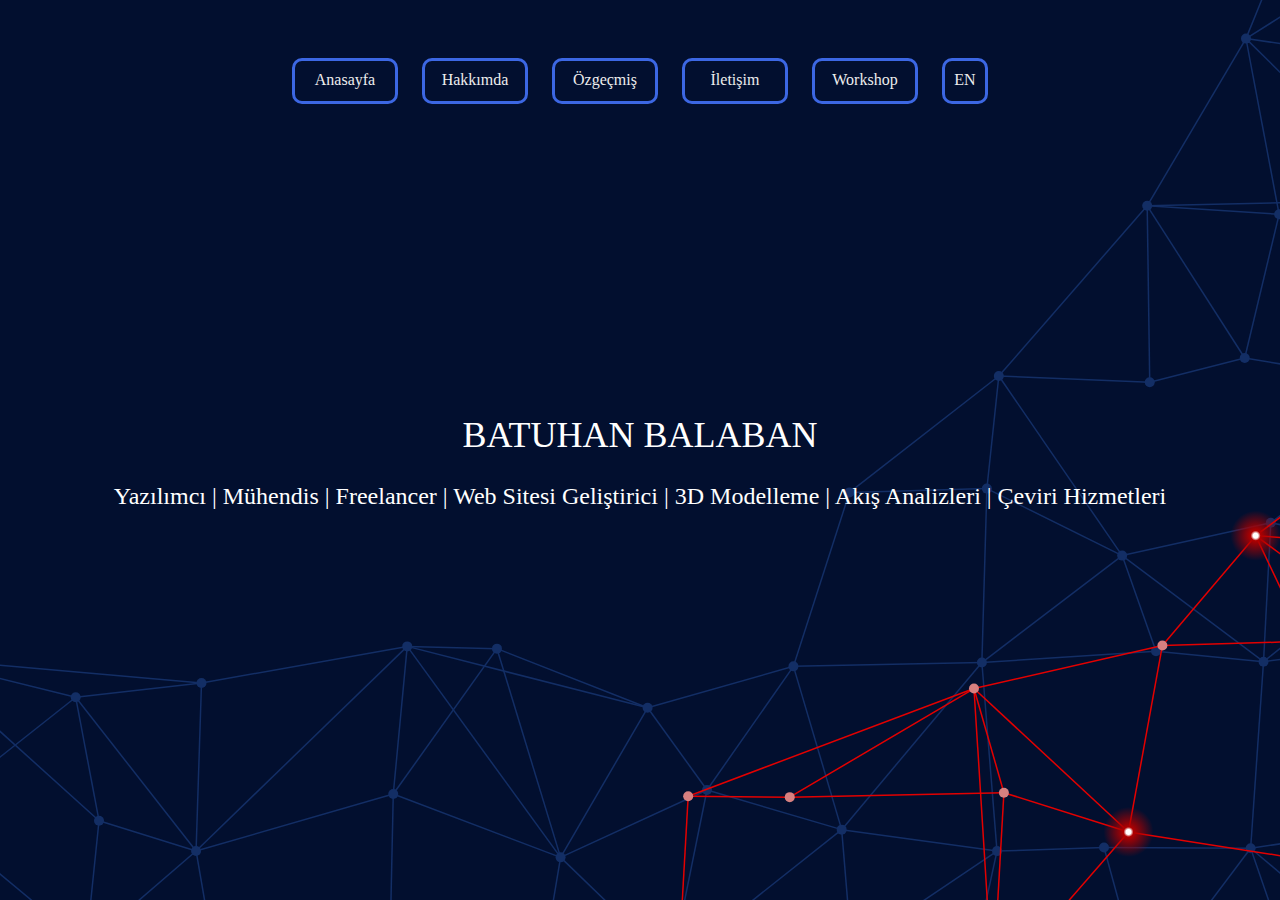
<file: index.html>
<!DOCTYPE html PUBLIC "-//W3C//DTD XHTML 1.0 Transitional//EN" "http://www.w3.org/TR/xhtml1/DTD/xhtml1-transitional.dtd">
<html xmlns="http://www.w3.org/1999/xhtml">
<head>
<meta http-equiv="Content-Type" content="text/html; charset=utf-8" />
<link rel="stylesheet" type="text/css" href="style.css" />
<link rel="stylesheet" type="text/css" href="css/main.css" />
<link rel="stylesheet" href="https://cdnjs.cloudflare.com/ajax/libs/animate.css/4.1.1/animate.min.css"/>
<title>Batuhan Balaban</title>
</head>
<body id="Page" class="Page">
<div id="Body" class="Body">
	<div id="Header" class="Header">
		<center>
			<div id="Main" class="Main"><a href="index.html" class="button"><div id="text" class="text">Anasayfa</div></a></div>
			<div id="aboutMe" class="aboutMe"><a href="aboutMe.html" class="button"><div id="text" class="text">Hakkımda</div></a></div>
			<div id="resumee" class="resumee"><a href="Resumee.html" class="button"><div id="text" class="text">Özgeçmiş</div></a></div>
			<div id="contact" class="contact"><a href="contact.html" class="button"><div id="text" class="text">İletişim</div></a></div>
            <div id="workshop" class="workshop"><a href="Workshop.html" class="button"><div id="text" class="text">Workshop</div></a></div>
            <div id="en" class="en"><a href="indexENG.html" class="button"><div id="text" class="text">EN</div></a></div>
		</center>
	</div>
    <div id="animate__animated animate__backInUp" class="animate__animated animate__backInUp">
	<div id="content" class="content">
    	<div id="mainContent" class="mainContent">
        <div id="mainText" class="mainText">BATUHAN BALABAN</div>
        <br />
    	Yazılımcı | Mühendis | Freelancer | Web Sitesi Geliştirici | 3D Modelleme | Akış Analizleri | Çeviri Hizmetleri
        </div>
    </div>
    </div>
</div>
</body>
</html>
</file>
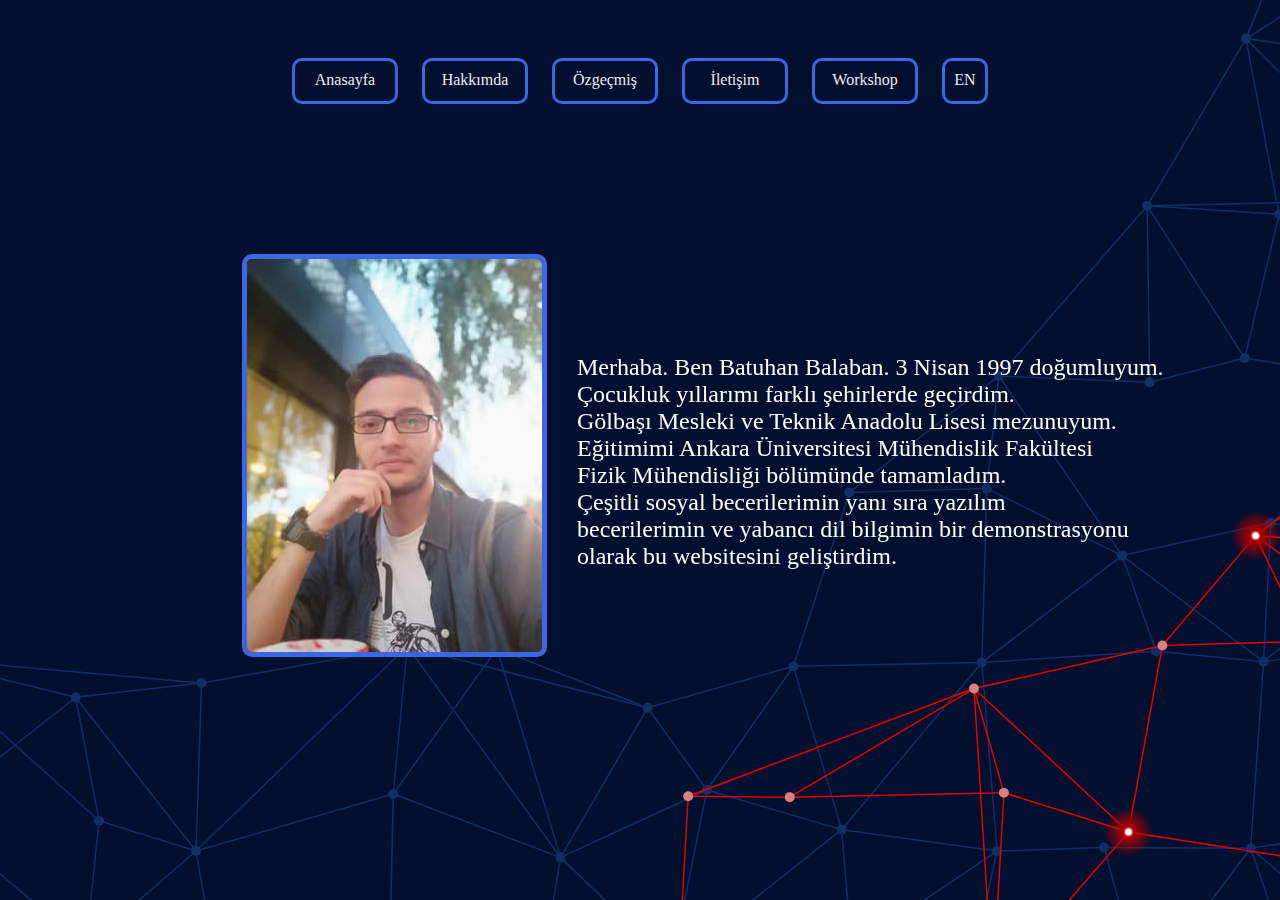
<file: aboutMe.html>
<!DOCTYPE html PUBLIC "-//W3C//DTD XHTML 1.0 Transitional//EN" "http://www.w3.org/TR/xhtml1/DTD/xhtml1-transitional.dtd">
<html xmlns="http://www.w3.org/1999/xhtml">
<head>
<meta http-equiv="Content-Type" content="text/html; charset=utf-8" />
<link rel="stylesheet" type="text/css" href="style.css" />
<link rel="stylesheet" type="text/css" href="css/aboutMe.css" /> 
<link rel="stylesheet" href="https://cdnjs.cloudflare.com/ajax/libs/animate.css/4.1.1/animate.min.css"/>
<title>Batuhan Balaban</title>
</head>
<body id="Page" class="Page">
<div id="Body" class="Body">
	<div id="Header" class="Header">
		<center>
			<div id="Main" class="Main"><a href="index.html" class="button"><div id="text" class="text">Anasayfa</div></a></div>
			<div id="aboutMe" class="aboutMe"><a href="aboutMe.html" class="button"><div id="text" class="text">Hakkımda</div></a></div>
			<div id="resumee" class="resumee"><a href="Resumee.html" class="button"><div id="text" class="text">Özgeçmiş</div></a></div>
			<div id="contact" class="contact"><a href="contact.html" class="button"><div id="text" class="text">İletişim</div></a></div>
            <div id="workshop" class="workshop"><a href="Workshop.html" class="button"><div id="text" class="text">Workshop</div></a></div>
            <div id="en" class="en"><a href="aboutMeENG.html" class="button"><div id="text" class="text">EN</div></a></div>
		</center>
	</div>
	<div id="content" class="content">
    	<div id="imgContent" class="imgContent">
        	<div id="animate__animated animate__bounce" class="animate__animated animate__backInLeft">
            	<img src="img/my.jpeg" style="border-radius:10px; border:5px solid #3c67e3;"/>
            </div>
        </div>
    	<div id="aboutMeContent" class="aboutMeContent">
        	<div id="animate__animated animate__bounce" class="animate__animated animate__backInRight">
    		Merhaba. Ben Batuhan Balaban. 3 Nisan 1997 doğumluyum.
    	    <br>Çocukluk yıllarımı farklı şehirlerde geçirdim. 
	        <br>Gölbaşı Mesleki ve Teknik Anadolu Lisesi mezunuyum. 
        	<br>Eğitimimi Ankara Üniversitesi Mühendislik Fakültesi 
    	    <br>Fizik Mühendisliği bölümünde tamamladım. 
	        <br>Çeşitli sosyal becerilerimin yanı sıra yazılım 
        	<br>becerilerimin ve yabancı dil bilgimin bir demonstrasyonu 
        	<br>olarak bu websitesini geliştirdim.
            </div>
        </div>
    </div>
</div>
</body>
</html>
</file>
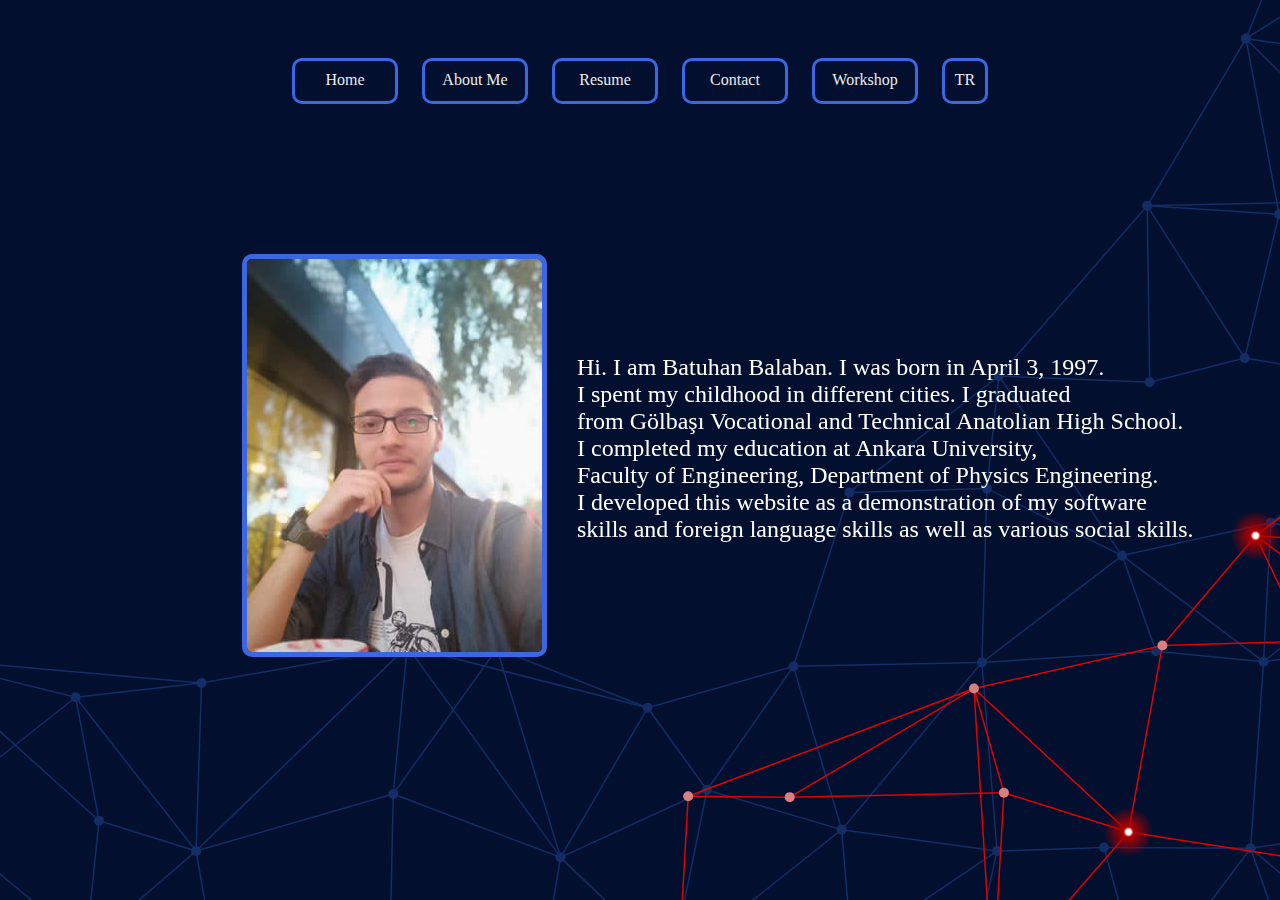
<file: aboutMeENG.html>
<!DOCTYPE html PUBLIC "-//W3C//DTD XHTML 1.0 Transitional//EN" "http://www.w3.org/TR/xhtml1/DTD/xhtml1-transitional.dtd">
<html xmlns="http://www.w3.org/1999/xhtml">
<head>
<meta http-equiv="Content-Type" content="text/html; charset=utf-8" />
<link rel="stylesheet" type="text/css" href="style.css" />
<link rel="stylesheet" type="text/css" href="css/aboutMe.css" /> 
<link rel="stylesheet" href="https://cdnjs.cloudflare.com/ajax/libs/animate.css/4.1.1/animate.min.css"/>
<title>Batuhan Balaban</title>
</head>
<body id="Page" class="Page">
<div id="Body" class="Body">
	<div id="Header" class="Header">
		<center>
			<div id="Main" class="Main"><a href="indexENG.html" class="button"><div id="text" class="text">Home</div></a></div>
			<div id="aboutMe" class="aboutMe"><a href="aboutMeENG.html" class="button"><div id="text" class="text">About Me</div></a></div>
			<div id="resumee" class="resumee"><a href="ResumeeENG.html" class="button"><div id="text" class="text">Resume</div></a></div>
			<div id="contact" class="contact"><a href="contactENG.html" class="button"><div id="text" class="text">Contact</div></a></div>
            <div id="workshop" class="workshop"><a href="WorkshopENG.html" class="button"><div id="text" class="text">Workshop</div></a></div>
            <div id="en" class="en"><a href="aboutMe.html" class="button"><div id="text" class="text">TR</div></a></div>
		</center>
	</div>
	<div id="content" class="content">
    	<div id="imgContent" class="imgContent">
        	<div id="animate__animated animate__bounce" class="animate__animated animate__backInLeft">
            	<img src="img/my.jpeg" style="border-radius:10px; border:5px solid #3c67e3;"/>
            </div>
        </div>
    	<div id="aboutMeContent" class="aboutMeContent">
        	<div id="animate__animated animate__bounce" class="animate__animated animate__backInRight">
    		Hi. I am Batuhan Balaban. I was born in April 3, 1997.
    	    <br>I spent my childhood in different cities. I graduated
	        <br>from Gölbaşı Vocational and Technical Anatolian High School. 
        	<br>I completed my education at Ankara University, 
    	    <br>Faculty of Engineering, Department of Physics Engineering. 
	        <br>I developed this website as a demonstration of my software 
        	<br>skills and foreign language skills as well as various social skills. 
            </div>
        </div>
    </div>
</div>
</body>
</html>
</file>
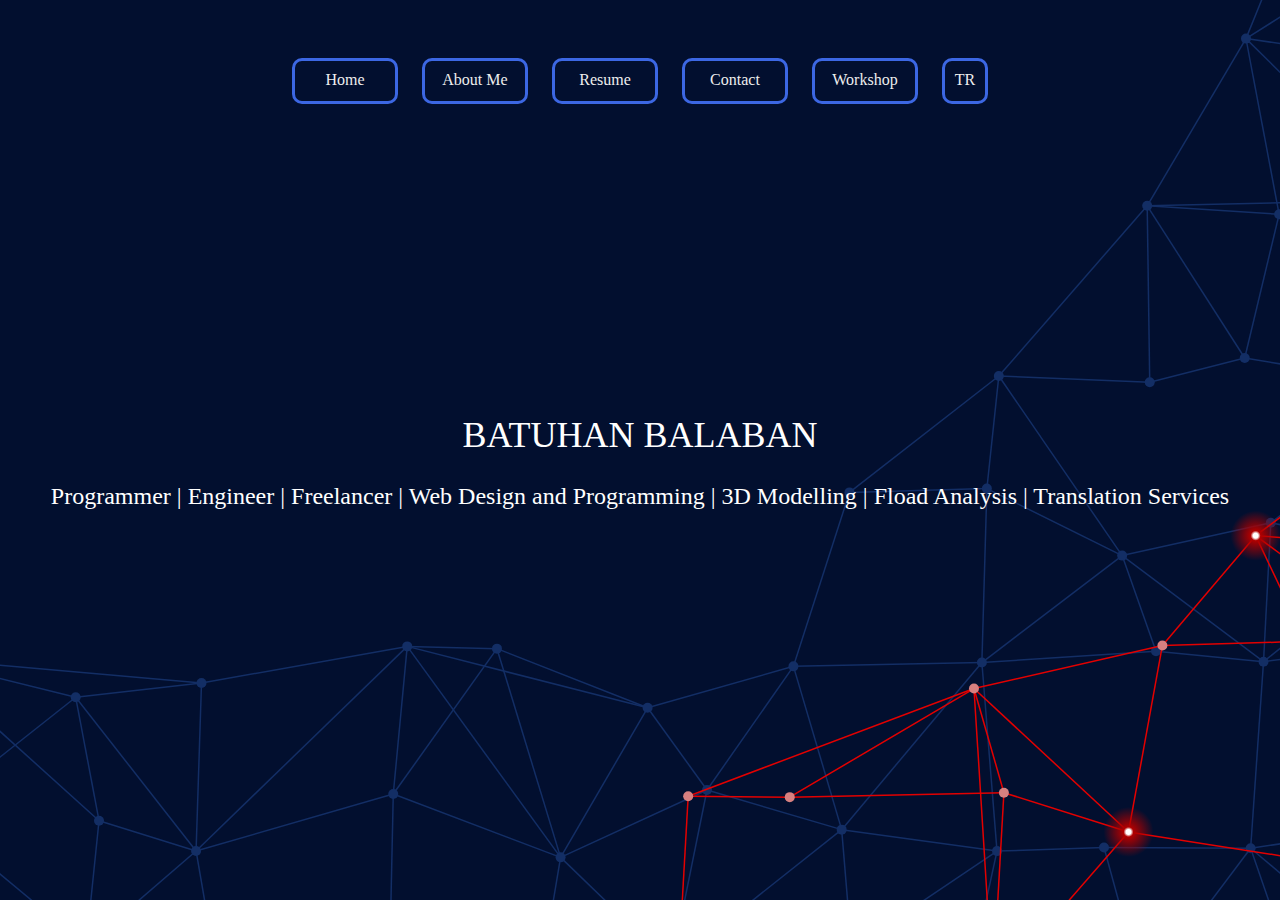
<file: indexENG.html>
<!DOCTYPE html PUBLIC "-//W3C//DTD XHTML 1.0 Transitional//EN" "http://www.w3.org/TR/xhtml1/DTD/xhtml1-transitional.dtd">
<html xmlns="http://www.w3.org/1999/xhtml">
<head>
<meta http-equiv="Content-Type" content="text/html; charset=utf-8" />
<link rel="stylesheet" type="text/css" href="style.css" />
<link rel="stylesheet" type="text/css" href="css/main.css" />
<link rel="stylesheet" href="https://cdnjs.cloudflare.com/ajax/libs/animate.css/4.1.1/animate.min.css"/>
<title>Batuhan Balaban</title>
</head>
<body id="Page" class="Page">
<div id="Body" class="Body">
	<div id="Header" class="Header">
		<center>
			<div id="Main" class="Main"><a href="indexENG.html" class="button"><div id="text" class="text">Home</div></a></div>
			<div id="aboutMe" class="aboutMe"><a href="aboutMeENG.html" class="button"><div id="text" class="text">About Me</div></a></div>
			<div id="resumee" class="resumee"><a href="ResumeeENG.html" class="button"><div id="text" class="text">Resume</div></a></div>
			<div id="contact" class="contact"><a href="contactENG.html" class="button"><div id="text" class="text">Contact</div></a></div>
            <div id="workshop" class="workshop"><a href="WorkshopENG.html" class="button"><div id="text" class="text">Workshop</div></a></div>
            <div id="en" class="en"><a href="index.html" class="button"><div id="text" class="text">TR</div></a></div>
		</center>
	</div>
    <div id="animate__animated animate__backInUp" class="animate__animated animate__backInUp">
	<div id="content" class="content">
    	<div id="mainContent" class="mainContent">
        <div id="mainText" class="mainText">BATUHAN BALABAN</div>
        <br />
    	Programmer | Engineer | Freelancer | Web Design and Programming | 3D Modelling | Fload Analysis | Translation Services
        </div>
    </div>
    </div>
</div>
</body>
</html>
</file>
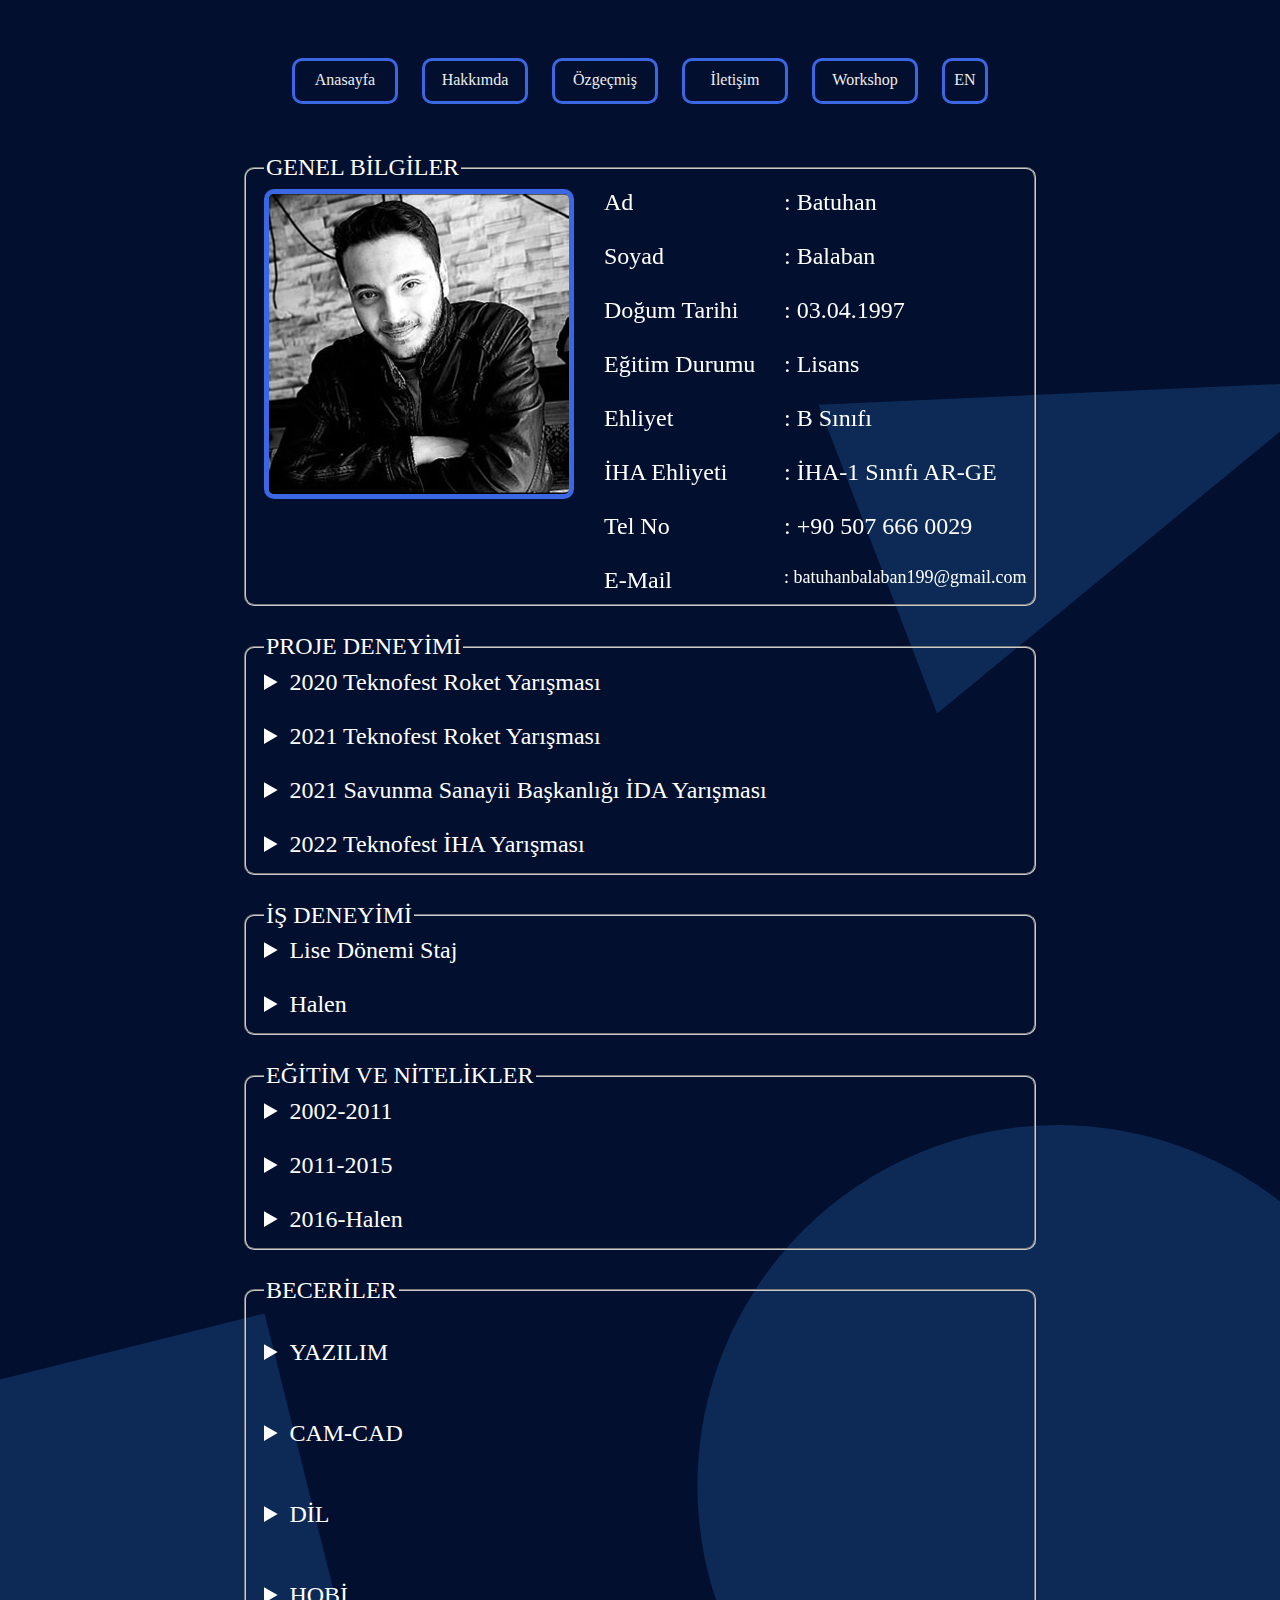
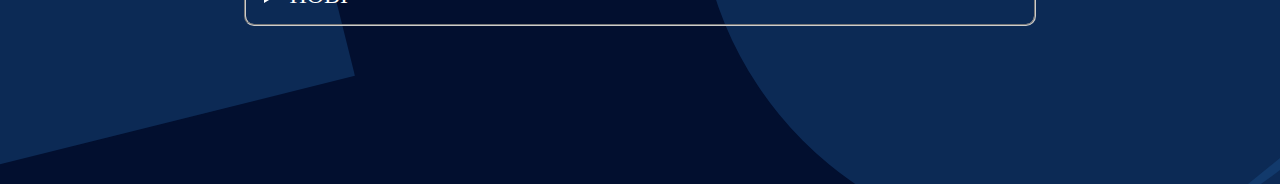
<file: Resumee.html>
<!DOCTYPE html PUBLIC "-//W3C//DTD XHTML 1.0 Transitional//EN" "http://www.w3.org/TR/xhtml1/DTD/xhtml1-transitional.dtd">
<html xmlns="http://www.w3.org/1999/xhtml">
<head>
<meta http-equiv="Content-Type" content="text/html; charset=utf-8" />
<link rel="stylesheet" type="text/css" href="style.css" />
<link rel="stylesheet" type="text/css" href="css/Resumee.css" />
<link rel="stylesheet" href="https://cdnjs.cloudflare.com/ajax/libs/animate.css/4.1.1/animate.min.css"/>
<title>Batuhan Balaban</title>
</head>
<body id="Page1" class="Page1">
<div id="Body" class="Body">
	<div id="Header" class="Header">
		<center>
			<div id="Main" class="Main"><a href="index.html" class="button"><div id="text" class="text">Anasayfa</div></a></div>
			<div id="aboutMe" class="aboutMe"><a href="aboutMe.html" class="button"><div id="text" class="text">Hakkımda</div></a></div>
			<div id="resumee" class="resumee"><a href="Resumee.html" class="button"><div id="text" class="text">Özgeçmiş</div></a></div>
			<div id="contact" class="contact"><a href="contact.html" class="button"><div id="text" class="text">İletişim</div></a></div>
            <div id="workshop" class="workshop"><a href="Workshop.html" class="button"><div id="text" class="text">Workshop</div></a></div>
            <div id="en" class="en"><a href="ResumeeENG.html" class="button"><div id="text" class="text">EN</div></a></div>
		</center>
	</div>
	<div id="content" class="content">
        <div id="resumee2" class="animate__animated animate__backInLeft">
            <fieldset id="field" class="field">
        	<legend>GENEL BİLGİLER</legend>
            <div id="pp" class="pp"><img src="img/pp.jpg" style="border-radius:10px; border:5px solid #3c67e3;" /></div>
            <div id="summaryInfo" class="summaryInfo">
				<div id="header" class="header">
                Ad<br /><br />
                Soyad<br /><br />
                Doğum Tarihi<br /><br />
                Eğitim Durumu<br /><br />
                Ehliyet<br /><br />
                İHA Ehliyeti<br /><br />
                Tel No<br /><br />
                E-Mail
                </div>
                <div id="info" class="info">
				: Batuhan<br /><br />
                : Balaban<br  /><br />
                : 03.04.1997<br /><br />
                : Lisans<br /><br />
                : B Sınıfı<br /><br />
                : İHA-1 Sınıfı AR-GE<br /><br />
                : +90 507 666 0029<br /><br />
                <div id="email" class="email">: batuhanbalaban199@gmail.com</div>
                </div>
            </div>
            </fieldset>
        </div>
        <br />
    	<div id"animate__animated" class="animate__animated animate__backInLeft animate__delay-1s">
        <fieldset id="field" class="field">
        	<legend>PROJE DENEYİMİ</legend>
            <div id="projectExp" class="projectExp">
                    <details>
                    	<summary class="cursor">2020 Teknofest Roket Yarışması</summary>
                        <li>Kategori : Orta İrtifa</li>
                        <li>Rol : Takım Kaptanı</li>
                        <li>Durum : Katılımcı</li>
                    </details>
                    <br />
                    <details>
                    	<summary class="cursor">2021 Teknofest Roket Yarışması</summary>
                        <li>Kategori : Orta İrtifa</li>
                        <li>Rol : Takım Kaptanı</li>
                        <li>Durum : Katılımcı</li>
                    </details>
                    <br />
                    <details>
                    	<summary class="cursor">2021 Savunma Sanayii Başkanlığı İDA Yarışması</summary>
                        <li>Kategori : İnsansız Deniz Aracı</li>
                        <li>Rol : Takım Kaptanı</li>
                        <li>Durum : Katılımcı</li>
                    </details>
                    <br />
                    <details>
	                    <summary class="cursor">2022 Teknofest İHA Yarışması</summary>
                        <li>Kategori : Serbest Görev</li>
                        <li>Rol : Takım Kaptanı</li>
                        <li>Durum : Katılımcı</li>
                    </details>
         </div>
        </fieldset>
        </div>
        <br />
        <div id"animate__animated" class="animate__animated animate__backInLeft animate__delay-2s">
        <fieldset id="field" class="field">
        	<legend>İŞ DENEYİMİ</legend>
            	<div id="workExp" class="workExp">
                	<details>
                    	<summary class="cursor">Lise Dönemi Staj</summary>
                        <p></p>
                        <ul>
                        <li>İMPARK EĞİTİM BİLİŞİM LTD. ŞTİ.</li>
                        <br />
                        <br />
                        <li>2014 ve 2015 Yaz stajları (45 iş günü)</li>
                        <br />
                        	<details>
                            	<summary class="cursor">Detaylı Bilgi</summary>
                                <br />
                                Web Tasarımı ve Programcılığı bölümünde okumamdan dolayı kendimi Frontend ve Backend alanlarında geliştirmem gerekiyordu. Buna yönelik verimli bir staj programı oldu. Bir çok Adobe CC programlarını bu stajlarda öğrendim. Aldığım eğitim ile tecrübelerim bir araya gelince ortaya beni ve proje şeflerimi memnun eden işler çıkardım.
                            </details>
                    </details>
                    	<br />
                    <details>
                    	<summary class="cursor">Halen</summary>
                        <p></p>
                        <li>ANKARA ÜNİVERSİTESİ FİZİK MÜHENDİSLİĞİ BÖLÜMÜ(Öğrenci)</li>
                        <br />
                        <br />
                        <li>2016 - Halen</li>
                        </ul>
                    </details>
            	</div>
        </fieldset>
        </div>
        <br />
        <div id"animate__animated" class="animate__animated animate__backInLeft animate__delay-3s">
        <fieldset id="field" class="field">
        	<legend id="field" class="field">EĞİTİM VE NİTELİKLER</legend>
            	<div id="edu" class="edu">
            	<details>
                	<summary class="cursor">2002-2011</summary>
                    <dl>
                    	<dt>75.Yıl İ.Ö.O ve Ortaokulu</dt>
                        <dd>- İlkokul ve Ortaokul eğitimleri.</dd>
                    </dl>
                </details>
                <br />
                <details>
                	<summary class="cursor">2011-2015</summary>
                    <dl>
                    	<dt>Gölbaşı Mesleki ve Teknik Anadolu Lisesi</dt>
                        <dd>- Mesleki ve teknik eğitimin yanı sıra staj eğitimi ile iş tecrübesi.</dd>
                    </dl>
                </details>
                <br />
                <details>
                	<summary class="cursor">2016-Halen</summary>
                    <dl>
                    	<dt>Ankara Üniversitesi Mühendislik Fakültesi</dt>
                        <dd>- Hazırlık yılından itibaren hayatıma yön veren gelişmelerin yaşandığı eğitim yıllarım. Bu yıllarda bir çok İHA ve Roket projesinin içinde bulundum ve hala bu projelere devam etmekteyim. Bir çok kez TEKNOFEST yarışmalarına katıldım. Bu yarışmalar sayesinde kazanımlar ve önemli deneyimler elde ettim. Öğrenmenin sınırı yoktur, dolayısıyla hala kendimi geliştirmeye devam etmekteyim.</dd>
                    </dl>
                </details>
                </div>
        </fieldset>
        </div>
        <br />
        <div id"animate__animated" class="animate__animated animate__backInLeft animate__delay-4s">
       <fieldset id="field" class="field">
       <legend>BECERİLER</legend>
       <br />
       <details>
        <summary class="cursor">YAZILIM</summary>
        <div class="skills">
  <div class="skill">
    <div class="skill-name">HTML</div>
    <div class="skill-bar">
      <div class="skill-per" per="90%" style="max-width:90%"></div>
    </div>
  </div>

  <div class="skill">
    <div class="skill-name">CSS</div>
    <div class="skill-bar">
      <div class="skill-per" per="80%" style="max-width:80%"></div>
    </div>
  </div>

  <div class="skill">
    <div class="skill-name">C#</div>
    <div class="skill-bar">
      <div class="skill-per" per="80%" style="max-width:80%"></div>
    </div>
  </div>
  
    <div class="skill">
    <div class="skill-name">C++</div>
    <div class="skill-bar">
      <div class="skill-per" per="50%" style="max-width:50%"></div>
    </div>
  </div>

  <div class="skill">
    <div class="skill-name">Python</div>
    <div class="skill-bar">
      <div class="skill-per" per="70%" style="max-width:70%"></div>
    </div>
  </div>

  <div class="skill">
    <div class="skill-name">Javascript</div>
    <div class="skill-bar">
      <div class="skill-per" per="40%" style="max-width:40%"></div>
    </div>
  </div>

  <div class="skill">
    <div class="skill-name">Unity</div>
    <div class="skill-bar">
      <div class="skill-per" per="80%" style="max-width:80%"></div>
    </div>
  </div>
    <div class="skill">
    <div class="skill-name">FRONTEND</div>
    <div class="skill-bar">
      <div class="skill-per" per="90%" style="max-width:90%"></div>
    </div>
  </div>

  <div class="skill">
    <div class="skill-name">BACKEND</div>
    <div class="skill-bar">
      <div class="skill-per" per="80%" style="max-width:80%"></div>
    </div>
  </div>

</details>
<br />
<br />
<details>
        <summary class="cursor">CAM-CAD</summary>
        <div class="skills">
  <div class="skill">
    <div class="skill-name">OPENROCKET</div>
    <div class="skill-bar">
      <div class="skill-per" per="90%" style="max-width:90%"></div>
    </div>
  </div>

  <div class="skill">
    <div class="skill-name">SOLIDWORKS</div>
    <div class="skill-bar">
      <div class="skill-per" per="80%" style="max-width:80%"></div>
    </div>
  </div>

  <div class="skill">
    <div class="skill-name">SOLIDWORKS AKIŞ SİMÜLASYONU</div>
    <div class="skill-bar">
      <div class="skill-per" per="80%" style="max-width:80%"></div>
    </div>
  </div>
  
    <div class="skill">
    <div class="skill-name">AUTOCAD</div>
    <div class="skill-bar">
      <div class="skill-per" per="50%" style="max-width:50%"></div>
    </div>
  </div>
</details>
<br />
<br />
<details>
        <summary class="cursor">DİL</summary>
        <div class="skills">
  <div class="skill">
    <div class="skill-name">TÜRKÇE</div>
    <div class="skill-bar">
      <div class="skill-per" per="100%" style="max-width:100%"></div>
    </div>
  </div>

  <div class="skill">
    <div class="skill-name">İNGLİZCE</div>
    <div class="skill-bar">
      <div class="skill-per" per="99%" style="max-width:99%"></div>
    </div>
  </div>

  <div class="skill">
    <div class="skill-name">ALMANCA</div>
    <div class="skill-bar">
      <div class="skill-per" per="40%" style="max-width:40%"></div>
    </div>
  </div>
</details>
<br />
<br />
<details>
        <summary class="cursor">HOBİ</summary>
        <div class="skills">
  <div class="skill">
    <div class="skill-name">ARAŞTIRMA / AKTÜEL</div>
    <div class="skill-bar">
      <div class="skill-per" per="100%" style="max-width:100%"></div>
    </div>
  </div>

  <div class="skill">
    <div class="skill-name">KİTAP OKUMA</div>
    <div class="skill-bar">
      <div class="skill-per" per="80%" style="max-width:80%"></div>
    </div>
  </div>

  <div class="skill">
    <div class="skill-name">KEMAN</div>
    <div class="skill-bar">
      <div class="skill-per" per="30%" style="max-width:30%"></div>
    </div>
  </div>
</details>
</fieldset>
        </div>
        </div>
    </div>
</div>
</body>
</html>
</file>
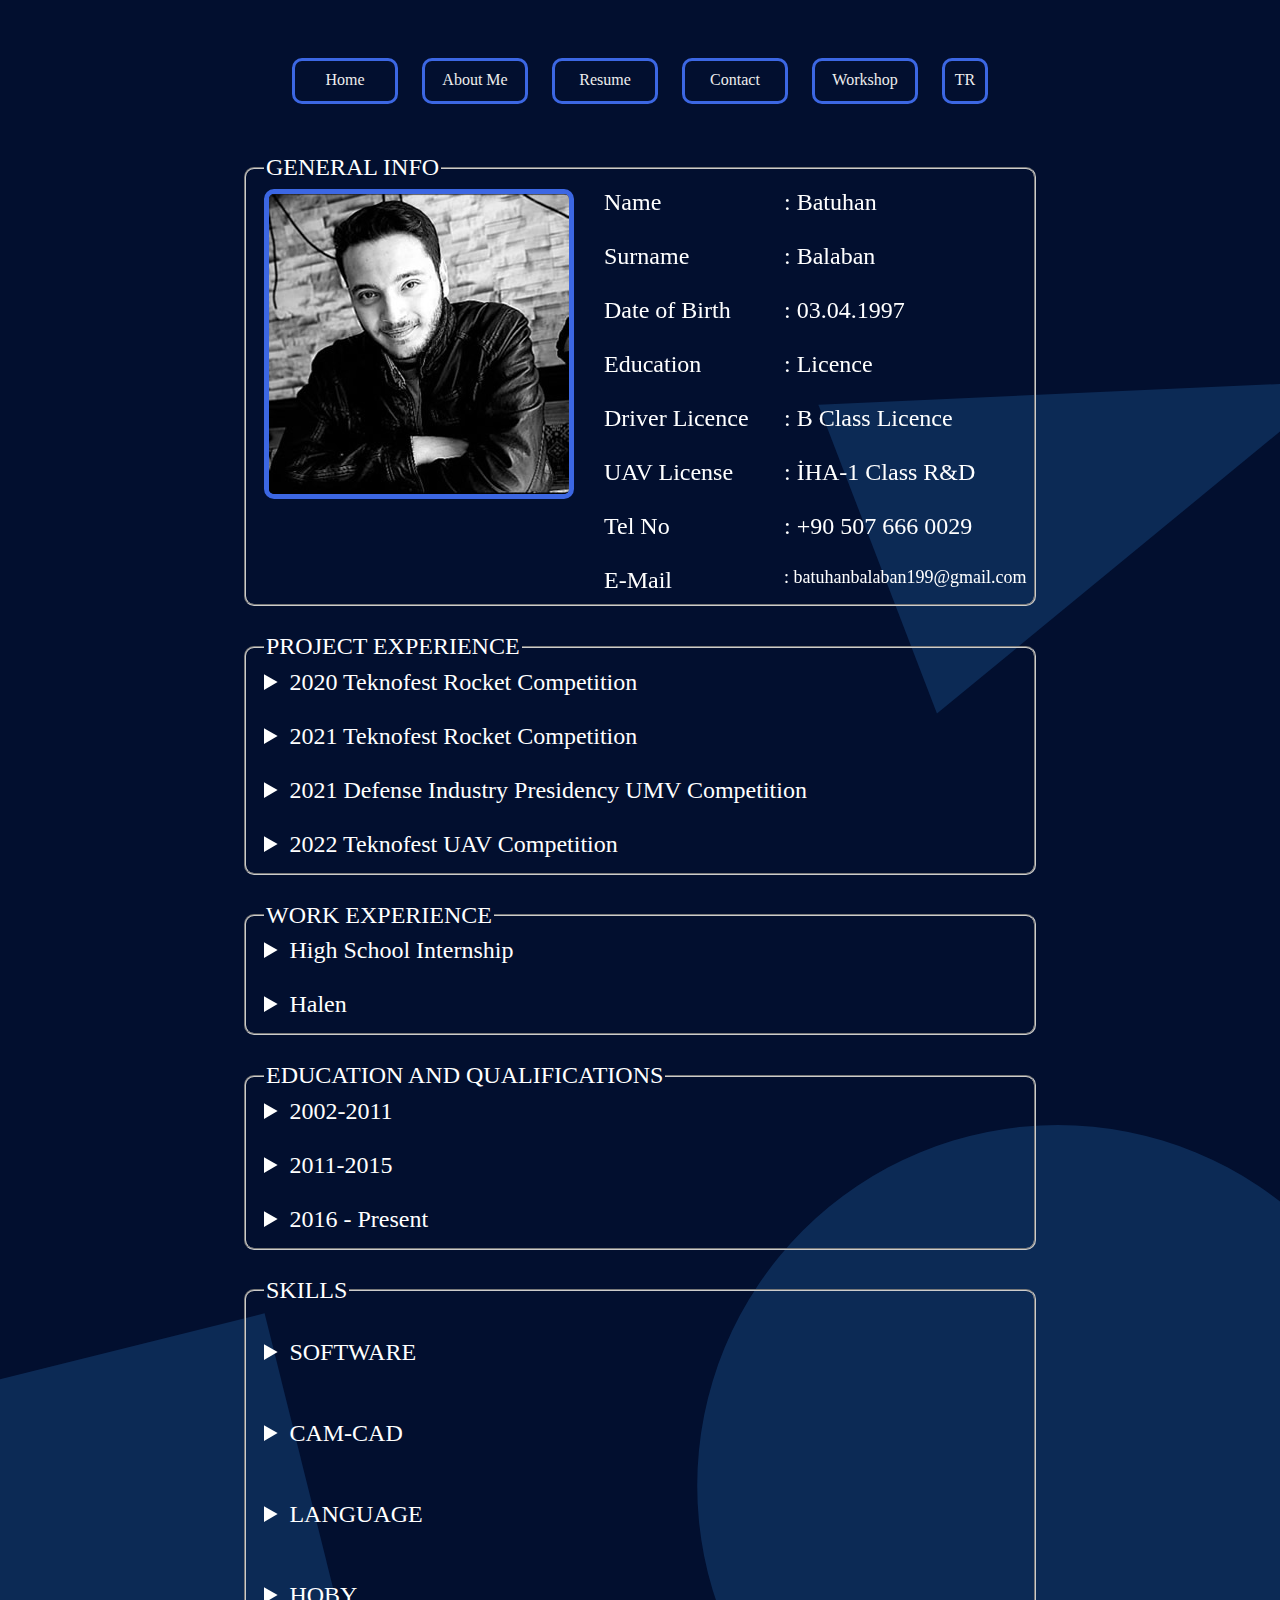
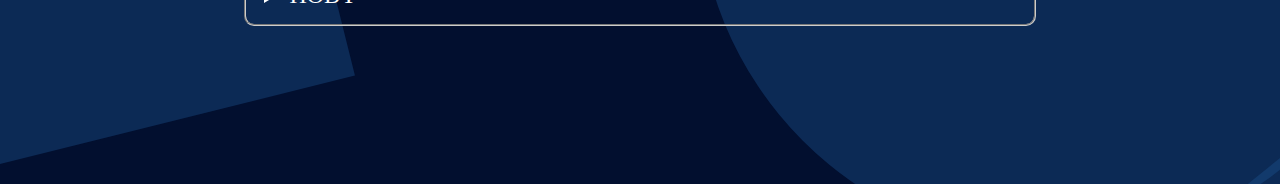
<file: ResumeeENG.html>
<!DOCTYPE html PUBLIC "-//W3C//DTD XHTML 1.0 Transitional//EN" "http://www.w3.org/TR/xhtml1/DTD/xhtml1-transitional.dtd">
<html xmlns="http://www.w3.org/1999/xhtml">
<head>
<meta http-equiv="Content-Type" content="text/html; charset=utf-8" />
<link rel="stylesheet" type="text/css" href="style.css" />
<link rel="stylesheet" type="text/css" href="css/Resumee.css" />
<link rel="stylesheet" href="https://cdnjs.cloudflare.com/ajax/libs/animate.css/4.1.1/animate.min.css"/>
<title>Batuhan Balaban</title>
</head>
<body id="Page1" class="Page1">
<div id="Body" class="Body">
	<div id="Header" class="Header">
		<center>
			<div id="Main" class="Main"><a href="indexENG.html" class="button"><div id="text" class="text">Home</div></a></div>
			<div id="aboutMe" class="aboutMe"><a href="aboutMeENG.html" class="button"><div id="text" class="text">About Me</div></a></div>
			<div id="resumee" class="resumee"><a href="ResumeeENG.html" class="button"><div id="text" class="text">Resume</div></a></div>
			<div id="contact" class="contact"><a href="contactENG.html" class="button"><div id="text" class="text">Contact</div></a></div>
            <div id="workshop" class="workshop"><a href="WorkshopENG.html" class="button"><div id="text" class="text">Workshop</div></a></div>
            <div id="en" class="en"><a href="Resumee.html" class="button"><div id="text" class="text">TR</div></a></div>
		</center>
	</div>
	<div id="content" class="content">
        <div id="resumee2" class="animate__animated animate__backInLeft">
            <fieldset id="field" class="field">
        	<legend>GENERAL INFO</legend>
            <div id="pp" class="pp"><img src="img/pp.jpg" style="border-radius:10px; border:5px solid #3c67e3;" /></div>
            <div id="summaryInfo" class="summaryInfo">
				<div id="header" class="header">
                Name<br /><br />
                Surname<br /><br />
                Date of Birth<br /><br />
                Education<br /><br />
                Driver Licence<br /><br />
                UAV License<br /><br />
                Tel No<br /><br />
                E-Mail
                </div>
                <div id="info" class="info">
				: Batuhan<br /><br />
                : Balaban<br  /><br />
                : 03.04.1997<br /><br />
                : Licence<br /><br />
                : B Class Licence<br /><br />
                : İHA-1 Class R&D <br /><br />
                : +90 507 666 0029<br /><br />
                <div id="email" class="email">: batuhanbalaban199@gmail.com</div>
                </div>
            </div>
            </fieldset>
        </div>
        <br />
    	<div id"animate__animated" class="animate__animated animate__backInLeft animate__delay-1s">
        <fieldset id="field" class="field">
        	<legend>PROJECT EXPERIENCE</legend>
            <div id="projectExp" class="projectExp">
                    <details>
                    	<summary class="cursor">2020 Teknofest Rocket Competition</summary>
                        <li>Category : Middle Altitude</li>
                        <li>Role : Team Captain</li>
                        <li>Situation : Participant</li>
                    </details>
                    <br />
                    <details>
                    	<summary class="cursor">2021 Teknofest Rocket Competition</summary>
                        <li>Category : Middle Altitude</li>
                        <li>Role : Team Captain</li>
                        <li>Situation : Participant</li>
                    </details>
                    <br />
                    <details>
                    	<summary class="cursor">2021 Defense Industry Presidency UMV Competition</summary>
                        <li>Category : Unmanned Marine Vehicle</li>
                        <li>Role : Team Captain</li>
                        <li>Situation : Participant</li>
                    </details>
                    <br />
                    <details>
	                    <summary class="cursor">2022 Teknofest UAV Competition</summary>
                        <li>Category : Free Mission</li>
                        <li>Role : Team Captain</li>
                        <li>Situation : Participant</li>
                    </details>
         </div>
        </fieldset>
        </div>
        <br />
        <div id"animate__animated" class="animate__animated animate__backInLeft animate__delay-2s">
        <fieldset id="field" class="field">
        	<legend>WORK EXPERIENCE</legend>
            	<div id="workExp" class="workExp">
                	<details>
                    	<summary class="cursor">High School Internship</summary>
                        <p></p>
                        <ul>
                        <li>İMPARK EĞİTİM BİLİŞİM LTD. ŞTİ.</li>
                        <br />
                        <br />
                        <li>2014 and 2015 Summer internships (45 working days)</li>
                        <br />
                        	<details>
                            	<summary class="cursor">More information</summary>
                                <br />
Since I studied at the Department of Web Design and Programming, I needed to improve myself in the fields of Frontend and Backend. It has been an efficient internship program for this purpose. I learned many Adobe CC programs in these internships. When my education and experience came together, I came up with works that satisfied me and my project supervisors.
                            </details>
                    </details>
                    	<br />
                    <details>
                    	<summary class="cursor">Halen</summary>
                        <p></p>
                        <li>ANKARA UNIVERSITY PHYSICS ENGINEERING DEPARTMENT (Student)</li>
                        <br />
                        <br />
                        <li>2016 - Present</li>
                        </ul>
                    </details>
            	</div>
        </fieldset>
        </div>
        <br />
        <div id"animate__animated" class="animate__animated animate__backInLeft animate__delay-3s">
        <fieldset id="field" class="field">
        	<legend id="field" class="field">EDUCATION AND QUALIFICATIONS</legend>
            	<div id="edu" class="edu">
            	<details>
                	<summary class="cursor">2002-2011</summary>
                    <dl>
                    	<dt>75.Year Primary School and Secondary School</dt>
                        <dd>- Primary and Secondary School education.</dd>
                    </dl>
                </details>
                <br />
                <details>
                	<summary class="cursor">2011-2015</summary>
                    <dl>
                    	<dt>Gölbaşı Vocational and Technical Anatolian High School</dt>
                        <dd>- Work experience with internship training as well as vocational and technical education.</dd>
                    </dl>
                </details>
                <br />
                <details>
                	<summary class="cursor">2016 - Present</summary>
                    <dl>
                    	<dt>Ankara University Faculty of Engineering</dt>
                        <dd>- My education years, in which developments that have shaped my life since the preparatory year were experienced. During these years, I have been involved in many UAV and Rocket projects and I still continue these projects. I have participated in TEKNOFEST competitions many times. Thanks to these competitions, I have gained achievements and significant experiences. There is no limit to learning, so I still continue to improve myself.</dd>
                    </dl>
                </details>
                </div>
        </fieldset>
        </div>
        <br />
        <div id"animate__animated" class="animate__animated animate__backInLeft animate__delay-4s">
       <fieldset id="field" class="field">
       <legend>SKILLS</legend>
       <br />
       <details>
        <summary class="cursor">SOFTWARE</summary>
        <div class="skills">
  <div class="skill">
    <div class="skill-name">HTML</div>
    <div class="skill-bar">
      <div class="skill-per" per="90%" style="max-width:90%"></div>
    </div>
  </div>

  <div class="skill">
    <div class="skill-name">CSS</div>
    <div class="skill-bar">
      <div class="skill-per" per="80%" style="max-width:80%"></div>
    </div>
  </div>

  <div class="skill">
    <div class="skill-name">C#</div>
    <div class="skill-bar">
      <div class="skill-per" per="80%" style="max-width:80%"></div>
    </div>
  </div>
  
    <div class="skill">
    <div class="skill-name">C++</div>
    <div class="skill-bar">
      <div class="skill-per" per="50%" style="max-width:50%"></div>
    </div>
  </div>

  <div class="skill">
    <div class="skill-name">Python</div>
    <div class="skill-bar">
      <div class="skill-per" per="70%" style="max-width:70%"></div>
    </div>
  </div>

  <div class="skill">
    <div class="skill-name">Javascript</div>
    <div class="skill-bar">
      <div class="skill-per" per="40%" style="max-width:40%"></div>
    </div>
  </div>

  <div class="skill">
    <div class="skill-name">Unity</div>
    <div class="skill-bar">
      <div class="skill-per" per="80%" style="max-width:80%"></div>
    </div>
  </div>
    <div class="skill">
    <div class="skill-name">FRONTEND</div>
    <div class="skill-bar">
      <div class="skill-per" per="90%" style="max-width:90%"></div>
    </div>
  </div>

  <div class="skill">
    <div class="skill-name">BACKEND</div>
    <div class="skill-bar">
      <div class="skill-per" per="80%" style="max-width:80%"></div>
    </div>
  </div>

</details>
<br />
<br />
<details>
        <summary class="cursor">CAM-CAD</summary>
        <div class="skills">
  <div class="skill">
    <div class="skill-name">OPENROCKET</div>
    <div class="skill-bar">
      <div class="skill-per" per="90%" style="max-width:90%"></div>
    </div>
  </div>

  <div class="skill">
    <div class="skill-name">SOLIDWORKS</div>
    <div class="skill-bar">
      <div class="skill-per" per="80%" style="max-width:80%"></div>
    </div>
  </div>

  <div class="skill">
    <div class="skill-name">SOLIDWORKS FLOW SIMULATION</div>
    <div class="skill-bar">
      <div class="skill-per" per="80%" style="max-width:80%"></div>
    </div>
  </div>
  
    <div class="skill">
    <div class="skill-name">AUTOCAD</div>
    <div class="skill-bar">
      <div class="skill-per" per="50%" style="max-width:50%"></div>
    </div>
  </div>
</details>
<br />
<br />
<details>
        <summary class="cursor">LANGUAGE</summary>
        <div class="skills">
  <div class="skill">
    <div class="skill-name">TURKISH</div>
    <div class="skill-bar">
      <div class="skill-per" per="100%" style="max-width:100%"></div>
    </div>
  </div>

  <div class="skill">
    <div class="skill-name">ENGLISH</div>
    <div class="skill-bar">
      <div class="skill-per" per="99%" style="max-width:99%"></div>
    </div>
  </div>

  <div class="skill">
    <div class="skill-name">GERMAN</div>
    <div class="skill-bar">
      <div class="skill-per" per="40%" style="max-width:40%"></div>
    </div>
  </div>
</details>
<br />
<br />
<details>
        <summary class="cursor">HOBY</summary>
        <div class="skills">
  <div class="skill">
    <div class="skill-name">RESEARCH / ACTUAL</div>
    <div class="skill-bar">
      <div class="skill-per" per="100%" style="max-width:100%"></div>
    </div>
  </div>

  <div class="skill">
    <div class="skill-name">READING</div>
    <div class="skill-bar">
      <div class="skill-per" per="80%" style="max-width:80%"></div>
    </div>
  </div>

  <div class="skill">
    <div class="skill-name">VIOLIN</div>
    <div class="skill-bar">
      <div class="skill-per" per="30%" style="max-width:30%"></div>
    </div>
  </div>
</details>
</fieldset>
        </div>
        </div>
    </div>
</div>
</body>
</html>
</file>
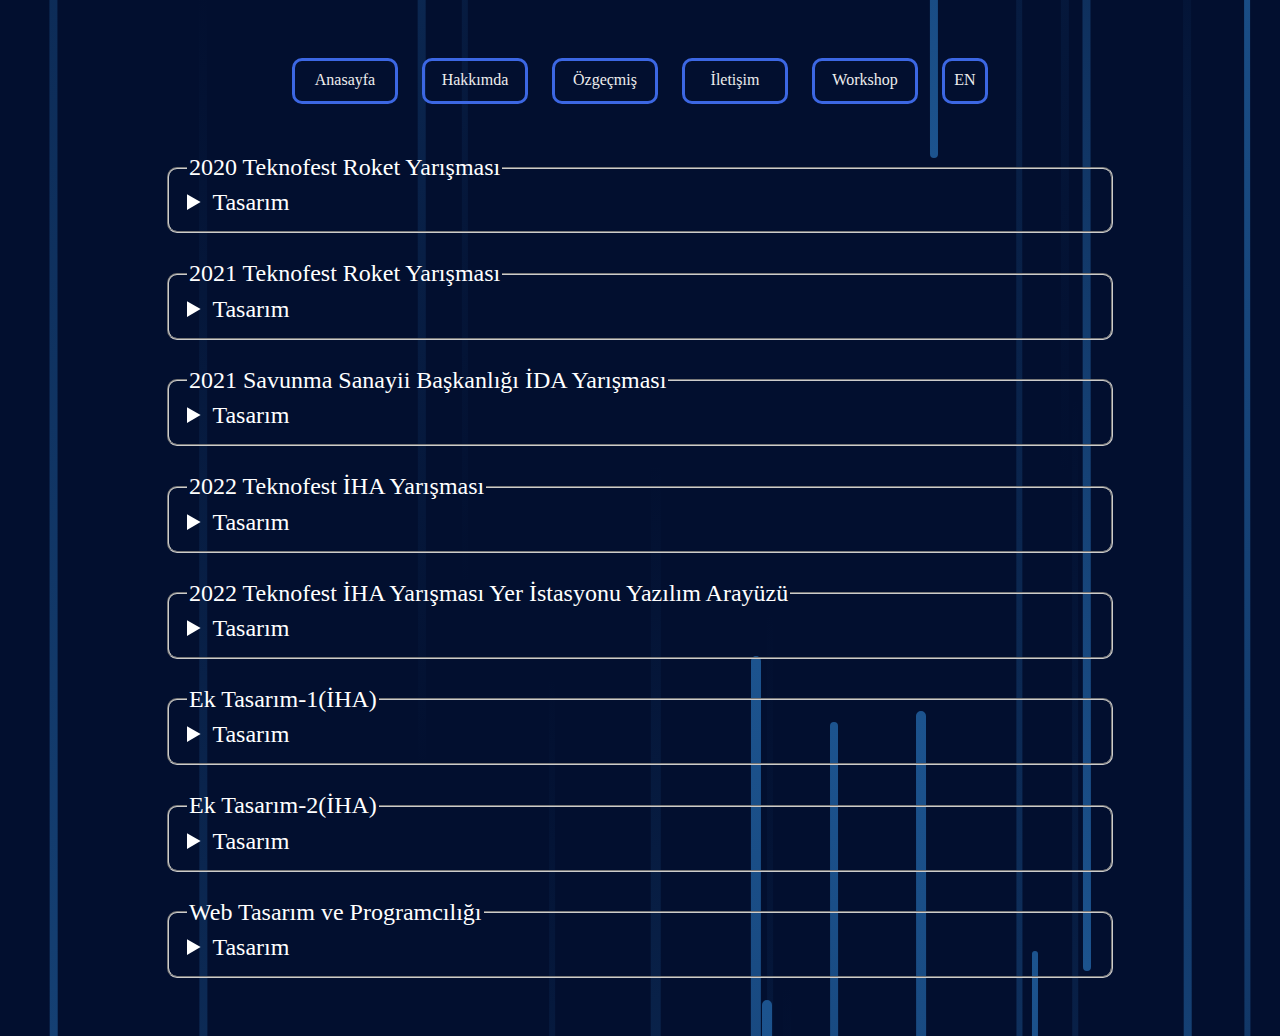
<file: Workshop.html>
<!DOCTYPE html PUBLIC "-//W3C//DTD XHTML 1.0 Transitional//EN" "http://www.w3.org/TR/xhtml1/DTD/xhtml1-transitional.dtd">
<html xmlns="http://www.w3.org/1999/xhtml">
<head>
<meta http-equiv="Content-Type" content="text/html; charset=utf-8" />
<link rel="stylesheet" type="text/css" href="style.css" />
<link rel="stylesheet" type="text/css" href="css/workshop.css" />
<link rel="stylesheet" href="https://cdnjs.cloudflare.com/ajax/libs/animate.css/4.1.1/animate.min.css"/>
<title>Batuhan Balaban</title>
</head>
<body id="Page2" class="Page2">
<div id="Body" class="Body">
	<div id="Header" class="Header">
		<center>
			<div id="Main" class="Main"><a href="index.html" class="button"><div id="text" class="text">Anasayfa</div></a></div>
			<div id="aboutMe" class="aboutMe"><a href="aboutMe.html" class="button"><div id="text" class="text">Hakkımda</div></a></div>
			<div id="resumee" class="resumee"><a href="Resumee.html" class="button"><div id="text" class="text">Özgeçmiş</div></a></div>
			<div id="contact" class="contact"><a href="contact.html" class="button"><div id="text" class="text">İletişim</div></a></div>
            <div id="workshop" class="workshop"><a href="Workshop.html" class="button"><div id="text" class="text">Workshop</div></a></div>
            <div id="en" class="en"><a href="WorkshopENG.html" class="button"><div id="text" class="text">EN</div></a></div>
		</center>
	</div>
	<div id="content" class="content">
    <div id"animate__animated" class="animate__animated animate__backInLeft">
    <fieldset id="field" class="field">
    	<legend>2020 Teknofest Roket Yarışması</legend>
		<details>
        	<summary class="cursor">Tasarım</summary>
            <img src="img/roket_3D_01.jpeg" />
            <br />
            - Oldukça eksikleri olan fakat bir sonraki yıl üzerine çok şey eklenen takım olarak ilk göz ağrımız olan tasarımımız.
        </details>
    </fieldset>
    <br />
        <fieldset id="field" class="field">
    	<legend>2021 Teknofest Roket Yarışması</legend>
		<details>
        	<summary class="cursor">Tasarım</summary>
            <img src="img/roket_3D_02.jpg" />
            <br />
            - Birden fazla motora ve duruma uygun bir tasarım. Bir önceki tasarıma göre çok daha stabil uçuş performansı ve kararlı irtifa hedefi(3100m).
        </details>
    </fieldset>
	<br />
        <fieldset id="field" class="field">
    	<legend>2021 Savunma Sanayii Başkanlığı İDA Yarışması</legend>
		<details>
        	<summary class="cursor">Tasarım</summary>
            <img src="img/ssb_ida.jpg" />
            <br />
            - İnsansız deniz araçları alanındaki ilk tasarımımız. Önden ve arkadan bakıldığında komuta kontrol kulesi ile aldığı şekilden dolayı ufak bir fırkateyni anımsatan bu tasarım deniz durumu 3 de görev yapabilme kabiliyetine sahiptir.
        </details>
    </fieldset>
	<br />
        <fieldset id="field" class="field">
    	<legend>2022 Teknofest İHA Yarışması</legend>
		<details>
        	<summary class="cursor">Tasarım</summary>
            <img src="img/uav_02.jpg" />
            <br />
            - H-Tail, VTOL gibi bir çok özelliği ile uzun süre havada kalabilmesi ve istihbarat keşif ve gözlem yapılabilmesi amacıyla geliştirilmiş olan İHA.
        </details>
    </fieldset>
	<br />
        <fieldset id="field" class="field">
    	<legend>2022 Teknofest İHA Yarışması Yer İstasyonu Yazılım Arayüzü</legend>
		<details>
        	<summary class="cursor">Tasarım</summary>
            <img src="img/software.jpg" />
            <br />
            - Backend ağırlıklı, kullanıcı dostu, hava aracı ile haberleşmeyi sağlayan ve tamamen kullanılabilir durumdaki yazılım.
        </details>
    </fieldset>
            	<br />
        <fieldset id="field" class="field">
    	<legend>Ek Tasarım-1(İHA)</legend>
		<details>
        	<summary class="cursor">Tasarım</summary>
            <img src="img/uav_01.jpg" />
            <br />
            - İntihar saldırıları ile nokta atışı hedef imhası için geliştirilen konsept tasarım.
        </details>
	</fieldset>
                	<br />
        <fieldset id="field" class="field">
    	<legend>Ek Tasarım-2(İHA)</legend>
		<details>
        	<summary class="cursor">Tasarım</summary>
            <img src="img/uav_03.jpg" />
            <br />
            - Delta kanat platform üzerinden geliştirilen, maksimum yük ve maksimum irtifa hedefi olan, ağır bombardıman uçağı konsept tasarımı.
        </details>
	</fieldset>
                    	<br /><div style="margin-bottom:50px;">
        <fieldset id="field" class="field">
    	<legend>Web Tasarım ve Programcılığı</legend>
		<details>
        	<summary class="cursor">Tasarım</summary>
            <br />
			Şu anda bulunduğunuz websitesi 😎.
        </details>
	</fieldset>
    </div>
    </div>
    </div>
</div>
</body>
</html>
</file>
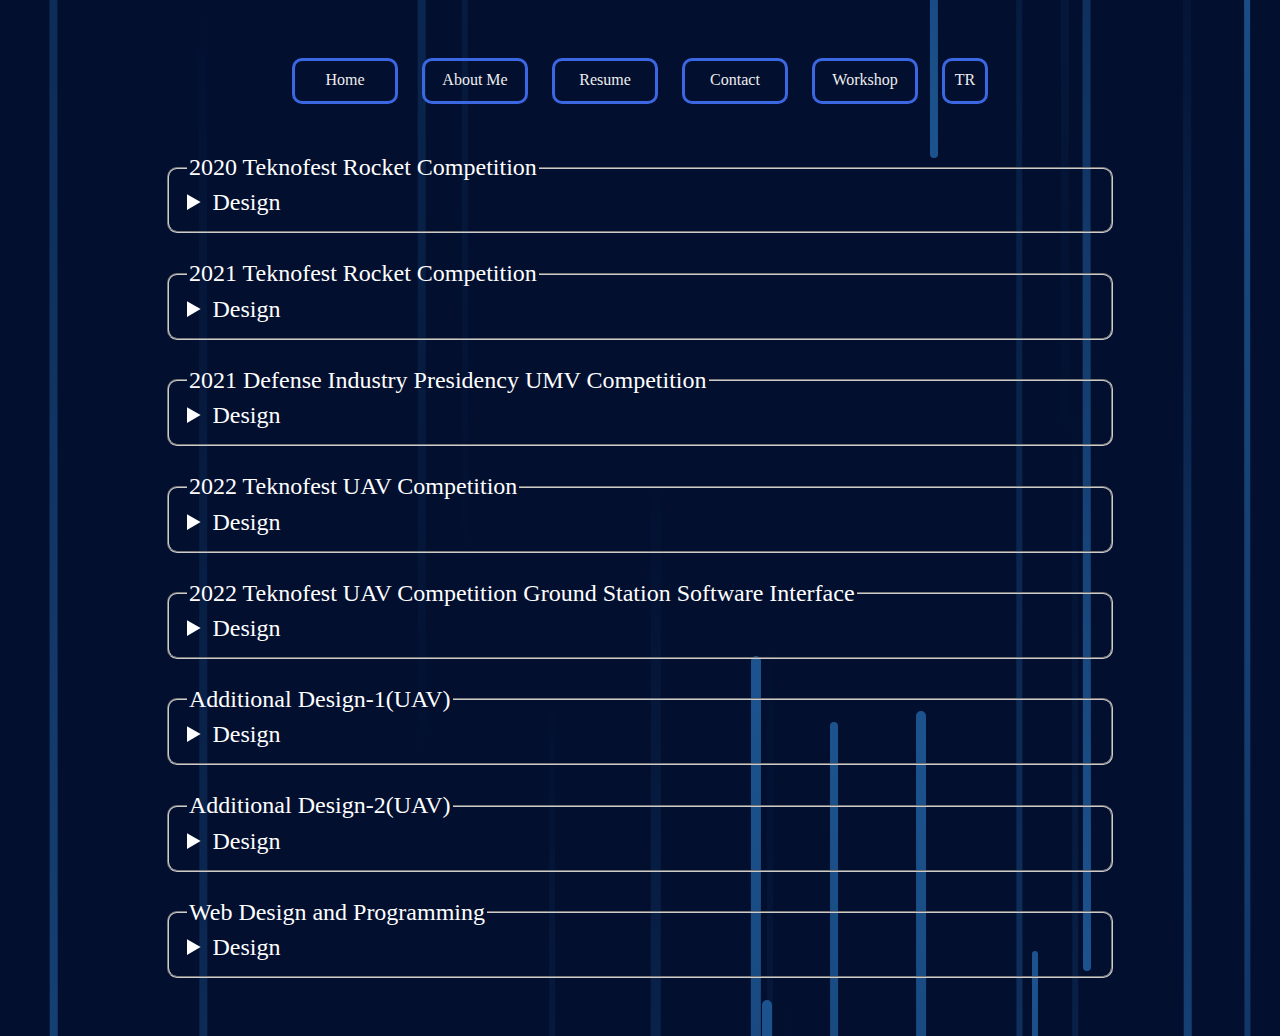
<file: WorkshopENG.html>
<!DOCTYPE html PUBLIC "-//W3C//DTD XHTML 1.0 Transitional//EN" "http://www.w3.org/TR/xhtml1/DTD/xhtml1-transitional.dtd">
<html xmlns="http://www.w3.org/1999/xhtml">
<head>
<meta http-equiv="Content-Type" content="text/html; charset=utf-8" />
<link rel="stylesheet" type="text/css" href="style.css" />
<link rel="stylesheet" type="text/css" href="css/workshop.css" />
<link rel="stylesheet" href="https://cdnjs.cloudflare.com/ajax/libs/animate.css/4.1.1/animate.min.css"/>
<title>Batuhan Balaban</title>
</head>
<body id="Page2" class="Page2">
<div id="Body" class="Body">
	<div id="Header" class="Header">
		<center>
			<div id="Main" class="Main"><a href="indexENG.html" class="button"><div id="text" class="text">Home</div></a></div>
			<div id="aboutMe" class="aboutMe"><a href="aboutMeENG.html" class="button"><div id="text" class="text">About Me</div></a></div>
			<div id="resumee" class="resumee"><a href="ResumeeENG.html" class="button"><div id="text" class="text">Resume</div></a></div>
			<div id="contact" class="contact"><a href="contactENG.html" class="button"><div id="text" class="text">Contact</div></a></div>
            <div id="workshop" class="workshop"><a href="WorkshopENG.html" class="button"><div id="text" class="text">Workshop</div></a></div>
            <div id="en" class="en"><a href="Workshop.html" class="button"><div id="text" class="text">TR</div></a></div>
		</center>
	</div>
	<div id="content" class="content">
    <div id"animate__animated" class="animate__animated animate__backInLeft">
    <fieldset id="field" class="field">
    	<legend>2020 Teknofest Rocket Competition</legend>
		<details>
        	<summary class="cursor">Design</summary>
            <img src="img/roket_3D_01.jpeg" />
            <br />
            - Our design, which has quite a few shortcomings, but which has been added to a lot the following year, is our first eye pain.
        </details>
    </fieldset>
    <br />
        <fieldset id="field" class="field">
    	<legend>2021 Teknofest Rocket Competition</legend>
		<details>
        	<summary class="cursor">Design</summary>
            <img src="img/roket_3D_02.jpg" />
            <br />
            - A design suitable for multiple engines and situations. Much more stable flight performance and stable altitude target (3100m) compared to the previous design.
        </details>
    </fieldset>
	<br />
        <fieldset id="field" class="field">
    	<legend>2021 Defense Industry Presidency UMV Competition</legend>
		<details>
        	<summary class="cursor">Design</summary>
            <img src="img/ssb_ida.jpg" />
            <br />
            - Our first design in the field of unmanned marine vehicles. This design, which resembles a small frigate due to the shape it takes with the command and control tower when viewed from the front and rear, has the ability to operate in sea conditions 3.
        </details>
    </fieldset>
	<br />
        <fieldset id="field" class="field">
    	<legend>2022 Teknofest UAV Competition</legend>
		<details>
        	<summary class="cursor">Design</summary>
            <img src="img/uav_02.jpg" />
            <br />
            - The UAV, which was developed with many features such as H-Tail, VTOL, to stay in the air for a long time and to perform intelligence reconnaissance and observation missions.
        </details>
    </fieldset>
	<br />
        <fieldset id="field" class="field">
    	<legend>2022 Teknofest UAV Competition Ground Station Software Interface</legend>
		<details>
        	<summary class="cursor">Design</summary>
            <img src="img/software.jpg" />
            <br />
            - Backend-weighted, user-friendly, fully usable software that enables communication with the aircraft.
        </details>
    </fieldset>
            	<br />
        <fieldset id="field" class="field">
    	<legend>Additional Design-1(UAV)</legend>
		<details>
        	<summary class="cursor">Design</summary>
            <img src="img/uav_01.jpg" />
            <br />
            - Concept design developed for pinpoint target destruction with suicide attacks.
        </details>
	</fieldset>
                	<br />
        <fieldset id="field" class="field">
    	<legend>Additional Design-2(UAV)</legend>
		<details>
        	<summary class="cursor">Design</summary>
            <img src="img/uav_03.jpg" />
            <br />
            - Heavy bomber concept design with maximum payload and maximum altitude target developed over a delta wing platform.
        </details>
	</fieldset>
                    	<br /><div style="margin-bottom:50px;">
        <fieldset id="field" class="field">
    	<legend>Web Design and Programming</legend>
		<details>
        	<summary class="cursor">Design</summary>
            <br />
			The website you are currently on 😎.
        </details>
	</fieldset>
    </div>
    </div>
    </div>
</div>
</body>
</html>
</file>
<file: style.css>
@charset "utf-8";
.Page{
	background-image: url("data:image/svg+xml,%3csvg xmlns='http://www.w3.org/2000/svg' version='1.1' xmlns:xlink='http://www.w3.org/1999/xlink' xmlns:svgjs='http://svgjs.com/svgjs' width='1920' height='1080' preserveAspectRatio='none' viewBox='0 0 1920 1080'%3e%3cg mask='url(%26quot%3b%23SvgjsMask1022%26quot%3b)' fill='none'%3e%3crect width='1920' height='1080' x='0' y='0' fill='rgba(2%2c 15%2c 47%2c 1)'%3e%3c/rect%3e%3cpath d='M-81.09 658.23L-81.09 658.23' stroke='%23132e65' stroke-width='1.5'%3e%3c/path%3e%3cpath d='M-81.09 658.23L-71.85 813.96' stroke='%23132e65' stroke-width='1.5'%3e%3c/path%3e%3cpath d='M-81.09 658.23L75.7 697.27' stroke='%23132e65' stroke-width='1.5'%3e%3c/path%3e%3cpath d='M-81.09 658.23L99.02 820.71' stroke='%23132e65' stroke-width='1.5'%3e%3c/path%3e%3cpath d='M-81.09 658.23L201.5 683.04' stroke='%23132e65' stroke-width='1.5'%3e%3c/path%3e%3cpath d='M-81.09 658.23L-76.8 974.6' stroke='%23132e65' stroke-width='1.5'%3e%3c/path%3e%3cpath d='M-71.85 813.96L-71.85 813.96' stroke='%23132e65' stroke-width='1.5'%3e%3c/path%3e%3cpath d='M-76.8 974.6L-76.8 974.6' stroke='%23132e65' stroke-width='1.5'%3e%3c/path%3e%3cpath d='M-76.8 974.6L-61.26 1093.58' stroke='%23132e65' stroke-width='1.5'%3e%3c/path%3e%3cpath d='M-76.8 974.6L-71.85 813.96' stroke='%23132e65' stroke-width='1.5'%3e%3c/path%3e%3cpath d='M-61.26 1093.58L-61.26 1093.58' stroke='%23132e65' stroke-width='1.5'%3e%3c/path%3e%3cpath d='M-61.26 1093.58L48.74 1120.81' stroke='%23132e65' stroke-width='1.5'%3e%3c/path%3e%3cpath d='M-61.26 1093.58L-71.54 1246.01' stroke='%23132e65' stroke-width='1.5'%3e%3c/path%3e%3cpath d='M-61.26 1093.58L86.16 945.8' stroke='%23132e65' stroke-width='1.5'%3e%3c/path%3e%3cpath d='M-71.54 1246.01L-71.54 1246.01' stroke='%23132e65' stroke-width='1.5'%3e%3c/path%3e%3cpath d='M-71.54 1246.01L48.74 1120.81' stroke='%23132e65' stroke-width='1.5'%3e%3c/path%3e%3cpath d='M-71.54 1246.01L96.38 1308.02' stroke='%23132e65' stroke-width='1.5'%3e%3c/path%3e%3cpath d='M-71.54 1246.01L-76.8 974.6' stroke='%23132e65' stroke-width='1.5'%3e%3c/path%3e%3cpath d='M-71.54 1246.01L259.26 1283.78' stroke='%23132e65' stroke-width='1.5'%3e%3c/path%3e%3cpath d='M-71.54 1246.01L244.99 1134.16' stroke='%23132e65' stroke-width='1.5'%3e%3c/path%3e%3cpath d='M75.7 697.27L75.7 697.27' stroke='%23132e65' stroke-width='1.5'%3e%3c/path%3e%3cpath d='M75.7 697.27L99.02 820.71' stroke='%23132e65' stroke-width='1.5'%3e%3c/path%3e%3cpath d='M75.7 697.27L201.5 683.04' stroke='%23132e65' stroke-width='1.5'%3e%3c/path%3e%3cpath d='M75.7 697.27L-71.85 813.96' stroke='%23132e65' stroke-width='1.5'%3e%3c/path%3e%3cpath d='M75.7 697.27L196.07 850.98' stroke='%23132e65' stroke-width='1.5'%3e%3c/path%3e%3cpath d='M99.02 820.71L99.02 820.71' stroke='%23132e65' stroke-width='1.5'%3e%3c/path%3e%3cpath d='M99.02 820.71L196.07 850.98' stroke='%23132e65' stroke-width='1.5'%3e%3c/path%3e%3cpath d='M86.16 945.8L86.16 945.8' stroke='%23132e65' stroke-width='1.5'%3e%3c/path%3e%3cpath d='M86.16 945.8L99.02 820.71' stroke='%23132e65' stroke-width='1.5'%3e%3c/path%3e%3cpath d='M86.16 945.8L220.5 992.24' stroke='%23132e65' stroke-width='1.5'%3e%3c/path%3e%3cpath d='M86.16 945.8L196.07 850.98' stroke='%23132e65' stroke-width='1.5'%3e%3c/path%3e%3cpath d='M86.16 945.8L-76.8 974.6' stroke='%23132e65' stroke-width='1.5'%3e%3c/path%3e%3cpath d='M86.16 945.8L48.74 1120.81' stroke='%23132e65' stroke-width='1.5'%3e%3c/path%3e%3cpath d='M86.16 945.8L-71.85 813.96' stroke='%23132e65' stroke-width='1.5'%3e%3c/path%3e%3cpath d='M48.74 1120.81L48.74 1120.81' stroke='%23132e65' stroke-width='1.5'%3e%3c/path%3e%3cpath d='M96.38 1308.02L96.38 1308.02' stroke='%23132e65' stroke-width='1.5'%3e%3c/path%3e%3cpath d='M96.38 1308.02L259.26 1283.78' stroke='%23132e65' stroke-width='1.5'%3e%3c/path%3e%3cpath d='M96.38 1308.02L48.74 1120.81' stroke='%23132e65' stroke-width='1.5'%3e%3c/path%3e%3cpath d='M201.5 683.04L201.5 683.04' stroke='%23132e65' stroke-width='1.5'%3e%3c/path%3e%3cpath d='M201.5 683.04L196.07 850.98' stroke='%23132e65' stroke-width='1.5'%3e%3c/path%3e%3cpath d='M196.07 850.98L196.07 850.98' stroke='%23132e65' stroke-width='1.5'%3e%3c/path%3e%3cpath d='M196.07 850.98L220.5 992.24' stroke='%23132e65' stroke-width='1.5'%3e%3c/path%3e%3cpath d='M220.5 992.24L220.5 992.24' stroke='%23132e65' stroke-width='1.5'%3e%3c/path%3e%3cpath d='M220.5 992.24L244.99 1134.16' stroke='%23132e65' stroke-width='1.5'%3e%3c/path%3e%3cpath d='M244.99 1134.16L244.99 1134.16' stroke='%23132e65' stroke-width='1.5'%3e%3c/path%3e%3cpath d='M244.99 1134.16L373.25 1122.4' stroke='%23132e65' stroke-width='1.5'%3e%3c/path%3e%3cpath d='M244.99 1134.16L259.26 1283.78' stroke='%23132e65' stroke-width='1.5'%3e%3c/path%3e%3cpath d='M244.99 1134.16L48.74 1120.81' stroke='%23132e65' stroke-width='1.5'%3e%3c/path%3e%3cpath d='M244.99 1134.16L391.16 1281.63' stroke='%23132e65' stroke-width='1.5'%3e%3c/path%3e%3cpath d='M259.26 1283.78L259.26 1283.78' stroke='%23132e65' stroke-width='1.5'%3e%3c/path%3e%3cpath d='M259.26 1283.78L391.16 1281.63' stroke='%23132e65' stroke-width='1.5'%3e%3c/path%3e%3cpath d='M259.26 1283.78L373.25 1122.4' stroke='%23132e65' stroke-width='1.5'%3e%3c/path%3e%3cpath d='M259.26 1283.78L516.37 1288.02' stroke='%23132e65' stroke-width='1.5'%3e%3c/path%3e%3cpath d='M259.26 1283.78L489.03 1161.51' stroke='%23132e65' stroke-width='1.5'%3e%3c/path%3e%3cpath d='M407.22 646.39L407.22 646.39' stroke='%23132e65' stroke-width='1.5'%3e%3c/path%3e%3cpath d='M407.22 646.39L496.97 648.66' stroke='%23132e65' stroke-width='1.5'%3e%3c/path%3e%3cpath d='M407.22 646.39L393.27 794.02' stroke='%23132e65' stroke-width='1.5'%3e%3c/path%3e%3cpath d='M407.22 646.39L201.5 683.04' stroke='%23132e65' stroke-width='1.5'%3e%3c/path%3e%3cpath d='M407.22 646.39L647.59 707.79' stroke='%23132e65' stroke-width='1.5'%3e%3c/path%3e%3cpath d='M407.22 646.39L560.59 857.37' stroke='%23132e65' stroke-width='1.5'%3e%3c/path%3e%3cpath d='M407.22 646.39L196.07 850.98' stroke='%23132e65' stroke-width='1.5'%3e%3c/path%3e%3cpath d='M393.27 794.02L393.27 794.02' stroke='%23132e65' stroke-width='1.5'%3e%3c/path%3e%3cpath d='M393.27 794.02L389.87 950.95' stroke='%23132e65' stroke-width='1.5'%3e%3c/path%3e%3cpath d='M393.27 794.02L496.97 648.66' stroke='%23132e65' stroke-width='1.5'%3e%3c/path%3e%3cpath d='M393.27 794.02L560.59 857.37' stroke='%23132e65' stroke-width='1.5'%3e%3c/path%3e%3cpath d='M393.27 794.02L196.07 850.98' stroke='%23132e65' stroke-width='1.5'%3e%3c/path%3e%3cpath d='M389.87 950.95L389.87 950.95' stroke='%23132e65' stroke-width='1.5'%3e%3c/path%3e%3cpath d='M389.87 950.95L540.69 975.7' stroke='%23132e65' stroke-width='1.5'%3e%3c/path%3e%3cpath d='M389.87 950.95L373.25 1122.4' stroke='%23132e65' stroke-width='1.5'%3e%3c/path%3e%3cpath d='M373.25 1122.4L373.25 1122.4' stroke='%23132e65' stroke-width='1.5'%3e%3c/path%3e%3cpath d='M373.25 1122.4L489.03 1161.51' stroke='%23132e65' stroke-width='1.5'%3e%3c/path%3e%3cpath d='M373.25 1122.4L391.16 1281.63' stroke='%23132e65' stroke-width='1.5'%3e%3c/path%3e%3cpath d='M391.16 1281.63L391.16 1281.63' stroke='%23132e65' stroke-width='1.5'%3e%3c/path%3e%3cpath d='M391.16 1281.63L516.37 1288.02' stroke='%23132e65' stroke-width='1.5'%3e%3c/path%3e%3cpath d='M391.16 1281.63L489.03 1161.51' stroke='%23132e65' stroke-width='1.5'%3e%3c/path%3e%3cpath d='M496.97 648.66L496.97 648.66' stroke='%23132e65' stroke-width='1.5'%3e%3c/path%3e%3cpath d='M496.97 648.66L647.59 707.79' stroke='%23132e65' stroke-width='1.5'%3e%3c/path%3e%3cpath d='M496.97 648.66L560.59 857.37' stroke='%23132e65' stroke-width='1.5'%3e%3c/path%3e%3cpath d='M560.59 857.37L560.59 857.37' stroke='%23132e65' stroke-width='1.5'%3e%3c/path%3e%3cpath d='M560.59 857.37L540.69 975.7' stroke='%23132e65' stroke-width='1.5'%3e%3c/path%3e%3cpath d='M560.59 857.37L671.62 964.68' stroke='%23132e65' stroke-width='1.5'%3e%3c/path%3e%3cpath d='M560.59 857.37L707.01 789.98' stroke='%23132e65' stroke-width='1.5'%3e%3c/path%3e%3cpath d='M560.59 857.37L647.59 707.79' stroke='%23132e65' stroke-width='1.5'%3e%3c/path%3e%3cpath d='M540.69 975.7L540.69 975.7' stroke='%23132e65' stroke-width='1.5'%3e%3c/path%3e%3cpath d='M540.69 975.7L671.62 964.68' stroke='%23132e65' stroke-width='1.5'%3e%3c/path%3e%3cpath d='M489.03 1161.51L489.03 1161.51' stroke='%23132e65' stroke-width='1.5'%3e%3c/path%3e%3cpath d='M489.03 1161.51L516.37 1288.02' stroke='%23132e65' stroke-width='1.5'%3e%3c/path%3e%3cpath d='M489.03 1161.51L540.69 975.7' stroke='%23132e65' stroke-width='1.5'%3e%3c/path%3e%3cpath d='M489.03 1161.51L711.13 1152.44' stroke='%23132e65' stroke-width='1.5'%3e%3c/path%3e%3cpath d='M516.37 1288.02L516.37 1288.02' stroke='%23132e65' stroke-width='1.5'%3e%3c/path%3e%3cpath d='M516.37 1288.02L680.01 1276.23' stroke='%23132e65' stroke-width='1.5'%3e%3c/path%3e%3cpath d='M516.37 1288.02L373.25 1122.4' stroke='%23132e65' stroke-width='1.5'%3e%3c/path%3e%3cpath d='M516.37 1288.02L711.13 1152.44' stroke='%23132e65' stroke-width='1.5'%3e%3c/path%3e%3cpath d='M647.59 707.79L647.59 707.79' stroke='%23132e65' stroke-width='1.5'%3e%3c/path%3e%3cpath d='M647.59 707.79L707.01 789.98' stroke='%23132e65' stroke-width='1.5'%3e%3c/path%3e%3cpath d='M647.59 707.79L793.45 666.34' stroke='%23132e65' stroke-width='1.5'%3e%3c/path%3e%3cpath d='M707.01 789.98L707.01 789.98' stroke='%23132e65' stroke-width='1.5'%3e%3c/path%3e%3cpath d='M707.01 789.98L841.68 829.65' stroke='%23132e65' stroke-width='1.5'%3e%3c/path%3e%3cpath d='M707.01 789.98L793.45 666.34' stroke='%23132e65' stroke-width='1.5'%3e%3c/path%3e%3cpath d='M671.62 964.68L671.62 964.68' stroke='%23132e65' stroke-width='1.5'%3e%3c/path%3e%3cpath d='M671.62 964.68L707.01 789.98' stroke='%23132e65' stroke-width='1.5'%3e%3c/path%3e%3cpath d='M671.62 964.68L794.72 1096.1' stroke='%23132e65' stroke-width='1.5'%3e%3c/path%3e%3cpath d='M671.62 964.68L851.59 949.04' stroke='%23132e65' stroke-width='1.5'%3e%3c/path%3e%3cpath d='M671.62 964.68L711.13 1152.44' stroke='%23132e65' stroke-width='1.5'%3e%3c/path%3e%3cpath d='M711.13 1152.44L711.13 1152.44' stroke='%23132e65' stroke-width='1.5'%3e%3c/path%3e%3cpath d='M711.13 1152.44L794.72 1096.1' stroke='%23132e65' stroke-width='1.5'%3e%3c/path%3e%3cpath d='M711.13 1152.44L680.01 1276.23' stroke='%23132e65' stroke-width='1.5'%3e%3c/path%3e%3cpath d='M711.13 1152.44L839.26 1254.27' stroke='%23132e65' stroke-width='1.5'%3e%3c/path%3e%3cpath d='M680.01 1276.23L680.01 1276.23' stroke='%23132e65' stroke-width='1.5'%3e%3c/path%3e%3cpath d='M680.01 1276.23L839.26 1254.27' stroke='%23132e65' stroke-width='1.5'%3e%3c/path%3e%3cpath d='M680.01 1276.23L794.72 1096.1' stroke='%23132e65' stroke-width='1.5'%3e%3c/path%3e%3cpath d='M849.48 492.41L849.48 492.41' stroke='%23132e65' stroke-width='1.5'%3e%3c/path%3e%3cpath d='M849.48 492.41L986.87 488.61' stroke='%23132e65' stroke-width='1.5'%3e%3c/path%3e%3cpath d='M849.48 492.41L793.45 666.34' stroke='%23132e65' stroke-width='1.5'%3e%3c/path%3e%3cpath d='M849.48 492.41L998.83 376.03' stroke='%23132e65' stroke-width='1.5'%3e%3c/path%3e%3cpath d='M793.45 666.34L793.45 666.34' stroke='%23132e65' stroke-width='1.5'%3e%3c/path%3e%3cpath d='M793.45 666.34L841.68 829.65' stroke='%23132e65' stroke-width='1.5'%3e%3c/path%3e%3cpath d='M841.68 829.65L841.68 829.65' stroke='%23132e65' stroke-width='1.5'%3e%3c/path%3e%3cpath d='M841.68 829.65L851.59 949.04' stroke='%23132e65' stroke-width='1.5'%3e%3c/path%3e%3cpath d='M841.68 829.65L997.02 851.11' stroke='%23132e65' stroke-width='1.5'%3e%3c/path%3e%3cpath d='M841.68 829.65L671.62 964.68' stroke='%23132e65' stroke-width='1.5'%3e%3c/path%3e%3cpath d='M841.68 829.65L981.88 662.54' stroke='%23132e65' stroke-width='1.5'%3e%3c/path%3e%3cpath d='M851.59 949.04L851.59 949.04' stroke='%23132e65' stroke-width='1.5'%3e%3c/path%3e%3cpath d='M851.59 949.04L961.67 1012.39' stroke='%23132e65' stroke-width='1.5'%3e%3c/path%3e%3cpath d='M851.59 949.04L794.72 1096.1' stroke='%23132e65' stroke-width='1.5'%3e%3c/path%3e%3cpath d='M851.59 949.04L997.02 851.11' stroke='%23132e65' stroke-width='1.5'%3e%3c/path%3e%3cpath d='M794.72 1096.1L794.72 1096.1' stroke='%23132e65' stroke-width='1.5'%3e%3c/path%3e%3cpath d='M839.26 1254.27L839.26 1254.27' stroke='%23132e65' stroke-width='1.5'%3e%3c/path%3e%3cpath d='M839.26 1254.27L943.14 1247.07' stroke='%23132e65' stroke-width='1.5'%3e%3c/path%3e%3cpath d='M839.26 1254.27L794.72 1096.1' stroke='%23132e65' stroke-width='1.5'%3e%3c/path%3e%3cpath d='M839.26 1254.27L986.98 1133.65' stroke='%23132e65' stroke-width='1.5'%3e%3c/path%3e%3cpath d='M839.26 1254.27L961.67 1012.39' stroke='%23132e65' stroke-width='1.5'%3e%3c/path%3e%3cpath d='M998.83 376.03L998.83 376.03' stroke='%23132e65' stroke-width='1.5'%3e%3c/path%3e%3cpath d='M998.83 376.03L986.87 488.61' stroke='%23132e65' stroke-width='1.5'%3e%3c/path%3e%3cpath d='M998.83 376.03L1149.72 382.28' stroke='%23132e65' stroke-width='1.5'%3e%3c/path%3e%3cpath d='M998.83 376.03L1122.17 555.6' stroke='%23132e65' stroke-width='1.5'%3e%3c/path%3e%3cpath d='M998.83 376.03L1147.2 205.81' stroke='%23132e65' stroke-width='1.5'%3e%3c/path%3e%3cpath d='M986.87 488.61L986.87 488.61' stroke='%23132e65' stroke-width='1.5'%3e%3c/path%3e%3cpath d='M981.88 662.54L981.88 662.54' stroke='%23132e65' stroke-width='1.5'%3e%3c/path%3e%3cpath d='M981.88 662.54L986.87 488.61' stroke='%23132e65' stroke-width='1.5'%3e%3c/path%3e%3cpath d='M981.88 662.54L1156.01 651.32' stroke='%23132e65' stroke-width='1.5'%3e%3c/path%3e%3cpath d='M981.88 662.54L1122.17 555.6' stroke='%23132e65' stroke-width='1.5'%3e%3c/path%3e%3cpath d='M981.88 662.54L793.45 666.34' stroke='%23132e65' stroke-width='1.5'%3e%3c/path%3e%3cpath d='M997.02 851.11L997.02 851.11' stroke='%23132e65' stroke-width='1.5'%3e%3c/path%3e%3cpath d='M997.02 851.11L1104 847.5' stroke='%23132e65' stroke-width='1.5'%3e%3c/path%3e%3cpath d='M997.02 851.11L961.67 1012.39' stroke='%23132e65' stroke-width='1.5'%3e%3c/path%3e%3cpath d='M997.02 851.11L981.88 662.54' stroke='%23132e65' stroke-width='1.5'%3e%3c/path%3e%3cpath d='M961.67 1012.39L961.67 1012.39' stroke='%23132e65' stroke-width='1.5'%3e%3c/path%3e%3cpath d='M961.67 1012.39L986.98 1133.65' stroke='%23132e65' stroke-width='1.5'%3e%3c/path%3e%3cpath d='M961.67 1012.39L1143.27 990.92' stroke='%23132e65' stroke-width='1.5'%3e%3c/path%3e%3cpath d='M961.67 1012.39L794.72 1096.1' stroke='%23132e65' stroke-width='1.5'%3e%3c/path%3e%3cpath d='M961.67 1012.39L1123.82 1112.48' stroke='%23132e65' stroke-width='1.5'%3e%3c/path%3e%3cpath d='M986.98 1133.65L986.98 1133.65' stroke='%23132e65' stroke-width='1.5'%3e%3c/path%3e%3cpath d='M986.98 1133.65L943.14 1247.07' stroke='%23132e65' stroke-width='1.5'%3e%3c/path%3e%3cpath d='M986.98 1133.65L1123.82 1112.48' stroke='%23132e65' stroke-width='1.5'%3e%3c/path%3e%3cpath d='M986.98 1133.65L794.72 1096.1' stroke='%23132e65' stroke-width='1.5'%3e%3c/path%3e%3cpath d='M943.14 1247.07L943.14 1247.07' stroke='%23132e65' stroke-width='1.5'%3e%3c/path%3e%3cpath d='M1147.2 205.81L1147.2 205.81' stroke='%23132e65' stroke-width='1.5'%3e%3c/path%3e%3cpath d='M1147.2 205.81L1279.13 214.29' stroke='%23132e65' stroke-width='1.5'%3e%3c/path%3e%3cpath d='M1147.2 205.81L1149.72 382.28' stroke='%23132e65' stroke-width='1.5'%3e%3c/path%3e%3cpath d='M1147.2 205.81L1244.73 357.98' stroke='%23132e65' stroke-width='1.5'%3e%3c/path%3e%3cpath d='M1147.2 205.81L1245.97 38.6' stroke='%23132e65' stroke-width='1.5'%3e%3c/path%3e%3cpath d='M1147.2 205.81L1409.09 199.77' stroke='%23132e65' stroke-width='1.5'%3e%3c/path%3e%3cpath d='M1149.72 382.28L1149.72 382.28' stroke='%23132e65' stroke-width='1.5'%3e%3c/path%3e%3cpath d='M1149.72 382.28L1244.73 357.98' stroke='%23132e65' stroke-width='1.5'%3e%3c/path%3e%3cpath d='M1122.17 555.6L1122.17 555.6' stroke='%23132e65' stroke-width='1.5'%3e%3c/path%3e%3cpath d='M1122.17 555.6L1156.01 651.32' stroke='%23132e65' stroke-width='1.5'%3e%3c/path%3e%3cpath d='M1122.17 555.6L986.87 488.61' stroke='%23132e65' stroke-width='1.5'%3e%3c/path%3e%3cpath d='M1122.17 555.6L1270.79 522.74' stroke='%23132e65' stroke-width='1.5'%3e%3c/path%3e%3cpath d='M1156.01 651.32L1156.01 651.32' stroke='%23132e65' stroke-width='1.5'%3e%3c/path%3e%3cpath d='M1104 847.5L1104 847.5' stroke='%23132e65' stroke-width='1.5'%3e%3c/path%3e%3cpath d='M1104 847.5L1250.64 848.28' stroke='%23132e65' stroke-width='1.5'%3e%3c/path%3e%3cpath d='M1104 847.5L1143.27 990.92' stroke='%23132e65' stroke-width='1.5'%3e%3c/path%3e%3cpath d='M1143.27 990.92L1143.27 990.92' stroke='%23132e65' stroke-width='1.5'%3e%3c/path%3e%3cpath d='M1143.27 990.92L1123.82 1112.48' stroke='%23132e65' stroke-width='1.5'%3e%3c/path%3e%3cpath d='M1123.82 1112.48L1123.82 1112.48' stroke='%23132e65' stroke-width='1.5'%3e%3c/path%3e%3cpath d='M1123.82 1112.48L1136.65 1263.62' stroke='%23132e65' stroke-width='1.5'%3e%3c/path%3e%3cpath d='M1123.82 1112.48L1292.47 969.34' stroke='%23132e65' stroke-width='1.5'%3e%3c/path%3e%3cpath d='M1123.82 1112.48L1288.95 1265.25' stroke='%23132e65' stroke-width='1.5'%3e%3c/path%3e%3cpath d='M1136.65 1263.62L1136.65 1263.62' stroke='%23132e65' stroke-width='1.5'%3e%3c/path%3e%3cpath d='M1136.65 1263.62L1288.95 1265.25' stroke='%23132e65' stroke-width='1.5'%3e%3c/path%3e%3cpath d='M1305.16 -107.08L1305.16 -107.08' stroke='%23132e65' stroke-width='1.5'%3e%3c/path%3e%3cpath d='M1305.16 -107.08L1409.16 -63.88' stroke='%23132e65' stroke-width='1.5'%3e%3c/path%3e%3cpath d='M1305.16 -107.08L1245.97 38.6' stroke='%23132e65' stroke-width='1.5'%3e%3c/path%3e%3cpath d='M1245.97 38.6L1245.97 38.6' stroke='%23132e65' stroke-width='1.5'%3e%3c/path%3e%3cpath d='M1245.97 38.6L1279.13 214.29' stroke='%23132e65' stroke-width='1.5'%3e%3c/path%3e%3cpath d='M1245.97 38.6L1409.16 -63.88' stroke='%23132e65' stroke-width='1.5'%3e%3c/path%3e%3cpath d='M1245.97 38.6L1458.11 69.42' stroke='%23132e65' stroke-width='1.5'%3e%3c/path%3e%3cpath d='M1245.97 38.6L1409.09 199.77' stroke='%23132e65' stroke-width='1.5'%3e%3c/path%3e%3cpath d='M1279.13 214.29L1279.13 214.29' stroke='%23132e65' stroke-width='1.5'%3e%3c/path%3e%3cpath d='M1279.13 214.29L1409.09 199.77' stroke='%23132e65' stroke-width='1.5'%3e%3c/path%3e%3cpath d='M1279.13 214.29L1244.73 357.98' stroke='%23132e65' stroke-width='1.5'%3e%3c/path%3e%3cpath d='M1244.73 357.98L1244.73 357.98' stroke='%23132e65' stroke-width='1.5'%3e%3c/path%3e%3cpath d='M1270.79 522.74L1270.79 522.74' stroke='%23132e65' stroke-width='1.5'%3e%3c/path%3e%3cpath d='M1270.79 522.74L1402.72 549.88' stroke='%23132e65' stroke-width='1.5'%3e%3c/path%3e%3cpath d='M1270.79 522.74L1263.52 661.69' stroke='%23132e65' stroke-width='1.5'%3e%3c/path%3e%3cpath d='M1263.52 661.69L1263.52 661.69' stroke='%23132e65' stroke-width='1.5'%3e%3c/path%3e%3cpath d='M1263.52 661.69L1156.01 651.32' stroke='%23132e65' stroke-width='1.5'%3e%3c/path%3e%3cpath d='M1263.52 661.69L1417.56 641.04' stroke='%23132e65' stroke-width='1.5'%3e%3c/path%3e%3cpath d='M1263.52 661.69L1122.17 555.6' stroke='%23132e65' stroke-width='1.5'%3e%3c/path%3e%3cpath d='M1263.52 661.69L1402.72 549.88' stroke='%23132e65' stroke-width='1.5'%3e%3c/path%3e%3cpath d='M1250.64 848.28L1250.64 848.28' stroke='%23132e65' stroke-width='1.5'%3e%3c/path%3e%3cpath d='M1250.64 848.28L1292.47 969.34' stroke='%23132e65' stroke-width='1.5'%3e%3c/path%3e%3cpath d='M1250.64 848.28L1414.9 823.67' stroke='%23132e65' stroke-width='1.5'%3e%3c/path%3e%3cpath d='M1250.64 848.28L1143.27 990.92' stroke='%23132e65' stroke-width='1.5'%3e%3c/path%3e%3cpath d='M1250.64 848.28L1263.52 661.69' stroke='%23132e65' stroke-width='1.5'%3e%3c/path%3e%3cpath d='M1292.47 969.34L1292.47 969.34' stroke='%23132e65' stroke-width='1.5'%3e%3c/path%3e%3cpath d='M1292.47 969.34L1405.47 978.75' stroke='%23132e65' stroke-width='1.5'%3e%3c/path%3e%3cpath d='M1292.47 969.34L1143.27 990.92' stroke='%23132e65' stroke-width='1.5'%3e%3c/path%3e%3cpath d='M1292.47 969.34L1417.43 1111.29' stroke='%23132e65' stroke-width='1.5'%3e%3c/path%3e%3cpath d='M1288.95 1265.25L1288.95 1265.25' stroke='%23132e65' stroke-width='1.5'%3e%3c/path%3e%3cpath d='M1288.95 1265.25L1415.27 1238.53' stroke='%23132e65' stroke-width='1.5'%3e%3c/path%3e%3cpath d='M1288.95 1265.25L1417.43 1111.29' stroke='%23132e65' stroke-width='1.5'%3e%3c/path%3e%3cpath d='M1409.16 -63.88L1409.16 -63.88' stroke='%23132e65' stroke-width='1.5'%3e%3c/path%3e%3cpath d='M1409.16 -63.88L1458.11 69.42' stroke='%23132e65' stroke-width='1.5'%3e%3c/path%3e%3cpath d='M1409.16 -63.88L1603.89 -89.15' stroke='%23132e65' stroke-width='1.5'%3e%3c/path%3e%3cpath d='M1458.11 69.42L1458.11 69.42' stroke='%23132e65' stroke-width='1.5'%3e%3c/path%3e%3cpath d='M1458.11 69.42L1585.98 106.53' stroke='%23132e65' stroke-width='1.5'%3e%3c/path%3e%3cpath d='M1458.11 69.42L1409.09 199.77' stroke='%23132e65' stroke-width='1.5'%3e%3c/path%3e%3cpath d='M1409.09 199.77L1409.09 199.77' stroke='%23132e65' stroke-width='1.5'%3e%3c/path%3e%3cpath d='M1409.09 199.77L1442.46 390.98' stroke='%23132e65' stroke-width='1.5'%3e%3c/path%3e%3cpath d='M1409.09 199.77L1585.98 106.53' stroke='%23132e65' stroke-width='1.5'%3e%3c/path%3e%3cpath d='M1442.46 390.98L1442.46 390.98' stroke='%23132e65' stroke-width='1.5'%3e%3c/path%3e%3cpath d='M1442.46 390.98L1571.38 369.08' stroke='%23132e65' stroke-width='1.5'%3e%3c/path%3e%3cpath d='M1442.46 390.98L1402.72 549.88' stroke='%23132e65' stroke-width='1.5'%3e%3c/path%3e%3cpath d='M1442.46 390.98L1244.73 357.98' stroke='%23132e65' stroke-width='1.5'%3e%3c/path%3e%3cpath d='M1442.46 390.98L1602.98 254.84' stroke='%23132e65' stroke-width='1.5'%3e%3c/path%3e%3cpath d='M1442.46 390.98L1270.79 522.74' stroke='%23132e65' stroke-width='1.5'%3e%3c/path%3e%3cpath d='M1402.72 549.88L1402.72 549.88' stroke='%23132e65' stroke-width='1.5'%3e%3c/path%3e%3cpath d='M1402.72 549.88L1417.56 641.04' stroke='%23132e65' stroke-width='1.5'%3e%3c/path%3e%3cpath d='M1417.56 641.04L1417.56 641.04' stroke='%23132e65' stroke-width='1.5'%3e%3c/path%3e%3cpath d='M1414.9 823.67L1414.9 823.67' stroke='%23132e65' stroke-width='1.5'%3e%3c/path%3e%3cpath d='M1414.9 823.67L1554.74 827.17' stroke='%23132e65' stroke-width='1.5'%3e%3c/path%3e%3cpath d='M1414.9 823.67L1405.47 978.75' stroke='%23132e65' stroke-width='1.5'%3e%3c/path%3e%3cpath d='M1414.9 823.67L1538.91 955.32' stroke='%23132e65' stroke-width='1.5'%3e%3c/path%3e%3cpath d='M1414.9 823.67L1417.56 641.04' stroke='%23132e65' stroke-width='1.5'%3e%3c/path%3e%3cpath d='M1405.47 978.75L1405.47 978.75' stroke='%23132e65' stroke-width='1.5'%3e%3c/path%3e%3cpath d='M1405.47 978.75L1417.43 1111.29' stroke='%23132e65' stroke-width='1.5'%3e%3c/path%3e%3cpath d='M1405.47 978.75L1538.91 955.32' stroke='%23132e65' stroke-width='1.5'%3e%3c/path%3e%3cpath d='M1405.47 978.75L1250.64 848.28' stroke='%23132e65' stroke-width='1.5'%3e%3c/path%3e%3cpath d='M1405.47 978.75L1554.74 827.17' stroke='%23132e65' stroke-width='1.5'%3e%3c/path%3e%3cpath d='M1417.43 1111.29L1417.43 1111.29' stroke='%23132e65' stroke-width='1.5'%3e%3c/path%3e%3cpath d='M1417.43 1111.29L1415.27 1238.53' stroke='%23132e65' stroke-width='1.5'%3e%3c/path%3e%3cpath d='M1417.43 1111.29L1543 1155.06' stroke='%23132e65' stroke-width='1.5'%3e%3c/path%3e%3cpath d='M1415.27 1238.53L1415.27 1238.53' stroke='%23132e65' stroke-width='1.5'%3e%3c/path%3e%3cpath d='M1603.89 -89.15L1603.89 -89.15' stroke='%23132e65' stroke-width='1.5'%3e%3c/path%3e%3cpath d='M1603.89 -89.15L1751.8 -92.84' stroke='%23132e65' stroke-width='1.5'%3e%3c/path%3e%3cpath d='M1603.89 -89.15L1585.98 106.53' stroke='%23132e65' stroke-width='1.5'%3e%3c/path%3e%3cpath d='M1603.89 -89.15L1458.11 69.42' stroke='%23132e65' stroke-width='1.5'%3e%3c/path%3e%3cpath d='M1585.98 106.53L1585.98 106.53' stroke='%23132e65' stroke-width='1.5'%3e%3c/path%3e%3cpath d='M1585.98 106.53L1702.47 111.83' stroke='%23132e65' stroke-width='1.5'%3e%3c/path%3e%3cpath d='M1585.98 106.53L1602.98 254.84' stroke='%23132e65' stroke-width='1.5'%3e%3c/path%3e%3cpath d='M1585.98 106.53L1704.85 214.4' stroke='%23132e65' stroke-width='1.5'%3e%3c/path%3e%3cpath d='M1602.98 254.84L1602.98 254.84' stroke='%23132e65' stroke-width='1.5'%3e%3c/path%3e%3cpath d='M1602.98 254.84L1704.85 214.4' stroke='%23132e65' stroke-width='1.5'%3e%3c/path%3e%3cpath d='M1602.98 254.84L1571.38 369.08' stroke='%23132e65' stroke-width='1.5'%3e%3c/path%3e%3cpath d='M1571.38 369.08L1571.38 369.08' stroke='%23132e65' stroke-width='1.5'%3e%3c/path%3e%3cpath d='M1571.38 369.08L1692.36 407.17' stroke='%23132e65' stroke-width='1.5'%3e%3c/path%3e%3cpath d='M1571.38 369.08L1598.68 550.5' stroke='%23132e65' stroke-width='1.5'%3e%3c/path%3e%3cpath d='M1598.68 550.5L1598.68 550.5' stroke='%23132e65' stroke-width='1.5'%3e%3c/path%3e%3cpath d='M1598.68 550.5L1714.45 559.42' stroke='%23132e65' stroke-width='1.5'%3e%3c/path%3e%3cpath d='M1598.68 550.5L1588.24 706.18' stroke='%23132e65' stroke-width='1.5'%3e%3c/path%3e%3cpath d='M1598.68 550.5L1692.36 407.17' stroke='%23132e65' stroke-width='1.5'%3e%3c/path%3e%3cpath d='M1598.68 550.5L1753.05 659.02' stroke='%23132e65' stroke-width='1.5'%3e%3c/path%3e%3cpath d='M1588.24 706.18L1588.24 706.18' stroke='%23132e65' stroke-width='1.5'%3e%3c/path%3e%3cpath d='M1588.24 706.18L1554.74 827.17' stroke='%23132e65' stroke-width='1.5'%3e%3c/path%3e%3cpath d='M1588.24 706.18L1753.05 659.02' stroke='%23132e65' stroke-width='1.5'%3e%3c/path%3e%3cpath d='M1588.24 706.18L1695.88 849.18' stroke='%23132e65' stroke-width='1.5'%3e%3c/path%3e%3cpath d='M1588.24 706.18L1417.56 641.04' stroke='%23132e65' stroke-width='1.5'%3e%3c/path%3e%3cpath d='M1554.74 827.17L1554.74 827.17' stroke='%23132e65' stroke-width='1.5'%3e%3c/path%3e%3cpath d='M1554.74 827.17L1538.91 955.32' stroke='%23132e65' stroke-width='1.5'%3e%3c/path%3e%3cpath d='M1554.74 827.17L1695.88 849.18' stroke='%23132e65' stroke-width='1.5'%3e%3c/path%3e%3cpath d='M1554.74 827.17L1417.56 641.04' stroke='%23132e65' stroke-width='1.5'%3e%3c/path%3e%3cpath d='M1538.91 955.32L1538.91 955.32' stroke='%23132e65' stroke-width='1.5'%3e%3c/path%3e%3cpath d='M1538.91 955.32L1695.88 849.18' stroke='%23132e65' stroke-width='1.5'%3e%3c/path%3e%3cpath d='M1538.91 955.32L1729.71 981.26' stroke='%23132e65' stroke-width='1.5'%3e%3c/path%3e%3cpath d='M1538.91 955.32L1417.43 1111.29' stroke='%23132e65' stroke-width='1.5'%3e%3c/path%3e%3cpath d='M1543 1155.06L1543 1155.06' stroke='%23132e65' stroke-width='1.5'%3e%3c/path%3e%3cpath d='M1543 1155.06L1550.21 1275.15' stroke='%23132e65' stroke-width='1.5'%3e%3c/path%3e%3cpath d='M1543 1155.06L1415.27 1238.53' stroke='%23132e65' stroke-width='1.5'%3e%3c/path%3e%3cpath d='M1543 1155.06L1702.83 1144.67' stroke='%23132e65' stroke-width='1.5'%3e%3c/path%3e%3cpath d='M1550.21 1275.15L1550.21 1275.15' stroke='%23132e65' stroke-width='1.5'%3e%3c/path%3e%3cpath d='M1550.21 1275.15L1415.27 1238.53' stroke='%23132e65' stroke-width='1.5'%3e%3c/path%3e%3cpath d='M1550.21 1275.15L1702.83 1144.67' stroke='%23132e65' stroke-width='1.5'%3e%3c/path%3e%3cpath d='M1550.21 1275.15L1417.43 1111.29' stroke='%23132e65' stroke-width='1.5'%3e%3c/path%3e%3cpath d='M1550.21 1275.15L1761.14 1296.96' stroke='%23132e65' stroke-width='1.5'%3e%3c/path%3e%3cpath d='M1550.21 1275.15L1288.95 1265.25' stroke='%23132e65' stroke-width='1.5'%3e%3c/path%3e%3cpath d='M1751.8 -92.84L1751.8 -92.84' stroke='%23132e65' stroke-width='1.5'%3e%3c/path%3e%3cpath d='M1751.8 -92.84L1908.34 -95.74' stroke='%23132e65' stroke-width='1.5'%3e%3c/path%3e%3cpath d='M1751.8 -92.84L1882.47 54.81' stroke='%23132e65' stroke-width='1.5'%3e%3c/path%3e%3cpath d='M1702.47 111.83L1702.47 111.83' stroke='%23132e65' stroke-width='1.5'%3e%3c/path%3e%3cpath d='M1702.47 111.83L1704.85 214.4' stroke='%23132e65' stroke-width='1.5'%3e%3c/path%3e%3cpath d='M1702.47 111.83L1602.98 254.84' stroke='%23132e65' stroke-width='1.5'%3e%3c/path%3e%3cpath d='M1702.47 111.83L1882.47 54.81' stroke='%23132e65' stroke-width='1.5'%3e%3c/path%3e%3cpath d='M1704.85 214.4L1704.85 214.4' stroke='%23132e65' stroke-width='1.5'%3e%3c/path%3e%3cpath d='M1692.36 407.17L1692.36 407.17' stroke='%23132e65' stroke-width='1.5'%3e%3c/path%3e%3cpath d='M1692.36 407.17L1714.45 559.42' stroke='%23132e65' stroke-width='1.5'%3e%3c/path%3e%3cpath d='M1692.36 407.17L1602.98 254.84' stroke='%23132e65' stroke-width='1.5'%3e%3c/path%3e%3cpath d='M1714.45 559.42L1714.45 559.42' stroke='%23132e65' stroke-width='1.5'%3e%3c/path%3e%3cpath d='M1714.45 559.42L1753.05 659.02' stroke='%23132e65' stroke-width='1.5'%3e%3c/path%3e%3cpath d='M1714.45 559.42L1868.79 551.26' stroke='%23132e65' stroke-width='1.5'%3e%3c/path%3e%3cpath d='M1753.05 659.02L1753.05 659.02' stroke='%23132e65' stroke-width='1.5'%3e%3c/path%3e%3cpath d='M1753.05 659.02L1894.67 708.15' stroke='%23132e65' stroke-width='1.5'%3e%3c/path%3e%3cpath d='M1753.05 659.02L1868.79 551.26' stroke='%23132e65' stroke-width='1.5'%3e%3c/path%3e%3cpath d='M1695.88 849.18L1695.88 849.18' stroke='%23132e65' stroke-width='1.5'%3e%3c/path%3e%3cpath d='M1695.88 849.18L1729.71 981.26' stroke='%23132e65' stroke-width='1.5'%3e%3c/path%3e%3cpath d='M1695.88 849.18L1860.83 829.89' stroke='%23132e65' stroke-width='1.5'%3e%3c/path%3e%3cpath d='M1695.88 849.18L1753.05 659.02' stroke='%23132e65' stroke-width='1.5'%3e%3c/path%3e%3cpath d='M1729.71 981.26L1729.71 981.26' stroke='%23132e65' stroke-width='1.5'%3e%3c/path%3e%3cpath d='M1729.71 981.26L1891.13 1012.16' stroke='%23132e65' stroke-width='1.5'%3e%3c/path%3e%3cpath d='M1729.71 981.26L1702.83 1144.67' stroke='%23132e65' stroke-width='1.5'%3e%3c/path%3e%3cpath d='M1729.71 981.26L1860.83 829.89' stroke='%23132e65' stroke-width='1.5'%3e%3c/path%3e%3cpath d='M1702.83 1144.67L1702.83 1144.67' stroke='%23132e65' stroke-width='1.5'%3e%3c/path%3e%3cpath d='M1702.83 1144.67L1761.14 1296.96' stroke='%23132e65' stroke-width='1.5'%3e%3c/path%3e%3cpath d='M1702.83 1144.67L1907.91 1133.25' stroke='%23132e65' stroke-width='1.5'%3e%3c/path%3e%3cpath d='M1761.14 1296.96L1761.14 1296.96' stroke='%23132e65' stroke-width='1.5'%3e%3c/path%3e%3cpath d='M1761.14 1296.96L1897.16 1293.82' stroke='%23132e65' stroke-width='1.5'%3e%3c/path%3e%3cpath d='M1908.34 -95.74L1908.34 -95.74' stroke='%23132e65' stroke-width='1.5'%3e%3c/path%3e%3cpath d='M1908.34 -95.74L2025.03 -51.97' stroke='%23132e65' stroke-width='1.5'%3e%3c/path%3e%3cpath d='M1908.34 -95.74L1882.47 54.81' stroke='%23132e65' stroke-width='1.5'%3e%3c/path%3e%3cpath d='M1908.34 -95.74L1999.51 41.47' stroke='%23132e65' stroke-width='1.5'%3e%3c/path%3e%3cpath d='M1908.34 -95.74L1702.47 111.83' stroke='%23132e65' stroke-width='1.5'%3e%3c/path%3e%3cpath d='M1882.47 54.81L1882.47 54.81' stroke='%23132e65' stroke-width='1.5'%3e%3c/path%3e%3cpath d='M1882.47 54.81L1999.51 41.47' stroke='%23132e65' stroke-width='1.5'%3e%3c/path%3e%3cpath d='M1882.47 54.81L1877.46 220.69' stroke='%23132e65' stroke-width='1.5'%3e%3c/path%3e%3cpath d='M1877.46 220.69L1877.46 220.69' stroke='%23132e65' stroke-width='1.5'%3e%3c/path%3e%3cpath d='M1877.46 220.69L1991.9 242.8' stroke='%23132e65' stroke-width='1.5'%3e%3c/path%3e%3cpath d='M1877.46 220.69L1879.08 371.87' stroke='%23132e65' stroke-width='1.5'%3e%3c/path%3e%3cpath d='M1877.46 220.69L1704.85 214.4' stroke='%23132e65' stroke-width='1.5'%3e%3c/path%3e%3cpath d='M1879.08 371.87L1879.08 371.87' stroke='%23132e65' stroke-width='1.5'%3e%3c/path%3e%3cpath d='M1879.08 371.87L2017.91 408.38' stroke='%23132e65' stroke-width='1.5'%3e%3c/path%3e%3cpath d='M1879.08 371.87L1991.9 242.8' stroke='%23132e65' stroke-width='1.5'%3e%3c/path%3e%3cpath d='M1879.08 371.87L1868.79 551.26' stroke='%23132e65' stroke-width='1.5'%3e%3c/path%3e%3cpath d='M1879.08 371.87L1692.36 407.17' stroke='%23132e65' stroke-width='1.5'%3e%3c/path%3e%3cpath d='M1879.08 371.87L2057.37 520.56' stroke='%23132e65' stroke-width='1.5'%3e%3c/path%3e%3cpath d='M1868.79 551.26L1868.79 551.26' stroke='%23132e65' stroke-width='1.5'%3e%3c/path%3e%3cpath d='M1868.79 551.26L1894.67 708.15' stroke='%23132e65' stroke-width='1.5'%3e%3c/path%3e%3cpath d='M1868.79 551.26L1991.31 661.79' stroke='%23132e65' stroke-width='1.5'%3e%3c/path%3e%3cpath d='M1868.79 551.26L2057.37 520.56' stroke='%23132e65' stroke-width='1.5'%3e%3c/path%3e%3cpath d='M1894.67 708.15L1894.67 708.15' stroke='%23132e65' stroke-width='1.5'%3e%3c/path%3e%3cpath d='M1894.67 708.15L1991.31 661.79' stroke='%23132e65' stroke-width='1.5'%3e%3c/path%3e%3cpath d='M1894.67 708.15L1860.83 829.89' stroke='%23132e65' stroke-width='1.5'%3e%3c/path%3e%3cpath d='M1860.83 829.89L1860.83 829.89' stroke='%23132e65' stroke-width='1.5'%3e%3c/path%3e%3cpath d='M1860.83 829.89L1989.02 845.3' stroke='%23132e65' stroke-width='1.5'%3e%3c/path%3e%3cpath d='M1860.83 829.89L1891.13 1012.16' stroke='%23132e65' stroke-width='1.5'%3e%3c/path%3e%3cpath d='M1891.13 1012.16L1891.13 1012.16' stroke='%23132e65' stroke-width='1.5'%3e%3c/path%3e%3cpath d='M1891.13 1012.16L1907.91 1133.25' stroke='%23132e65' stroke-width='1.5'%3e%3c/path%3e%3cpath d='M1891.13 1012.16L2037.76 967.11' stroke='%23132e65' stroke-width='1.5'%3e%3c/path%3e%3cpath d='M1907.91 1133.25L1907.91 1133.25' stroke='%23132e65' stroke-width='1.5'%3e%3c/path%3e%3cpath d='M1907.91 1133.25L2041.66 1118.22' stroke='%23132e65' stroke-width='1.5'%3e%3c/path%3e%3cpath d='M1907.91 1133.25L1897.16 1293.82' stroke='%23132e65' stroke-width='1.5'%3e%3c/path%3e%3cpath d='M1907.91 1133.25L2037.76 967.11' stroke='%23132e65' stroke-width='1.5'%3e%3c/path%3e%3cpath d='M1907.91 1133.25L1761.14 1296.96' stroke='%23132e65' stroke-width='1.5'%3e%3c/path%3e%3cpath d='M1897.16 1293.82L1897.16 1293.82' stroke='%23132e65' stroke-width='1.5'%3e%3c/path%3e%3cpath d='M1897.16 1293.82L2041.66 1118.22' stroke='%23132e65' stroke-width='1.5'%3e%3c/path%3e%3cpath d='M1897.16 1293.82L1702.83 1144.67' stroke='%23132e65' stroke-width='1.5'%3e%3c/path%3e%3cpath d='M1897.16 1293.82L1891.13 1012.16' stroke='%23132e65' stroke-width='1.5'%3e%3c/path%3e%3cpath d='M1897.16 1293.82L1550.21 1275.15' stroke='%23132e65' stroke-width='1.5'%3e%3c/path%3e%3cpath d='M2025.03 -51.97L2025.03 -51.97' stroke='%23132e65' stroke-width='1.5'%3e%3c/path%3e%3cpath d='M2025.03 -51.97L1999.51 41.47' stroke='%23132e65' stroke-width='1.5'%3e%3c/path%3e%3cpath d='M2025.03 -51.97L1882.47 54.81' stroke='%23132e65' stroke-width='1.5'%3e%3c/path%3e%3cpath d='M2025.03 -51.97L1751.8 -92.84' stroke='%23132e65' stroke-width='1.5'%3e%3c/path%3e%3cpath d='M2025.03 -51.97L1991.9 242.8' stroke='%23132e65' stroke-width='1.5'%3e%3c/path%3e%3cpath d='M2025.03 -51.97L1877.46 220.69' stroke='%23132e65' stroke-width='1.5'%3e%3c/path%3e%3cpath d='M1999.51 41.47L1999.51 41.47' stroke='%23132e65' stroke-width='1.5'%3e%3c/path%3e%3cpath d='M1999.51 41.47L1991.9 242.8' stroke='%23132e65' stroke-width='1.5'%3e%3c/path%3e%3cpath d='M1999.51 41.47L1877.46 220.69' stroke='%23132e65' stroke-width='1.5'%3e%3c/path%3e%3cpath d='M1991.9 242.8L1991.9 242.8' stroke='%23132e65' stroke-width='1.5'%3e%3c/path%3e%3cpath d='M1991.9 242.8L2017.91 408.38' stroke='%23132e65' stroke-width='1.5'%3e%3c/path%3e%3cpath d='M2017.91 408.38L2017.91 408.38' stroke='%23132e65' stroke-width='1.5'%3e%3c/path%3e%3cpath d='M2017.91 408.38L2057.37 520.56' stroke='%23132e65' stroke-width='1.5'%3e%3c/path%3e%3cpath d='M2057.37 520.56L2057.37 520.56' stroke='%23132e65' stroke-width='1.5'%3e%3c/path%3e%3cpath d='M2057.37 520.56L1991.31 661.79' stroke='%23132e65' stroke-width='1.5'%3e%3c/path%3e%3cpath d='M1991.31 661.79L1991.31 661.79' stroke='%23132e65' stroke-width='1.5'%3e%3c/path%3e%3cpath d='M1989.02 845.3L1989.02 845.3' stroke='%23132e65' stroke-width='1.5'%3e%3c/path%3e%3cpath d='M1989.02 845.3L2037.76 967.11' stroke='%23132e65' stroke-width='1.5'%3e%3c/path%3e%3cpath d='M1989.02 845.3L1894.67 708.15' stroke='%23132e65' stroke-width='1.5'%3e%3c/path%3e%3cpath d='M1989.02 845.3L1991.31 661.79' stroke='%23132e65' stroke-width='1.5'%3e%3c/path%3e%3cpath d='M1989.02 845.3L1891.13 1012.16' stroke='%23132e65' stroke-width='1.5'%3e%3c/path%3e%3cpath d='M1989.02 845.3L2041.66 1118.22' stroke='%23132e65' stroke-width='1.5'%3e%3c/path%3e%3cpath d='M2037.76 967.11L2037.76 967.11' stroke='%23132e65' stroke-width='1.5'%3e%3c/path%3e%3cpath d='M2037.76 967.11L2041.66 1118.22' stroke='%23132e65' stroke-width='1.5'%3e%3c/path%3e%3cpath d='M2037.76 967.11L1860.83 829.89' stroke='%23132e65' stroke-width='1.5'%3e%3c/path%3e%3cpath d='M2041.66 1118.22L2041.66 1118.22' stroke='%23132e65' stroke-width='1.5'%3e%3c/path%3e%3cpath d='M2041.66 1118.22L1891.13 1012.16' stroke='%23132e65' stroke-width='1.5'%3e%3c/path%3e%3ccircle r='5' cx='-81.09' cy='658.23' fill='%23132e65'%3e%3c/circle%3e%3ccircle r='5' cx='-71.85' cy='813.96' fill='%23132e65'%3e%3c/circle%3e%3ccircle r='5' cx='-76.8' cy='974.6' fill='%23132e65'%3e%3c/circle%3e%3ccircle r='5' cx='-61.26' cy='1093.58' fill='%23132e65'%3e%3c/circle%3e%3ccircle r='5' cx='-71.54' cy='1246.01' fill='%23132e65'%3e%3c/circle%3e%3ccircle r='5' cx='75.7' cy='697.27' fill='%23132e65'%3e%3c/circle%3e%3ccircle r='5' cx='99.02' cy='820.71' fill='%23132e65'%3e%3c/circle%3e%3ccircle r='5' cx='86.16' cy='945.8' fill='%23132e65'%3e%3c/circle%3e%3ccircle r='5' cx='48.74' cy='1120.81' fill='%23132e65'%3e%3c/circle%3e%3ccircle r='5' cx='96.38' cy='1308.02' fill='%23132e65'%3e%3c/circle%3e%3ccircle r='5' cx='201.5' cy='683.04' fill='%23132e65'%3e%3c/circle%3e%3ccircle r='5' cx='196.07' cy='850.98' fill='%23132e65'%3e%3c/circle%3e%3ccircle r='5' cx='220.5' cy='992.24' fill='%23132e65'%3e%3c/circle%3e%3ccircle r='5' cx='244.99' cy='1134.16' fill='%23132e65'%3e%3c/circle%3e%3ccircle r='5' cx='259.26' cy='1283.78' fill='%23132e65'%3e%3c/circle%3e%3ccircle r='5' cx='407.22' cy='646.39' fill='%23132e65'%3e%3c/circle%3e%3ccircle r='5' cx='393.27' cy='794.02' fill='%23132e65'%3e%3c/circle%3e%3ccircle r='5' cx='389.87' cy='950.95' fill='%23132e65'%3e%3c/circle%3e%3ccircle r='5' cx='373.25' cy='1122.4' fill='%23132e65'%3e%3c/circle%3e%3ccircle r='5' cx='391.16' cy='1281.63' fill='%23132e65'%3e%3c/circle%3e%3ccircle r='5' cx='496.97' cy='648.66' fill='%23132e65'%3e%3c/circle%3e%3ccircle r='5' cx='560.59' cy='857.37' fill='%23132e65'%3e%3c/circle%3e%3ccircle r='5' cx='540.69' cy='975.7' fill='%23132e65'%3e%3c/circle%3e%3ccircle r='5' cx='489.03' cy='1161.51' fill='%23132e65'%3e%3c/circle%3e%3ccircle r='5' cx='516.37' cy='1288.02' fill='%23132e65'%3e%3c/circle%3e%3ccircle r='5' cx='647.59' cy='707.79' fill='%23132e65'%3e%3c/circle%3e%3ccircle r='5' cx='707.01' cy='789.98' fill='%23132e65'%3e%3c/circle%3e%3ccircle r='5' cx='671.62' cy='964.68' fill='%23132e65'%3e%3c/circle%3e%3ccircle r='5' cx='711.13' cy='1152.44' fill='%23132e65'%3e%3c/circle%3e%3ccircle r='5' cx='680.01' cy='1276.23' fill='%23132e65'%3e%3c/circle%3e%3ccircle r='5' cx='849.48' cy='492.41' fill='%23132e65'%3e%3c/circle%3e%3ccircle r='5' cx='793.45' cy='666.34' fill='%23132e65'%3e%3c/circle%3e%3ccircle r='5' cx='841.68' cy='829.65' fill='%23132e65'%3e%3c/circle%3e%3ccircle r='5' cx='851.59' cy='949.04' fill='%23132e65'%3e%3c/circle%3e%3ccircle r='5' cx='794.72' cy='1096.1' fill='%23132e65'%3e%3c/circle%3e%3ccircle r='5' cx='839.26' cy='1254.27' fill='%23132e65'%3e%3c/circle%3e%3ccircle r='5' cx='998.83' cy='376.03' fill='%23132e65'%3e%3c/circle%3e%3ccircle r='5' cx='986.87' cy='488.61' fill='%23132e65'%3e%3c/circle%3e%3ccircle r='5' cx='981.88' cy='662.54' fill='%23132e65'%3e%3c/circle%3e%3ccircle r='5' cx='997.02' cy='851.11' fill='%23132e65'%3e%3c/circle%3e%3ccircle r='5' cx='961.67' cy='1012.39' fill='%23132e65'%3e%3c/circle%3e%3ccircle r='5' cx='986.98' cy='1133.65' fill='%23132e65'%3e%3c/circle%3e%3ccircle r='5' cx='943.14' cy='1247.07' fill='%23132e65'%3e%3c/circle%3e%3ccircle r='5' cx='1147.2' cy='205.81' fill='%23132e65'%3e%3c/circle%3e%3ccircle r='5' cx='1149.72' cy='382.28' fill='%23132e65'%3e%3c/circle%3e%3ccircle r='5' cx='1122.17' cy='555.6' fill='%23132e65'%3e%3c/circle%3e%3ccircle r='5' cx='1156.01' cy='651.32' fill='%23132e65'%3e%3c/circle%3e%3ccircle r='5' cx='1104' cy='847.5' fill='%23132e65'%3e%3c/circle%3e%3ccircle r='5' cx='1143.27' cy='990.92' fill='%23132e65'%3e%3c/circle%3e%3ccircle r='5' cx='1123.82' cy='1112.48' fill='%23132e65'%3e%3c/circle%3e%3ccircle r='5' cx='1136.65' cy='1263.62' fill='%23132e65'%3e%3c/circle%3e%3ccircle r='5' cx='1305.16' cy='-107.08' fill='%23132e65'%3e%3c/circle%3e%3ccircle r='5' cx='1245.97' cy='38.6' fill='%23132e65'%3e%3c/circle%3e%3ccircle r='5' cx='1279.13' cy='214.29' fill='%23132e65'%3e%3c/circle%3e%3ccircle r='5' cx='1244.73' cy='357.98' fill='%23132e65'%3e%3c/circle%3e%3ccircle r='5' cx='1270.79' cy='522.74' fill='%23132e65'%3e%3c/circle%3e%3ccircle r='5' cx='1263.52' cy='661.69' fill='%23132e65'%3e%3c/circle%3e%3ccircle r='5' cx='1250.64' cy='848.28' fill='%23132e65'%3e%3c/circle%3e%3ccircle r='5' cx='1292.47' cy='969.34' fill='%23132e65'%3e%3c/circle%3e%3ccircle r='5' cx='1288.95' cy='1265.25' fill='%23132e65'%3e%3c/circle%3e%3ccircle r='5' cx='1409.16' cy='-63.88' fill='%23132e65'%3e%3c/circle%3e%3ccircle r='5' cx='1458.11' cy='69.42' fill='%23132e65'%3e%3c/circle%3e%3ccircle r='5' cx='1409.09' cy='199.77' fill='%23132e65'%3e%3c/circle%3e%3ccircle r='5' cx='1442.46' cy='390.98' fill='%23132e65'%3e%3c/circle%3e%3ccircle r='5' cx='1402.72' cy='549.88' fill='%23132e65'%3e%3c/circle%3e%3ccircle r='5' cx='1417.56' cy='641.04' fill='%23132e65'%3e%3c/circle%3e%3ccircle r='5' cx='1414.9' cy='823.67' fill='%23132e65'%3e%3c/circle%3e%3ccircle r='5' cx='1405.47' cy='978.75' fill='%23132e65'%3e%3c/circle%3e%3ccircle r='5' cx='1417.43' cy='1111.29' fill='%23132e65'%3e%3c/circle%3e%3ccircle r='5' cx='1415.27' cy='1238.53' fill='%23132e65'%3e%3c/circle%3e%3ccircle r='5' cx='1603.89' cy='-89.15' fill='%23132e65'%3e%3c/circle%3e%3ccircle r='5' cx='1585.98' cy='106.53' fill='%23132e65'%3e%3c/circle%3e%3ccircle r='5' cx='1602.98' cy='254.84' fill='%23132e65'%3e%3c/circle%3e%3ccircle r='5' cx='1571.38' cy='369.08' fill='%23132e65'%3e%3c/circle%3e%3ccircle r='5' cx='1598.68' cy='550.5' fill='%23132e65'%3e%3c/circle%3e%3ccircle r='5' cx='1588.24' cy='706.18' fill='%23132e65'%3e%3c/circle%3e%3ccircle r='5' cx='1554.74' cy='827.17' fill='%23132e65'%3e%3c/circle%3e%3ccircle r='5' cx='1538.91' cy='955.32' fill='%23132e65'%3e%3c/circle%3e%3ccircle r='5' cx='1543' cy='1155.06' fill='%23132e65'%3e%3c/circle%3e%3ccircle r='5' cx='1550.21' cy='1275.15' fill='%23132e65'%3e%3c/circle%3e%3ccircle r='5' cx='1751.8' cy='-92.84' fill='%23132e65'%3e%3c/circle%3e%3ccircle r='5' cx='1702.47' cy='111.83' fill='%23132e65'%3e%3c/circle%3e%3ccircle r='5' cx='1704.85' cy='214.4' fill='%23132e65'%3e%3c/circle%3e%3ccircle r='5' cx='1692.36' cy='407.17' fill='%23132e65'%3e%3c/circle%3e%3ccircle r='5' cx='1714.45' cy='559.42' fill='%23132e65'%3e%3c/circle%3e%3ccircle r='5' cx='1753.05' cy='659.02' fill='%23132e65'%3e%3c/circle%3e%3ccircle r='5' cx='1695.88' cy='849.18' fill='%23132e65'%3e%3c/circle%3e%3ccircle r='5' cx='1729.71' cy='981.26' fill='%23132e65'%3e%3c/circle%3e%3ccircle r='5' cx='1702.83' cy='1144.67' fill='%23132e65'%3e%3c/circle%3e%3ccircle r='5' cx='1761.14' cy='1296.96' fill='%23132e65'%3e%3c/circle%3e%3ccircle r='5' cx='1908.34' cy='-95.74' fill='%23132e65'%3e%3c/circle%3e%3ccircle r='5' cx='1882.47' cy='54.81' fill='%23132e65'%3e%3c/circle%3e%3ccircle r='5' cx='1877.46' cy='220.69' fill='%23132e65'%3e%3c/circle%3e%3ccircle r='5' cx='1879.08' cy='371.87' fill='%23132e65'%3e%3c/circle%3e%3ccircle r='5' cx='1868.79' cy='551.26' fill='%23132e65'%3e%3c/circle%3e%3ccircle r='5' cx='1894.67' cy='708.15' fill='%23132e65'%3e%3c/circle%3e%3ccircle r='5' cx='1860.83' cy='829.89' fill='%23132e65'%3e%3c/circle%3e%3ccircle r='5' cx='1891.13' cy='1012.16' fill='%23132e65'%3e%3c/circle%3e%3ccircle r='5' cx='1907.91' cy='1133.25' fill='%23132e65'%3e%3c/circle%3e%3ccircle r='5' cx='1897.16' cy='1293.82' fill='%23132e65'%3e%3c/circle%3e%3ccircle r='5' cx='2025.03' cy='-51.97' fill='%23132e65'%3e%3c/circle%3e%3ccircle r='5' cx='1999.51' cy='41.47' fill='%23132e65'%3e%3c/circle%3e%3ccircle r='5' cx='1991.9' cy='242.8' fill='%23132e65'%3e%3c/circle%3e%3ccircle r='5' cx='2017.91' cy='408.38' fill='%23132e65'%3e%3c/circle%3e%3ccircle r='5' cx='2057.37' cy='520.56' fill='%23132e65'%3e%3c/circle%3e%3ccircle r='5' cx='1991.31' cy='661.79' fill='%23132e65'%3e%3c/circle%3e%3ccircle r='5' cx='1989.02' cy='845.3' fill='%23132e65'%3e%3c/circle%3e%3ccircle r='5' cx='2037.76' cy='967.11' fill='%23132e65'%3e%3c/circle%3e%3ccircle r='5' cx='2041.66' cy='1118.22' fill='%23132e65'%3e%3c/circle%3e%3cpath d='M-91.86 955.95L-91.86 955.95' stroke='hsl(0%2c 100%25%2c 44.6%25)' stroke-width='1.5'%3e%3c/path%3e%3cpath d='M-91.86 955.95L59.22 1010.98' stroke='hsl(0%2c 100%25%2c 44.6%25)' stroke-width='1.5'%3e%3c/path%3e%3cpath d='M-91.86 955.95L-85.24 1145' stroke='hsl(0%2c 100%25%2c 44.6%25)' stroke-width='1.5'%3e%3c/path%3e%3cpath d='M-91.86 955.95L50.52 1153.86' stroke='hsl(0%2c 100%25%2c 44.6%25)' stroke-width='1.5'%3e%3c/path%3e%3cpath d='M-91.86 955.95L232.32 949.39' stroke='hsl(0%2c 100%25%2c 44.6%25)' stroke-width='1.5'%3e%3c/path%3e%3cpath d='M-91.86 955.95L-92.33 1309.06' stroke='hsl(0%2c 100%25%2c 44.6%25)' stroke-width='1.5'%3e%3c/path%3e%3cpath d='M-91.86 955.95L69.36 1278.22' stroke='hsl(0%2c 100%25%2c 44.6%25)' stroke-width='1.5'%3e%3c/path%3e%3cpath d='M399.94 996.75L399.94 996.75' stroke='hsl(0%2c 100%25%2c 44.6%25)' stroke-width='1.5'%3e%3c/path%3e%3cpath d='M399.94 996.75L232.32 949.39' stroke='hsl(0%2c 100%25%2c 44.6%25)' stroke-width='1.5'%3e%3c/path%3e%3cpath d='M399.94 996.75L549.29 1104.99' stroke='hsl(0%2c 100%25%2c 44.6%25)' stroke-width='1.5'%3e%3c/path%3e%3cpath d='M399.94 996.75L677.53 984.99' stroke='hsl(0%2c 100%25%2c 44.6%25)' stroke-width='1.5'%3e%3c/path%3e%3cpath d='M399.94 996.75L356.72 1281.72' stroke='hsl(0%2c 100%25%2c 44.6%25)' stroke-width='1.5'%3e%3c/path%3e%3cpath d='M399.94 996.75L533.22 1292.24' stroke='hsl(0%2c 100%25%2c 44.6%25)' stroke-width='1.5'%3e%3c/path%3e%3cpath d='M399.94 996.75L59.22 1010.98' stroke='hsl(0%2c 100%25%2c 44.6%25)' stroke-width='1.5'%3e%3c/path%3e%3cpath d='M1128.51 831.96L1128.51 831.96' stroke='hsl(0%2c 100%25%2c 44.6%25)' stroke-width='1.5'%3e%3c/path%3e%3cpath d='M1128.51 831.96L1003.9 792.67' stroke='hsl(0%2c 100%25%2c 44.6%25)' stroke-width='1.5'%3e%3c/path%3e%3cpath d='M1128.51 831.96L1293.14 857.69' stroke='hsl(0%2c 100%25%2c 44.6%25)' stroke-width='1.5'%3e%3c/path%3e%3cpath d='M1128.51 831.96L1162.4 645.48' stroke='hsl(0%2c 100%25%2c 44.6%25)' stroke-width='1.5'%3e%3c/path%3e%3cpath d='M1112.8 1312.4L1112.8 1312.4' stroke='hsl(0%2c 100%25%2c 44.6%25)' stroke-width='1.5'%3e%3c/path%3e%3cpath d='M1112.8 1312.4L1008.68 1239.6' stroke='hsl(0%2c 100%25%2c 44.6%25)' stroke-width='1.5'%3e%3c/path%3e%3cpath d='M1112.8 1312.4L1129.32 1137.87' stroke='hsl(0%2c 100%25%2c 44.6%25)' stroke-width='1.5'%3e%3c/path%3e%3cpath d='M1112.8 1312.4L1312 1242.9' stroke='hsl(0%2c 100%25%2c 44.6%25)' stroke-width='1.5'%3e%3c/path%3e%3cpath d='M1112.8 1312.4L1254.63 1139.87' stroke='hsl(0%2c 100%25%2c 44.6%25)' stroke-width='1.5'%3e%3c/path%3e%3cpath d='M1255.62 535.66L1255.62 535.66' stroke='hsl(0%2c 100%25%2c 44.6%25)' stroke-width='1.5'%3e%3c/path%3e%3cpath d='M1255.62 535.66L1305.83 641.35' stroke='hsl(0%2c 100%25%2c 44.6%25)' stroke-width='1.5'%3e%3c/path%3e%3cpath d='M1255.62 535.66L1162.4 645.48' stroke='hsl(0%2c 100%25%2c 44.6%25)' stroke-width='1.5'%3e%3c/path%3e%3cpath d='M1255.62 535.66L1435.67 548.71' stroke='hsl(0%2c 100%25%2c 44.6%25)' stroke-width='1.5'%3e%3c/path%3e%3cpath d='M1255.62 535.66L1407.33 647.76' stroke='hsl(0%2c 100%25%2c 44.6%25)' stroke-width='1.5'%3e%3c/path%3e%3cpath d='M1278.64 958.04L1278.64 958.04' stroke='hsl(0%2c 100%25%2c 44.6%25)' stroke-width='1.5'%3e%3c/path%3e%3cpath d='M1278.64 958.04L1293.14 857.69' stroke='hsl(0%2c 100%25%2c 44.6%25)' stroke-width='1.5'%3e%3c/path%3e%3cpath d='M1278.64 958.04L1421.57 1008.01' stroke='hsl(0%2c 100%25%2c 44.6%25)' stroke-width='1.5'%3e%3c/path%3e%3cpath d='M1278.64 958.04L1395.26 834.8' stroke='hsl(0%2c 100%25%2c 44.6%25)' stroke-width='1.5'%3e%3c/path%3e%3cpath d='M1435.67 548.71L1435.67 548.71' stroke='hsl(0%2c 100%25%2c 44.6%25)' stroke-width='1.5'%3e%3c/path%3e%3cpath d='M1435.67 548.71L1407.33 647.76' stroke='hsl(0%2c 100%25%2c 44.6%25)' stroke-width='1.5'%3e%3c/path%3e%3cpath d='M1435.67 548.71L1305.83 641.35' stroke='hsl(0%2c 100%25%2c 44.6%25)' stroke-width='1.5'%3e%3c/path%3e%3cpath d='M1435.67 548.71L1452.01 389.45' stroke='hsl(0%2c 100%25%2c 44.6%25)' stroke-width='1.5'%3e%3c/path%3e%3cpath d='M1560.05 213.05L1560.05 213.05' stroke='hsl(0%2c 100%25%2c 44.6%25)' stroke-width='1.5'%3e%3c/path%3e%3cpath d='M1560.05 213.05L1709.42 261.67' stroke='hsl(0%2c 100%25%2c 44.6%25)' stroke-width='1.5'%3e%3c/path%3e%3cpath d='M1560.05 213.05L1602.96 61.9' stroke='hsl(0%2c 100%25%2c 44.6%25)' stroke-width='1.5'%3e%3c/path%3e%3cpath d='M1560.05 213.05L1694.35 80.27' stroke='hsl(0%2c 100%25%2c 44.6%25)' stroke-width='1.5'%3e%3c/path%3e%3cpath d='M1560.05 213.05L1598.64 401.33' stroke='hsl(0%2c 100%25%2c 44.6%25)' stroke-width='1.5'%3e%3c/path%3e%3cpath d='M1546.33 680.57L1546.33 680.57' stroke='hsl(0%2c 100%25%2c 44.6%25)' stroke-width='1.5'%3e%3c/path%3e%3cpath d='M1546.33 680.57L1407.33 647.76' stroke='hsl(0%2c 100%25%2c 44.6%25)' stroke-width='1.5'%3e%3c/path%3e%3cpath d='M1546.33 680.57L1612.15 812.86' stroke='hsl(0%2c 100%25%2c 44.6%25)' stroke-width='1.5'%3e%3c/path%3e%3cpath d='M1546.33 680.57L1708.61 692.32' stroke='hsl(0%2c 100%25%2c 44.6%25)' stroke-width='1.5'%3e%3c/path%3e%3cpath d='M1612.15 812.86L1612.15 812.86' stroke='hsl(0%2c 100%25%2c 44.6%25)' stroke-width='1.5'%3e%3c/path%3e%3cpath d='M1612.15 812.86L1708.61 692.32' stroke='hsl(0%2c 100%25%2c 44.6%25)' stroke-width='1.5'%3e%3c/path%3e%3cpath d='M1571.12 1126.67L1571.12 1126.67' stroke='hsl(0%2c 100%25%2c 44.6%25)' stroke-width='1.5'%3e%3c/path%3e%3cpath d='M1571.12 1126.67L1414.34 1134.08' stroke='hsl(0%2c 100%25%2c 44.6%25)' stroke-width='1.5'%3e%3c/path%3e%3cpath d='M1571.12 1126.67L1735.27 1115.49' stroke='hsl(0%2c 100%25%2c 44.6%25)' stroke-width='1.5'%3e%3c/path%3e%3cpath d='M1571.12 1126.67L1599.25 1292.33' stroke='hsl(0%2c 100%25%2c 44.6%25)' stroke-width='1.5'%3e%3c/path%3e%3cpath d='M1571.12 1126.67L1434.92 1255.04' stroke='hsl(0%2c 100%25%2c 44.6%25)' stroke-width='1.5'%3e%3c/path%3e%3cpath d='M1571.12 1126.67L1421.57 1008.01' stroke='hsl(0%2c 100%25%2c 44.6%25)' stroke-width='1.5'%3e%3c/path%3e%3cpath d='M1899.36 218.81L1899.36 218.81' stroke='hsl(0%2c 100%25%2c 44.6%25)' stroke-width='1.5'%3e%3c/path%3e%3cpath d='M1899.36 218.81L1862.5 111.65' stroke='hsl(0%2c 100%25%2c 44.6%25)' stroke-width='1.5'%3e%3c/path%3e%3cpath d='M1899.36 218.81L2021.65 243.77' stroke='hsl(0%2c 100%25%2c 44.6%25)' stroke-width='1.5'%3e%3c/path%3e%3cpath d='M1899.36 218.81L1877.89 370.88' stroke='hsl(0%2c 100%25%2c 44.6%25)' stroke-width='1.5'%3e%3c/path%3e%3cpath d='M1899.36 218.81L1988.12 57.16' stroke='hsl(0%2c 100%25%2c 44.6%25)' stroke-width='1.5'%3e%3c/path%3e%3cpath d='M1899.36 218.81L1709.42 261.67' stroke='hsl(0%2c 100%25%2c 44.6%25)' stroke-width='1.5'%3e%3c/path%3e%3cpath d='M1899.36 218.81L1716.64 345.64' stroke='hsl(0%2c 100%25%2c 44.6%25)' stroke-width='1.5'%3e%3c/path%3e%3cpath d='M-85.24 1145L-85.24 1145' stroke='hsl(0%2c 100%25%2c 44.6%25)' stroke-width='1.5'%3e%3c/path%3e%3cpath d='M-85.24 1145L50.52 1153.86' stroke='hsl(0%2c 100%25%2c 44.6%25)' stroke-width='1.5'%3e%3c/path%3e%3cpath d='M-85.24 1145L-92.33 1309.06' stroke='hsl(0%2c 100%25%2c 44.6%25)' stroke-width='1.5'%3e%3c/path%3e%3cpath d='M-85.24 1145L59.22 1010.98' stroke='hsl(0%2c 100%25%2c 44.6%25)' stroke-width='1.5'%3e%3c/path%3e%3cpath d='M-85.24 1145L69.36 1278.22' stroke='hsl(0%2c 100%25%2c 44.6%25)' stroke-width='1.5'%3e%3c/path%3e%3cpath d='M-92.33 1309.06L-92.33 1309.06' stroke='hsl(0%2c 100%25%2c 44.6%25)' stroke-width='1.5'%3e%3c/path%3e%3cpath d='M-92.33 1309.06L69.36 1278.22' stroke='hsl(0%2c 100%25%2c 44.6%25)' stroke-width='1.5'%3e%3c/path%3e%3cpath d='M-92.33 1309.06L50.52 1153.86' stroke='hsl(0%2c 100%25%2c 44.6%25)' stroke-width='1.5'%3e%3c/path%3e%3cpath d='M-92.33 1309.06L59.22 1010.98' stroke='hsl(0%2c 100%25%2c 44.6%25)' stroke-width='1.5'%3e%3c/path%3e%3cpath d='M-92.33 1309.06L356.72 1281.72' stroke='hsl(0%2c 100%25%2c 44.6%25)' stroke-width='1.5'%3e%3c/path%3e%3cpath d='M59.22 1010.98L59.22 1010.98' stroke='hsl(0%2c 100%25%2c 44.6%25)' stroke-width='1.5'%3e%3c/path%3e%3cpath d='M59.22 1010.98L50.52 1153.86' stroke='hsl(0%2c 100%25%2c 44.6%25)' stroke-width='1.5'%3e%3c/path%3e%3cpath d='M59.22 1010.98L232.32 949.39' stroke='hsl(0%2c 100%25%2c 44.6%25)' stroke-width='1.5'%3e%3c/path%3e%3cpath d='M59.22 1010.98L69.36 1278.22' stroke='hsl(0%2c 100%25%2c 44.6%25)' stroke-width='1.5'%3e%3c/path%3e%3cpath d='M50.52 1153.86L50.52 1153.86' stroke='hsl(0%2c 100%25%2c 44.6%25)' stroke-width='1.5'%3e%3c/path%3e%3cpath d='M50.52 1153.86L69.36 1278.22' stroke='hsl(0%2c 100%25%2c 44.6%25)' stroke-width='1.5'%3e%3c/path%3e%3cpath d='M69.36 1278.22L69.36 1278.22' stroke='hsl(0%2c 100%25%2c 44.6%25)' stroke-width='1.5'%3e%3c/path%3e%3cpath d='M232.32 949.39L232.32 949.39' stroke='hsl(0%2c 100%25%2c 44.6%25)' stroke-width='1.5'%3e%3c/path%3e%3cpath d='M232.32 949.39L50.52 1153.86' stroke='hsl(0%2c 100%25%2c 44.6%25)' stroke-width='1.5'%3e%3c/path%3e%3cpath d='M232.32 949.39L549.29 1104.99' stroke='hsl(0%2c 100%25%2c 44.6%25)' stroke-width='1.5'%3e%3c/path%3e%3cpath d='M356.72 1281.72L356.72 1281.72' stroke='hsl(0%2c 100%25%2c 44.6%25)' stroke-width='1.5'%3e%3c/path%3e%3cpath d='M356.72 1281.72L533.22 1292.24' stroke='hsl(0%2c 100%25%2c 44.6%25)' stroke-width='1.5'%3e%3c/path%3e%3cpath d='M356.72 1281.72L549.29 1104.99' stroke='hsl(0%2c 100%25%2c 44.6%25)' stroke-width='1.5'%3e%3c/path%3e%3cpath d='M356.72 1281.72L69.36 1278.22' stroke='hsl(0%2c 100%25%2c 44.6%25)' stroke-width='1.5'%3e%3c/path%3e%3cpath d='M549.29 1104.99L549.29 1104.99' stroke='hsl(0%2c 100%25%2c 44.6%25)' stroke-width='1.5'%3e%3c/path%3e%3cpath d='M549.29 1104.99L677.53 984.99' stroke='hsl(0%2c 100%25%2c 44.6%25)' stroke-width='1.5'%3e%3c/path%3e%3cpath d='M549.29 1104.99L533.22 1292.24' stroke='hsl(0%2c 100%25%2c 44.6%25)' stroke-width='1.5'%3e%3c/path%3e%3cpath d='M533.22 1292.24L533.22 1292.24' stroke='hsl(0%2c 100%25%2c 44.6%25)' stroke-width='1.5'%3e%3c/path%3e%3cpath d='M533.22 1292.24L694.45 1268.11' stroke='hsl(0%2c 100%25%2c 44.6%25)' stroke-width='1.5'%3e%3c/path%3e%3cpath d='M533.22 1292.24L677.53 984.99' stroke='hsl(0%2c 100%25%2c 44.6%25)' stroke-width='1.5'%3e%3c/path%3e%3cpath d='M688.18 796.19L688.18 796.19' stroke='hsl(0%2c 100%25%2c 44.6%25)' stroke-width='1.5'%3e%3c/path%3e%3cpath d='M688.18 796.19L789.75 797.14' stroke='hsl(0%2c 100%25%2c 44.6%25)' stroke-width='1.5'%3e%3c/path%3e%3cpath d='M688.18 796.19L677.53 984.99' stroke='hsl(0%2c 100%25%2c 44.6%25)' stroke-width='1.5'%3e%3c/path%3e%3cpath d='M677.53 984.99L677.53 984.99' stroke='hsl(0%2c 100%25%2c 44.6%25)' stroke-width='1.5'%3e%3c/path%3e%3cpath d='M677.53 984.99L855.09 1111.69' stroke='hsl(0%2c 100%25%2c 44.6%25)' stroke-width='1.5'%3e%3c/path%3e%3cpath d='M694.45 1268.11L694.45 1268.11' stroke='hsl(0%2c 100%25%2c 44.6%25)' stroke-width='1.5'%3e%3c/path%3e%3cpath d='M694.45 1268.11L549.29 1104.99' stroke='hsl(0%2c 100%25%2c 44.6%25)' stroke-width='1.5'%3e%3c/path%3e%3cpath d='M694.45 1268.11L855.09 1111.69' stroke='hsl(0%2c 100%25%2c 44.6%25)' stroke-width='1.5'%3e%3c/path%3e%3cpath d='M694.45 1268.11L677.53 984.99' stroke='hsl(0%2c 100%25%2c 44.6%25)' stroke-width='1.5'%3e%3c/path%3e%3cpath d='M694.45 1268.11L937.62 1107.96' stroke='hsl(0%2c 100%25%2c 44.6%25)' stroke-width='1.5'%3e%3c/path%3e%3cpath d='M789.75 797.14L789.75 797.14' stroke='hsl(0%2c 100%25%2c 44.6%25)' stroke-width='1.5'%3e%3c/path%3e%3cpath d='M789.75 797.14L973.99 688.53' stroke='hsl(0%2c 100%25%2c 44.6%25)' stroke-width='1.5'%3e%3c/path%3e%3cpath d='M789.75 797.14L1003.9 792.67' stroke='hsl(0%2c 100%25%2c 44.6%25)' stroke-width='1.5'%3e%3c/path%3e%3cpath d='M855.09 1111.69L855.09 1111.69' stroke='hsl(0%2c 100%25%2c 44.6%25)' stroke-width='1.5'%3e%3c/path%3e%3cpath d='M855.09 1111.69L937.62 1107.96' stroke='hsl(0%2c 100%25%2c 44.6%25)' stroke-width='1.5'%3e%3c/path%3e%3cpath d='M855.09 1111.69L992.81 988.01' stroke='hsl(0%2c 100%25%2c 44.6%25)' stroke-width='1.5'%3e%3c/path%3e%3cpath d='M855.09 1111.69L1008.68 1239.6' stroke='hsl(0%2c 100%25%2c 44.6%25)' stroke-width='1.5'%3e%3c/path%3e%3cpath d='M973.99 688.53L973.99 688.53' stroke='hsl(0%2c 100%25%2c 44.6%25)' stroke-width='1.5'%3e%3c/path%3e%3cpath d='M973.99 688.53L1003.9 792.67' stroke='hsl(0%2c 100%25%2c 44.6%25)' stroke-width='1.5'%3e%3c/path%3e%3cpath d='M973.99 688.53L1162.4 645.48' stroke='hsl(0%2c 100%25%2c 44.6%25)' stroke-width='1.5'%3e%3c/path%3e%3cpath d='M973.99 688.53L1128.51 831.96' stroke='hsl(0%2c 100%25%2c 44.6%25)' stroke-width='1.5'%3e%3c/path%3e%3cpath d='M973.99 688.53L992.81 988.01' stroke='hsl(0%2c 100%25%2c 44.6%25)' stroke-width='1.5'%3e%3c/path%3e%3cpath d='M973.99 688.53L688.18 796.19' stroke='hsl(0%2c 100%25%2c 44.6%25)' stroke-width='1.5'%3e%3c/path%3e%3cpath d='M1003.9 792.67L1003.9 792.67' stroke='hsl(0%2c 100%25%2c 44.6%25)' stroke-width='1.5'%3e%3c/path%3e%3cpath d='M992.81 988.01L992.81 988.01' stroke='hsl(0%2c 100%25%2c 44.6%25)' stroke-width='1.5'%3e%3c/path%3e%3cpath d='M992.81 988.01L937.62 1107.96' stroke='hsl(0%2c 100%25%2c 44.6%25)' stroke-width='1.5'%3e%3c/path%3e%3cpath d='M992.81 988.01L1003.9 792.67' stroke='hsl(0%2c 100%25%2c 44.6%25)' stroke-width='1.5'%3e%3c/path%3e%3cpath d='M992.81 988.01L1129.32 1137.87' stroke='hsl(0%2c 100%25%2c 44.6%25)' stroke-width='1.5'%3e%3c/path%3e%3cpath d='M992.81 988.01L1128.51 831.96' stroke='hsl(0%2c 100%25%2c 44.6%25)' stroke-width='1.5'%3e%3c/path%3e%3cpath d='M992.81 988.01L1008.68 1239.6' stroke='hsl(0%2c 100%25%2c 44.6%25)' stroke-width='1.5'%3e%3c/path%3e%3cpath d='M937.62 1107.96L937.62 1107.96' stroke='hsl(0%2c 100%25%2c 44.6%25)' stroke-width='1.5'%3e%3c/path%3e%3cpath d='M937.62 1107.96L1008.68 1239.6' stroke='hsl(0%2c 100%25%2c 44.6%25)' stroke-width='1.5'%3e%3c/path%3e%3cpath d='M937.62 1107.96L1129.32 1137.87' stroke='hsl(0%2c 100%25%2c 44.6%25)' stroke-width='1.5'%3e%3c/path%3e%3cpath d='M1008.68 1239.6L1008.68 1239.6' stroke='hsl(0%2c 100%25%2c 44.6%25)' stroke-width='1.5'%3e%3c/path%3e%3cpath d='M1162.4 645.48L1162.4 645.48' stroke='hsl(0%2c 100%25%2c 44.6%25)' stroke-width='1.5'%3e%3c/path%3e%3cpath d='M1162.4 645.48L1305.83 641.35' stroke='hsl(0%2c 100%25%2c 44.6%25)' stroke-width='1.5'%3e%3c/path%3e%3cpath d='M1129.32 1137.87L1129.32 1137.87' stroke='hsl(0%2c 100%25%2c 44.6%25)' stroke-width='1.5'%3e%3c/path%3e%3cpath d='M1129.32 1137.87L1254.63 1139.87' stroke='hsl(0%2c 100%25%2c 44.6%25)' stroke-width='1.5'%3e%3c/path%3e%3cpath d='M1129.32 1137.87L1008.68 1239.6' stroke='hsl(0%2c 100%25%2c 44.6%25)' stroke-width='1.5'%3e%3c/path%3e%3cpath d='M1305.83 641.35L1305.83 641.35' stroke='hsl(0%2c 100%25%2c 44.6%25)' stroke-width='1.5'%3e%3c/path%3e%3cpath d='M1305.83 641.35L1407.33 647.76' stroke='hsl(0%2c 100%25%2c 44.6%25)' stroke-width='1.5'%3e%3c/path%3e%3cpath d='M1305.83 641.35L1395.26 834.8' stroke='hsl(0%2c 100%25%2c 44.6%25)' stroke-width='1.5'%3e%3c/path%3e%3cpath d='M1305.83 641.35L1293.14 857.69' stroke='hsl(0%2c 100%25%2c 44.6%25)' stroke-width='1.5'%3e%3c/path%3e%3cpath d='M1293.14 857.69L1293.14 857.69' stroke='hsl(0%2c 100%25%2c 44.6%25)' stroke-width='1.5'%3e%3c/path%3e%3cpath d='M1293.14 857.69L1395.26 834.8' stroke='hsl(0%2c 100%25%2c 44.6%25)' stroke-width='1.5'%3e%3c/path%3e%3cpath d='M1293.14 857.69L1421.57 1008.01' stroke='hsl(0%2c 100%25%2c 44.6%25)' stroke-width='1.5'%3e%3c/path%3e%3cpath d='M1293.14 857.69L1407.33 647.76' stroke='hsl(0%2c 100%25%2c 44.6%25)' stroke-width='1.5'%3e%3c/path%3e%3cpath d='M1254.63 1139.87L1254.63 1139.87' stroke='hsl(0%2c 100%25%2c 44.6%25)' stroke-width='1.5'%3e%3c/path%3e%3cpath d='M1254.63 1139.87L1312 1242.9' stroke='hsl(0%2c 100%25%2c 44.6%25)' stroke-width='1.5'%3e%3c/path%3e%3cpath d='M1254.63 1139.87L1414.34 1134.08' stroke='hsl(0%2c 100%25%2c 44.6%25)' stroke-width='1.5'%3e%3c/path%3e%3cpath d='M1254.63 1139.87L1278.64 958.04' stroke='hsl(0%2c 100%25%2c 44.6%25)' stroke-width='1.5'%3e%3c/path%3e%3cpath d='M1312 1242.9L1312 1242.9' stroke='hsl(0%2c 100%25%2c 44.6%25)' stroke-width='1.5'%3e%3c/path%3e%3cpath d='M1312 1242.9L1434.92 1255.04' stroke='hsl(0%2c 100%25%2c 44.6%25)' stroke-width='1.5'%3e%3c/path%3e%3cpath d='M1312 1242.9L1414.34 1134.08' stroke='hsl(0%2c 100%25%2c 44.6%25)' stroke-width='1.5'%3e%3c/path%3e%3cpath d='M1312 1242.9L1129.32 1137.87' stroke='hsl(0%2c 100%25%2c 44.6%25)' stroke-width='1.5'%3e%3c/path%3e%3cpath d='M1312 1242.9L1421.57 1008.01' stroke='hsl(0%2c 100%25%2c 44.6%25)' stroke-width='1.5'%3e%3c/path%3e%3cpath d='M1452.01 389.45L1452.01 389.45' stroke='hsl(0%2c 100%25%2c 44.6%25)' stroke-width='1.5'%3e%3c/path%3e%3cpath d='M1452.01 389.45L1598.64 401.33' stroke='hsl(0%2c 100%25%2c 44.6%25)' stroke-width='1.5'%3e%3c/path%3e%3cpath d='M1452.01 389.45L1560.05 213.05' stroke='hsl(0%2c 100%25%2c 44.6%25)' stroke-width='1.5'%3e%3c/path%3e%3cpath d='M1452.01 389.45L1255.62 535.66' stroke='hsl(0%2c 100%25%2c 44.6%25)' stroke-width='1.5'%3e%3c/path%3e%3cpath d='M1452.01 389.45L1407.33 647.76' stroke='hsl(0%2c 100%25%2c 44.6%25)' stroke-width='1.5'%3e%3c/path%3e%3cpath d='M1407.33 647.76L1407.33 647.76' stroke='hsl(0%2c 100%25%2c 44.6%25)' stroke-width='1.5'%3e%3c/path%3e%3cpath d='M1395.26 834.8L1395.26 834.8' stroke='hsl(0%2c 100%25%2c 44.6%25)' stroke-width='1.5'%3e%3c/path%3e%3cpath d='M1395.26 834.8L1421.57 1008.01' stroke='hsl(0%2c 100%25%2c 44.6%25)' stroke-width='1.5'%3e%3c/path%3e%3cpath d='M1395.26 834.8L1407.33 647.76' stroke='hsl(0%2c 100%25%2c 44.6%25)' stroke-width='1.5'%3e%3c/path%3e%3cpath d='M1395.26 834.8L1546.33 680.57' stroke='hsl(0%2c 100%25%2c 44.6%25)' stroke-width='1.5'%3e%3c/path%3e%3cpath d='M1421.57 1008.01L1421.57 1008.01' stroke='hsl(0%2c 100%25%2c 44.6%25)' stroke-width='1.5'%3e%3c/path%3e%3cpath d='M1421.57 1008.01L1414.34 1134.08' stroke='hsl(0%2c 100%25%2c 44.6%25)' stroke-width='1.5'%3e%3c/path%3e%3cpath d='M1421.57 1008.01L1254.63 1139.87' stroke='hsl(0%2c 100%25%2c 44.6%25)' stroke-width='1.5'%3e%3c/path%3e%3cpath d='M1414.34 1134.08L1414.34 1134.08' stroke='hsl(0%2c 100%25%2c 44.6%25)' stroke-width='1.5'%3e%3c/path%3e%3cpath d='M1414.34 1134.08L1434.92 1255.04' stroke='hsl(0%2c 100%25%2c 44.6%25)' stroke-width='1.5'%3e%3c/path%3e%3cpath d='M1434.92 1255.04L1434.92 1255.04' stroke='hsl(0%2c 100%25%2c 44.6%25)' stroke-width='1.5'%3e%3c/path%3e%3cpath d='M1434.92 1255.04L1599.25 1292.33' stroke='hsl(0%2c 100%25%2c 44.6%25)' stroke-width='1.5'%3e%3c/path%3e%3cpath d='M1591.98 -70.86L1591.98 -70.86' stroke='hsl(0%2c 100%25%2c 44.6%25)' stroke-width='1.5'%3e%3c/path%3e%3cpath d='M1591.98 -70.86L1602.96 61.9' stroke='hsl(0%2c 100%25%2c 44.6%25)' stroke-width='1.5'%3e%3c/path%3e%3cpath d='M1591.98 -70.86L1694.35 80.27' stroke='hsl(0%2c 100%25%2c 44.6%25)' stroke-width='1.5'%3e%3c/path%3e%3cpath d='M1591.98 -70.86L1560.05 213.05' stroke='hsl(0%2c 100%25%2c 44.6%25)' stroke-width='1.5'%3e%3c/path%3e%3cpath d='M1591.98 -70.86L1897.88 -70.01' stroke='hsl(0%2c 100%25%2c 44.6%25)' stroke-width='1.5'%3e%3c/path%3e%3cpath d='M1591.98 -70.86L1862.5 111.65' stroke='hsl(0%2c 100%25%2c 44.6%25)' stroke-width='1.5'%3e%3c/path%3e%3cpath d='M1602.96 61.9L1602.96 61.9' stroke='hsl(0%2c 100%25%2c 44.6%25)' stroke-width='1.5'%3e%3c/path%3e%3cpath d='M1602.96 61.9L1694.35 80.27' stroke='hsl(0%2c 100%25%2c 44.6%25)' stroke-width='1.5'%3e%3c/path%3e%3cpath d='M1602.96 61.9L1709.42 261.67' stroke='hsl(0%2c 100%25%2c 44.6%25)' stroke-width='1.5'%3e%3c/path%3e%3cpath d='M1602.96 61.9L1862.5 111.65' stroke='hsl(0%2c 100%25%2c 44.6%25)' stroke-width='1.5'%3e%3c/path%3e%3cpath d='M1602.96 61.9L1716.64 345.64' stroke='hsl(0%2c 100%25%2c 44.6%25)' stroke-width='1.5'%3e%3c/path%3e%3cpath d='M1598.64 401.33L1598.64 401.33' stroke='hsl(0%2c 100%25%2c 44.6%25)' stroke-width='1.5'%3e%3c/path%3e%3cpath d='M1598.64 401.33L1716.64 345.64' stroke='hsl(0%2c 100%25%2c 44.6%25)' stroke-width='1.5'%3e%3c/path%3e%3cpath d='M1598.64 401.33L1709.42 261.67' stroke='hsl(0%2c 100%25%2c 44.6%25)' stroke-width='1.5'%3e%3c/path%3e%3cpath d='M1598.64 401.33L1699.98 548.02' stroke='hsl(0%2c 100%25%2c 44.6%25)' stroke-width='1.5'%3e%3c/path%3e%3cpath d='M1599.25 1292.33L1599.25 1292.33' stroke='hsl(0%2c 100%25%2c 44.6%25)' stroke-width='1.5'%3e%3c/path%3e%3cpath d='M1599.25 1292.33L1724.78 1303.11' stroke='hsl(0%2c 100%25%2c 44.6%25)' stroke-width='1.5'%3e%3c/path%3e%3cpath d='M1599.25 1292.33L1735.27 1115.49' stroke='hsl(0%2c 100%25%2c 44.6%25)' stroke-width='1.5'%3e%3c/path%3e%3cpath d='M1599.25 1292.33L1414.34 1134.08' stroke='hsl(0%2c 100%25%2c 44.6%25)' stroke-width='1.5'%3e%3c/path%3e%3cpath d='M1599.25 1292.33L1854.62 1254.99' stroke='hsl(0%2c 100%25%2c 44.6%25)' stroke-width='1.5'%3e%3c/path%3e%3cpath d='M1694.35 80.27L1694.35 80.27' stroke='hsl(0%2c 100%25%2c 44.6%25)' stroke-width='1.5'%3e%3c/path%3e%3cpath d='M1694.35 80.27L1862.5 111.65' stroke='hsl(0%2c 100%25%2c 44.6%25)' stroke-width='1.5'%3e%3c/path%3e%3cpath d='M1694.35 80.27L1709.42 261.67' stroke='hsl(0%2c 100%25%2c 44.6%25)' stroke-width='1.5'%3e%3c/path%3e%3cpath d='M1694.35 80.27L1899.36 218.81' stroke='hsl(0%2c 100%25%2c 44.6%25)' stroke-width='1.5'%3e%3c/path%3e%3cpath d='M1709.42 261.67L1709.42 261.67' stroke='hsl(0%2c 100%25%2c 44.6%25)' stroke-width='1.5'%3e%3c/path%3e%3cpath d='M1709.42 261.67L1716.64 345.64' stroke='hsl(0%2c 100%25%2c 44.6%25)' stroke-width='1.5'%3e%3c/path%3e%3cpath d='M1716.64 345.64L1716.64 345.64' stroke='hsl(0%2c 100%25%2c 44.6%25)' stroke-width='1.5'%3e%3c/path%3e%3cpath d='M1716.64 345.64L1877.89 370.88' stroke='hsl(0%2c 100%25%2c 44.6%25)' stroke-width='1.5'%3e%3c/path%3e%3cpath d='M1699.98 548.02L1699.98 548.02' stroke='hsl(0%2c 100%25%2c 44.6%25)' stroke-width='1.5'%3e%3c/path%3e%3cpath d='M1699.98 548.02L1708.61 692.32' stroke='hsl(0%2c 100%25%2c 44.6%25)' stroke-width='1.5'%3e%3c/path%3e%3cpath d='M1699.98 548.02L1881.65 528.36' stroke='hsl(0%2c 100%25%2c 44.6%25)' stroke-width='1.5'%3e%3c/path%3e%3cpath d='M1699.98 548.02L1546.33 680.57' stroke='hsl(0%2c 100%25%2c 44.6%25)' stroke-width='1.5'%3e%3c/path%3e%3cpath d='M1708.61 692.32L1708.61 692.32' stroke='hsl(0%2c 100%25%2c 44.6%25)' stroke-width='1.5'%3e%3c/path%3e%3cpath d='M1754.54 957.83L1754.54 957.83' stroke='hsl(0%2c 100%25%2c 44.6%25)' stroke-width='1.5'%3e%3c/path%3e%3cpath d='M1754.54 957.83L1871.61 1006.04' stroke='hsl(0%2c 100%25%2c 44.6%25)' stroke-width='1.5'%3e%3c/path%3e%3cpath d='M1754.54 957.83L1856.37 850.78' stroke='hsl(0%2c 100%25%2c 44.6%25)' stroke-width='1.5'%3e%3c/path%3e%3cpath d='M1754.54 957.83L1735.27 1115.49' stroke='hsl(0%2c 100%25%2c 44.6%25)' stroke-width='1.5'%3e%3c/path%3e%3cpath d='M1754.54 957.83L1612.15 812.86' stroke='hsl(0%2c 100%25%2c 44.6%25)' stroke-width='1.5'%3e%3c/path%3e%3cpath d='M1754.54 957.83L1892.52 1142.88' stroke='hsl(0%2c 100%25%2c 44.6%25)' stroke-width='1.5'%3e%3c/path%3e%3cpath d='M1735.27 1115.49L1735.27 1115.49' stroke='hsl(0%2c 100%25%2c 44.6%25)' stroke-width='1.5'%3e%3c/path%3e%3cpath d='M1735.27 1115.49L1892.52 1142.88' stroke='hsl(0%2c 100%25%2c 44.6%25)' stroke-width='1.5'%3e%3c/path%3e%3cpath d='M1735.27 1115.49L1871.61 1006.04' stroke='hsl(0%2c 100%25%2c 44.6%25)' stroke-width='1.5'%3e%3c/path%3e%3cpath d='M1735.27 1115.49L1854.62 1254.99' stroke='hsl(0%2c 100%25%2c 44.6%25)' stroke-width='1.5'%3e%3c/path%3e%3cpath d='M1735.27 1115.49L1724.78 1303.11' stroke='hsl(0%2c 100%25%2c 44.6%25)' stroke-width='1.5'%3e%3c/path%3e%3cpath d='M1724.78 1303.11L1724.78 1303.11' stroke='hsl(0%2c 100%25%2c 44.6%25)' stroke-width='1.5'%3e%3c/path%3e%3cpath d='M1724.78 1303.11L1854.62 1254.99' stroke='hsl(0%2c 100%25%2c 44.6%25)' stroke-width='1.5'%3e%3c/path%3e%3cpath d='M1724.78 1303.11L1892.52 1142.88' stroke='hsl(0%2c 100%25%2c 44.6%25)' stroke-width='1.5'%3e%3c/path%3e%3cpath d='M1724.78 1303.11L1571.12 1126.67' stroke='hsl(0%2c 100%25%2c 44.6%25)' stroke-width='1.5'%3e%3c/path%3e%3cpath d='M1897.88 -70.01L1897.88 -70.01' stroke='hsl(0%2c 100%25%2c 44.6%25)' stroke-width='1.5'%3e%3c/path%3e%3cpath d='M1897.88 -70.01L1996.94 -73.51' stroke='hsl(0%2c 100%25%2c 44.6%25)' stroke-width='1.5'%3e%3c/path%3e%3cpath d='M1897.88 -70.01L1988.12 57.16' stroke='hsl(0%2c 100%25%2c 44.6%25)' stroke-width='1.5'%3e%3c/path%3e%3cpath d='M1862.5 111.65L1862.5 111.65' stroke='hsl(0%2c 100%25%2c 44.6%25)' stroke-width='1.5'%3e%3c/path%3e%3cpath d='M1862.5 111.65L1988.12 57.16' stroke='hsl(0%2c 100%25%2c 44.6%25)' stroke-width='1.5'%3e%3c/path%3e%3cpath d='M1877.89 370.88L1877.89 370.88' stroke='hsl(0%2c 100%25%2c 44.6%25)' stroke-width='1.5'%3e%3c/path%3e%3cpath d='M1877.89 370.88L2021.74 409.24' stroke='hsl(0%2c 100%25%2c 44.6%25)' stroke-width='1.5'%3e%3c/path%3e%3cpath d='M1877.89 370.88L1881.65 528.36' stroke='hsl(0%2c 100%25%2c 44.6%25)' stroke-width='1.5'%3e%3c/path%3e%3cpath d='M1881.65 528.36L1881.65 528.36' stroke='hsl(0%2c 100%25%2c 44.6%25)' stroke-width='1.5'%3e%3c/path%3e%3cpath d='M1881.65 528.36L1896.35 704.16' stroke='hsl(0%2c 100%25%2c 44.6%25)' stroke-width='1.5'%3e%3c/path%3e%3cpath d='M1881.65 528.36L2021.74 409.24' stroke='hsl(0%2c 100%25%2c 44.6%25)' stroke-width='1.5'%3e%3c/path%3e%3cpath d='M1881.65 528.36L1708.61 692.32' stroke='hsl(0%2c 100%25%2c 44.6%25)' stroke-width='1.5'%3e%3c/path%3e%3cpath d='M1881.65 528.36L1716.64 345.64' stroke='hsl(0%2c 100%25%2c 44.6%25)' stroke-width='1.5'%3e%3c/path%3e%3cpath d='M1896.35 704.16L1896.35 704.16' stroke='hsl(0%2c 100%25%2c 44.6%25)' stroke-width='1.5'%3e%3c/path%3e%3cpath d='M1896.35 704.16L1856.37 850.78' stroke='hsl(0%2c 100%25%2c 44.6%25)' stroke-width='1.5'%3e%3c/path%3e%3cpath d='M1896.35 704.16L1708.61 692.32' stroke='hsl(0%2c 100%25%2c 44.6%25)' stroke-width='1.5'%3e%3c/path%3e%3cpath d='M1896.35 704.16L2035.57 845.7' stroke='hsl(0%2c 100%25%2c 44.6%25)' stroke-width='1.5'%3e%3c/path%3e%3cpath d='M1856.37 850.78L1856.37 850.78' stroke='hsl(0%2c 100%25%2c 44.6%25)' stroke-width='1.5'%3e%3c/path%3e%3cpath d='M1856.37 850.78L1871.61 1006.04' stroke='hsl(0%2c 100%25%2c 44.6%25)' stroke-width='1.5'%3e%3c/path%3e%3cpath d='M1856.37 850.78L2035.57 845.7' stroke='hsl(0%2c 100%25%2c 44.6%25)' stroke-width='1.5'%3e%3c/path%3e%3cpath d='M1856.37 850.78L2013.9 979.89' stroke='hsl(0%2c 100%25%2c 44.6%25)' stroke-width='1.5'%3e%3c/path%3e%3cpath d='M1871.61 1006.04L1871.61 1006.04' stroke='hsl(0%2c 100%25%2c 44.6%25)' stroke-width='1.5'%3e%3c/path%3e%3cpath d='M1871.61 1006.04L1892.52 1142.88' stroke='hsl(0%2c 100%25%2c 44.6%25)' stroke-width='1.5'%3e%3c/path%3e%3cpath d='M1871.61 1006.04L2013.9 979.89' stroke='hsl(0%2c 100%25%2c 44.6%25)' stroke-width='1.5'%3e%3c/path%3e%3cpath d='M1892.52 1142.88L1892.52 1142.88' stroke='hsl(0%2c 100%25%2c 44.6%25)' stroke-width='1.5'%3e%3c/path%3e%3cpath d='M1892.52 1142.88L1854.62 1254.99' stroke='hsl(0%2c 100%25%2c 44.6%25)' stroke-width='1.5'%3e%3c/path%3e%3cpath d='M1892.52 1142.88L2048.81 1112.65' stroke='hsl(0%2c 100%25%2c 44.6%25)' stroke-width='1.5'%3e%3c/path%3e%3cpath d='M1892.52 1142.88L1993.22 1303.44' stroke='hsl(0%2c 100%25%2c 44.6%25)' stroke-width='1.5'%3e%3c/path%3e%3cpath d='M1892.52 1142.88L2013.9 979.89' stroke='hsl(0%2c 100%25%2c 44.6%25)' stroke-width='1.5'%3e%3c/path%3e%3cpath d='M1854.62 1254.99L1854.62 1254.99' stroke='hsl(0%2c 100%25%2c 44.6%25)' stroke-width='1.5'%3e%3c/path%3e%3cpath d='M1996.94 -73.51L1996.94 -73.51' stroke='hsl(0%2c 100%25%2c 44.6%25)' stroke-width='1.5'%3e%3c/path%3e%3cpath d='M1996.94 -73.51L1988.12 57.16' stroke='hsl(0%2c 100%25%2c 44.6%25)' stroke-width='1.5'%3e%3c/path%3e%3cpath d='M1996.94 -73.51L1862.5 111.65' stroke='hsl(0%2c 100%25%2c 44.6%25)' stroke-width='1.5'%3e%3c/path%3e%3cpath d='M1996.94 -73.51L1899.36 218.81' stroke='hsl(0%2c 100%25%2c 44.6%25)' stroke-width='1.5'%3e%3c/path%3e%3cpath d='M1988.12 57.16L1988.12 57.16' stroke='hsl(0%2c 100%25%2c 44.6%25)' stroke-width='1.5'%3e%3c/path%3e%3cpath d='M2021.65 243.77L2021.65 243.77' stroke='hsl(0%2c 100%25%2c 44.6%25)' stroke-width='1.5'%3e%3c/path%3e%3cpath d='M2021.65 243.77L2021.74 409.24' stroke='hsl(0%2c 100%25%2c 44.6%25)' stroke-width='1.5'%3e%3c/path%3e%3cpath d='M2021.65 243.77L1988.12 57.16' stroke='hsl(0%2c 100%25%2c 44.6%25)' stroke-width='1.5'%3e%3c/path%3e%3cpath d='M2021.65 243.77L1877.89 370.88' stroke='hsl(0%2c 100%25%2c 44.6%25)' stroke-width='1.5'%3e%3c/path%3e%3cpath d='M2021.65 243.77L1862.5 111.65' stroke='hsl(0%2c 100%25%2c 44.6%25)' stroke-width='1.5'%3e%3c/path%3e%3cpath d='M2021.65 243.77L1709.42 261.67' stroke='hsl(0%2c 100%25%2c 44.6%25)' stroke-width='1.5'%3e%3c/path%3e%3cpath d='M2021.74 409.24L2021.74 409.24' stroke='hsl(0%2c 100%25%2c 44.6%25)' stroke-width='1.5'%3e%3c/path%3e%3cpath d='M2021.74 409.24L1899.36 218.81' stroke='hsl(0%2c 100%25%2c 44.6%25)' stroke-width='1.5'%3e%3c/path%3e%3cpath d='M2035.57 845.7L2035.57 845.7' stroke='hsl(0%2c 100%25%2c 44.6%25)' stroke-width='1.5'%3e%3c/path%3e%3cpath d='M2035.57 845.7L2013.9 979.89' stroke='hsl(0%2c 100%25%2c 44.6%25)' stroke-width='1.5'%3e%3c/path%3e%3cpath d='M2013.9 979.89L2013.9 979.89' stroke='hsl(0%2c 100%25%2c 44.6%25)' stroke-width='1.5'%3e%3c/path%3e%3cpath d='M2013.9 979.89L2048.81 1112.65' stroke='hsl(0%2c 100%25%2c 44.6%25)' stroke-width='1.5'%3e%3c/path%3e%3cpath d='M2013.9 979.89L1754.54 957.83' stroke='hsl(0%2c 100%25%2c 44.6%25)' stroke-width='1.5'%3e%3c/path%3e%3cpath d='M2048.81 1112.65L2048.81 1112.65' stroke='hsl(0%2c 100%25%2c 44.6%25)' stroke-width='1.5'%3e%3c/path%3e%3cpath d='M1993.22 1303.44L1993.22 1303.44' stroke='hsl(0%2c 100%25%2c 44.6%25)' stroke-width='1.5'%3e%3c/path%3e%3cpath d='M1993.22 1303.44L1854.62 1254.99' stroke='hsl(0%2c 100%25%2c 44.6%25)' stroke-width='1.5'%3e%3c/path%3e%3ccircle r='25' cx='-91.86' cy='955.95' fill='url(%23SvgjsRadialGradient1023)'%3e%3c/circle%3e%3ccircle r='25' cx='399.94' cy='996.75' fill='url(%23SvgjsRadialGradient1023)'%3e%3c/circle%3e%3ccircle r='25' cx='1128.51' cy='831.96' fill='url(%23SvgjsRadialGradient1023)'%3e%3c/circle%3e%3ccircle r='25' cx='1112.8' cy='1312.4' fill='url(%23SvgjsRadialGradient1023)'%3e%3c/circle%3e%3ccircle r='25' cx='1255.62' cy='535.66' fill='url(%23SvgjsRadialGradient1023)'%3e%3c/circle%3e%3ccircle r='25' cx='1278.64' cy='958.04' fill='url(%23SvgjsRadialGradient1023)'%3e%3c/circle%3e%3ccircle r='25' cx='1435.67' cy='548.71' fill='url(%23SvgjsRadialGradient1023)'%3e%3c/circle%3e%3ccircle r='25' cx='1560.05' cy='213.05' fill='url(%23SvgjsRadialGradient1023)'%3e%3c/circle%3e%3ccircle r='25' cx='1546.33' cy='680.57' fill='url(%23SvgjsRadialGradient1023)'%3e%3c/circle%3e%3ccircle r='25' cx='1612.15' cy='812.86' fill='url(%23SvgjsRadialGradient1023)'%3e%3c/circle%3e%3ccircle r='25' cx='1571.12' cy='1126.67' fill='url(%23SvgjsRadialGradient1023)'%3e%3c/circle%3e%3ccircle r='25' cx='1899.36' cy='218.81' fill='url(%23SvgjsRadialGradient1023)'%3e%3c/circle%3e%3ccircle r='5' cx='-85.24' cy='1145' fill='%23d78080'%3e%3c/circle%3e%3ccircle r='5' cx='-92.33' cy='1309.06' fill='%23d78080'%3e%3c/circle%3e%3ccircle r='5' cx='59.22' cy='1010.98' fill='%23d78080'%3e%3c/circle%3e%3ccircle r='5' cx='50.52' cy='1153.86' fill='%23d78080'%3e%3c/circle%3e%3ccircle r='5' cx='69.36' cy='1278.22' fill='%23d78080'%3e%3c/circle%3e%3ccircle r='5' cx='232.32' cy='949.39' fill='%23d78080'%3e%3c/circle%3e%3ccircle r='5' cx='356.72' cy='1281.72' fill='%23d78080'%3e%3c/circle%3e%3ccircle r='5' cx='549.29' cy='1104.99' fill='%23d78080'%3e%3c/circle%3e%3ccircle r='5' cx='533.22' cy='1292.24' fill='%23d78080'%3e%3c/circle%3e%3ccircle r='5' cx='688.18' cy='796.19' fill='%23d78080'%3e%3c/circle%3e%3ccircle r='5' cx='677.53' cy='984.99' fill='%23d78080'%3e%3c/circle%3e%3ccircle r='5' cx='694.45' cy='1268.11' fill='%23d78080'%3e%3c/circle%3e%3ccircle r='5' cx='789.75' cy='797.14' fill='%23d78080'%3e%3c/circle%3e%3ccircle r='5' cx='855.09' cy='1111.69' fill='%23d78080'%3e%3c/circle%3e%3ccircle r='5' cx='973.99' cy='688.53' fill='%23d78080'%3e%3c/circle%3e%3ccircle r='5' cx='1003.9' cy='792.67' fill='%23d78080'%3e%3c/circle%3e%3ccircle r='5' cx='992.81' cy='988.01' fill='%23d78080'%3e%3c/circle%3e%3ccircle r='5' cx='937.62' cy='1107.96' fill='%23d78080'%3e%3c/circle%3e%3ccircle r='5' cx='1008.68' cy='1239.6' fill='%23d78080'%3e%3c/circle%3e%3ccircle r='5' cx='1162.4' cy='645.48' fill='%23d78080'%3e%3c/circle%3e%3ccircle r='5' cx='1129.32' cy='1137.87' fill='%23d78080'%3e%3c/circle%3e%3ccircle r='5' cx='1305.83' cy='641.35' fill='%23d78080'%3e%3c/circle%3e%3ccircle r='5' cx='1293.14' cy='857.69' fill='%23d78080'%3e%3c/circle%3e%3ccircle r='5' cx='1254.63' cy='1139.87' fill='%23d78080'%3e%3c/circle%3e%3ccircle r='5' cx='1312' cy='1242.9' fill='%23d78080'%3e%3c/circle%3e%3ccircle r='5' cx='1452.01' cy='389.45' fill='%23d78080'%3e%3c/circle%3e%3ccircle r='5' cx='1407.33' cy='647.76' fill='%23d78080'%3e%3c/circle%3e%3ccircle r='5' cx='1395.26' cy='834.8' fill='%23d78080'%3e%3c/circle%3e%3ccircle r='5' cx='1421.57' cy='1008.01' fill='%23d78080'%3e%3c/circle%3e%3ccircle r='5' cx='1414.34' cy='1134.08' fill='%23d78080'%3e%3c/circle%3e%3ccircle r='5' cx='1434.92' cy='1255.04' fill='%23d78080'%3e%3c/circle%3e%3ccircle r='5' cx='1591.98' cy='-70.86' fill='%23d78080'%3e%3c/circle%3e%3ccircle r='5' cx='1602.96' cy='61.9' fill='%23d78080'%3e%3c/circle%3e%3ccircle r='5' cx='1598.64' cy='401.33' fill='%23d78080'%3e%3c/circle%3e%3ccircle r='5' cx='1599.25' cy='1292.33' fill='%23d78080'%3e%3c/circle%3e%3ccircle r='5' cx='1694.35' cy='80.27' fill='%23d78080'%3e%3c/circle%3e%3ccircle r='5' cx='1709.42' cy='261.67' fill='%23d78080'%3e%3c/circle%3e%3ccircle r='5' cx='1716.64' cy='345.64' fill='%23d78080'%3e%3c/circle%3e%3ccircle r='5' cx='1699.98' cy='548.02' fill='%23d78080'%3e%3c/circle%3e%3ccircle r='5' cx='1708.61' cy='692.32' fill='%23d78080'%3e%3c/circle%3e%3ccircle r='5' cx='1754.54' cy='957.83' fill='%23d78080'%3e%3c/circle%3e%3ccircle r='5' cx='1735.27' cy='1115.49' fill='%23d78080'%3e%3c/circle%3e%3ccircle r='5' cx='1724.78' cy='1303.11' fill='%23d78080'%3e%3c/circle%3e%3ccircle r='5' cx='1897.88' cy='-70.01' fill='%23d78080'%3e%3c/circle%3e%3ccircle r='5' cx='1862.5' cy='111.65' fill='%23d78080'%3e%3c/circle%3e%3ccircle r='5' cx='1877.89' cy='370.88' fill='%23d78080'%3e%3c/circle%3e%3ccircle r='5' cx='1881.65' cy='528.36' fill='%23d78080'%3e%3c/circle%3e%3ccircle r='5' cx='1896.35' cy='704.16' fill='%23d78080'%3e%3c/circle%3e%3ccircle r='5' cx='1856.37' cy='850.78' fill='%23d78080'%3e%3c/circle%3e%3ccircle r='5' cx='1871.61' cy='1006.04' fill='%23d78080'%3e%3c/circle%3e%3ccircle r='5' cx='1892.52' cy='1142.88' fill='%23d78080'%3e%3c/circle%3e%3ccircle r='5' cx='1854.62' cy='1254.99' fill='%23d78080'%3e%3c/circle%3e%3ccircle r='5' cx='1996.94' cy='-73.51' fill='%23d78080'%3e%3c/circle%3e%3ccircle r='5' cx='1988.12' cy='57.16' fill='%23d78080'%3e%3c/circle%3e%3ccircle r='5' cx='2021.65' cy='243.77' fill='%23d78080'%3e%3c/circle%3e%3ccircle r='5' cx='2021.74' cy='409.24' fill='%23d78080'%3e%3c/circle%3e%3ccircle r='5' cx='2035.57' cy='845.7' fill='%23d78080'%3e%3c/circle%3e%3ccircle r='5' cx='2013.9' cy='979.89' fill='%23d78080'%3e%3c/circle%3e%3ccircle r='5' cx='2048.81' cy='1112.65' fill='%23d78080'%3e%3c/circle%3e%3ccircle r='5' cx='1993.22' cy='1303.44' fill='%23d78080'%3e%3c/circle%3e%3c/g%3e%3cdefs%3e%3cmask id='SvgjsMask1022'%3e%3crect width='1920' height='1080' fill='white'%3e%3c/rect%3e%3c/mask%3e%3cradialGradient id='SvgjsRadialGradient1023'%3e%3cstop stop-color='white' offset='0.1'%3e%3c/stop%3e%3cstop stop-color='rgba(175%2c 0%2c 0%2c 1)' offset='0.2'%3e%3c/stop%3e%3cstop stop-color='rgba(175%2c 0%2c 0%2c 0)' offset='1'%3e%3c/stop%3e%3c/radialGradient%3e%3c/defs%3e%3c/svg%3e");
	}
.Page1
{
	background-image: url("data:image/svg+xml,%3csvg xmlns='http://www.w3.org/2000/svg' version='1.1' xmlns:xlink='http://www.w3.org/1999/xlink' xmlns:svgjs='http://svgjs.com/svgjs' width='1920' height='5000' preserveAspectRatio='none' viewBox='0 0 1920 5000'%3e%3cg mask='url(%26quot%3b%23SvgjsMask1001%26quot%3b)' fill='none'%3e%3crect width='1920' height='5000' x='0' y='0' fill='rgba(2%2c 15%2c 47%2c 1)'%3e%3c/rect%3e%3cpath d='M1625.098%2c4409.502C1708.852%2c4405.254%2c1770.623%2c4341.561%2c1813.501%2c4269.489C1857.669%2c4195.249%2c1890.668%2c4107.055%2c1850.55%2c4030.55C1808.148%2c3949.69%2c1716.228%2c3904.593%2c1625.098%2c3910.204C1542.023%2c3915.319%2c1485.442%2c3983.981%2c1443.098%2c4055.637C1399.72%2c4129.042%2c1361.406%2c4214.62%2c1400.403%2c4290.443C1441.955%2c4371.233%2c1534.366%2c4414.104%2c1625.098%2c4409.502' fill='rgba(28%2c 83%2c 142%2c 0.4)' class='triangle-float1'%3e%3c/path%3e%3cpath d='M1208.6074502667548 1925.511736841476L921.7477904308677 2097.8744096245027 1380.9701230497813 2212.371396677363z' fill='rgba(28%2c 83%2c 142%2c 0.4)' class='triangle-float2'%3e%3c/path%3e%3cpath d='M1617.866%2c1043.925C1710.13%2c1047.857%2c1806.216%2c1015.285%2c1852.437%2c935.337C1898.696%2c855.324%2c1880.282%2c754.953%2c1829.625%2c677.649C1783.745%2c607.636%2c1701.437%2c582.153%2c1617.866%2c577.38C1522.101%2c571.911%2c1408.737%2c568.418%2c1359.615%2c650.806C1309.899%2c734.19%2c1362.241%2c835.581%2c1415.543%2c916.719C1462.423%2c988.081%2c1532.56%2c1040.29%2c1617.866%2c1043.925' fill='rgba(28%2c 83%2c 142%2c 0.4)' class='triangle-float3'%3e%3c/path%3e%3cpath d='M-97.69805462447775 1407.4880980367645L-7.3701185162505425 1769.773661945286 354.91544539227084 1679.4457258370587 264.5875092840437 1317.1601619285373z' fill='rgba(28%2c 83%2c 142%2c 0.4)' class='triangle-float3'%3e%3c/path%3e%3cpath d='M765.7366023086579 3127.892526646244L456.6262171764033 2717.6891907473946 46.42288127755421 3026.799575879649 355.5332664098088 3437.0029117784984z' fill='rgba(28%2c 83%2c 142%2c 0.4)' class='triangle-float2'%3e%3c/path%3e%3cpath d='M1116.2576812015818 1894.3861717502305L1394.2952930490605 2237.734028030478 1737.643149329308 1959.6964161829992 1459.6055374818293 1616.3485599027517z' fill='rgba(28%2c 83%2c 142%2c 0.4)' class='triangle-float3'%3e%3c/path%3e%3cpath d='M617.89 2835.37 a329.83 329.83 0 1 0 659.66 0 a329.83 329.83 0 1 0 -659.66 0z' fill='rgba(28%2c 83%2c 142%2c 0.4)' class='triangle-float1'%3e%3c/path%3e%3cpath d='M1131.377%2c3709.581C1204.767%2c3705.407%2c1268.219%2c3666.568%2c1308.692%2c3605.205C1354.623%2c3535.567%2c1390.567%2c3449.446%2c1351.605%2c3375.683C1310.81%2c3298.449%2c1218.723%2c3269.295%2c1131.377%2c3269.512C1044.466%2c3269.728%2c957.936%2c3302.359%2c913.034%2c3376.772C866.738%2c3453.494%2c866.158%2c3552.654%2c915.312%2c3627.577C960.603%2c3696.611%2c1048.945%2c3714.269%2c1131.377%2c3709.581' fill='rgba(28%2c 83%2c 142%2c 0.4)' class='triangle-float3'%3e%3c/path%3e%3cpath d='M190.91581285746497 2684.1868243047434L57.82220897204817 2983.1199530028307 572.7687039618875 3033.2937944819123z' fill='rgba(28%2c 83%2c 142%2c 0.4)' class='triangle-float1'%3e%3c/path%3e%3cpath d='M115.81031693559316 3324.3556741795583L321.41756678857314 3125.803060977582-79.21497794088125 2916.6684927991z' fill='rgba(28%2c 83%2c 142%2c 0.4)' class='triangle-float3'%3e%3c/path%3e%3cpath d='M823.2306803029039 404.63227219926495L941.8270747556626 713.5864425002584 1345.9601329807733 381.2147656706238z' fill='rgba(28%2c 83%2c 142%2c 0.4)' class='triangle-float1'%3e%3c/path%3e%3cpath d='M678.3133168796921 4708.657193430944L1076.1738227435287 4609.459428093736 579.1155515424841 4310.796687567107z' fill='rgba(28%2c 83%2c 142%2c 0.4)' class='triangle-float1'%3e%3c/path%3e%3cpath d='M1011.3559980740348 3596.723879680584L1393.8210529389385 3287.009784995933 701.6419033893836 3214.2588248156803z' fill='rgba(28%2c 83%2c 142%2c 0.4)' class='triangle-float3'%3e%3c/path%3e%3cpath d='M553.044%2c5633.584C745.627%2c5644.53%2c969.148%2c5635.752%2c1067.532%2c5469.834C1167.017%2c5302.058%2c1073.856%2c5097.085%2c968.511%2c4932.925C873.445%2c4784.783%2c728.595%2c4680.963%2c553.044%2c4668.104C349.732%2c4653.211%2c117%2c4685.662%2c16.833%2c4863.213C-82.348%2c5039.016%2c15.467%2c5250.92%2c130.78%2c5416.589C227.677%2c5555.801%2c383.703%2c5623.959%2c553.044%2c5633.584' fill='rgba(28%2c 83%2c 142%2c 0.4)' class='triangle-float2'%3e%3c/path%3e%3cpath d='M1310.64 1677.52 a589.83 589.83 0 1 0 1179.66 0 a589.83 589.83 0 1 0 -1179.66 0z' fill='rgba(28%2c 83%2c 142%2c 0.4)' class='triangle-float2'%3e%3c/path%3e%3cpath d='M517.3905777032544 2594.294674301928L739.4545358119713 2662.1864395419134 730.260204617591 2295.1446197588457z' fill='rgba(28%2c 83%2c 142%2c 0.4)' class='triangle-float1'%3e%3c/path%3e%3cpath d='M2051.1628540073925 4474.960101713207L2074.942960992869 4134.888728165006 1734.8715874446675 4111.10862117953 1711.0914804591912 4451.179994727731z' fill='rgba(28%2c 83%2c 142%2c 0.4)' class='triangle-float3'%3e%3c/path%3e%3cpath d='M1147.719%2c4253.674C1299.393%2c4259.255%2c1426.64%2c4152.298%2c1503.406%2c4021.366C1581.202%2c3888.678%2c1616.123%2c3723.119%2c1535.637%2c3592.045C1457.889%2c3465.429%2c1296.265%2c3445.326%2c1147.719%2c3442.118C991.072%2c3438.735%2c806.674%2c3438.193%2c729.656%2c3574.641C653.268%2c3709.974%2c753.18%2c3864.425%2c834.654%2c3996.758C910.51%2c4119.967%2c1003.129%2c4248.353%2c1147.719%2c4253.674' fill='rgba(28%2c 83%2c 142%2c 0.4)' class='triangle-float1'%3e%3c/path%3e%3cpath d='M702.09 1485.61 a360.64 360.64 0 1 0 721.28 0 a360.64 360.64 0 1 0 -721.28 0z' fill='rgba(28%2c 83%2c 142%2c 0.4)' class='triangle-float1'%3e%3c/path%3e%3cpath d='M1635.7118759838897 4299.109163914116L1112.9569035637096 4289.486085067002 1327.5276995287275 4693.035059728839z' fill='rgba(28%2c 83%2c 142%2c 0.4)' class='triangle-float2'%3e%3c/path%3e%3c/g%3e%3cdefs%3e%3cmask id='SvgjsMask1001'%3e%3crect width='1920' height='5000' fill='white'%3e%3c/rect%3e%3c/mask%3e%3cstyle%3e %40keyframes float1 %7b 0%25%7btransform: translate(0%2c 0)%7d 50%25%7btransform: translate(-10px%2c 0)%7d 100%25%7btransform: translate(0%2c 0)%7d %7d .triangle-float1 %7b animation: float1 5s infinite%3b %7d %40keyframes float2 %7b 0%25%7btransform: translate(0%2c 0)%7d 50%25%7btransform: translate(-5px%2c -5px)%7d 100%25%7btransform: translate(0%2c 0)%7d %7d .triangle-float2 %7b animation: float2 4s infinite%3b %7d %40keyframes float3 %7b 0%25%7btransform: translate(0%2c 0)%7d 50%25%7btransform: translate(0%2c -10px)%7d 100%25%7btransform: translate(0%2c 0)%7d %7d .triangle-float3 %7b animation: float3 6s infinite%3b %7d %3c/style%3e%3c/defs%3e%3c/svg%3e");
}
.Page2
{
	background-image: url("data:image/svg+xml,%3csvg xmlns='http://www.w3.org/2000/svg' version='1.1' xmlns:xlink='http://www.w3.org/1999/xlink' xmlns:svgjs='http://svgjs.com/svgjs' width='1920' height='5000' preserveAspectRatio='none' viewBox='0 0 1920 5000'%3e%3cg mask='url(%26quot%3b%23SvgjsMask1028%26quot%3b)' fill='none'%3e%3crect width='1920' height='5000' x='0' y='0' fill='rgba(2%2c 15%2c 47%2c 1)'%3e%3c/rect%3e%3cpath d='M656 463L655 2498' stroke-width='10' stroke='url(%23SvgjsLinearGradient1029)' stroke-linecap='round' class='Down'%3e%3c/path%3e%3cpath d='M653 4520L652 7025' stroke-width='8' stroke='url(%23SvgjsLinearGradient1030)' stroke-linecap='round' class='Up'%3e%3c/path%3e%3cpath d='M934 154L933 -1323' stroke-width='8' stroke='url(%23SvgjsLinearGradient1029)' stroke-linecap='round' class='Down'%3e%3c/path%3e%3cpath d='M1518 1516L1517 -1782' stroke-width='8' stroke='url(%23SvgjsLinearGradient1030)' stroke-linecap='round' class='Up'%3e%3c/path%3e%3cpath d='M204 2588L203 -9' stroke-width='8' stroke='url(%23SvgjsLinearGradient1029)' stroke-linecap='round' class='Down'%3e%3c/path%3e%3cpath d='M553 2917L552 676' stroke-width='6' stroke='url(%23SvgjsLinearGradient1029)' stroke-linecap='round' class='Down'%3e%3c/path%3e%3cpath d='M1687 4587L1686 3043' stroke-width='6' stroke='url(%23SvgjsLinearGradient1029)' stroke-linecap='round' class='Down'%3e%3c/path%3e%3cpath d='M756 661L755 3312' stroke-width='10' stroke='url(%23SvgjsLinearGradient1030)' stroke-linecap='round' class='Up'%3e%3c/path%3e%3cpath d='M422 772L421 -1459' stroke-width='8' stroke='url(%23SvgjsLinearGradient1030)' stroke-linecap='round' class='Up'%3e%3c/path%3e%3cpath d='M1188 1491L1187 -139' stroke-width='8' stroke='url(%23SvgjsLinearGradient1029)' stroke-linecap='round' class='Down'%3e%3c/path%3e%3cpath d='M1602 129L1601 -2076' stroke-width='8' stroke='url(%23SvgjsLinearGradient1030)' stroke-linecap='round' class='Up'%3e%3c/path%3e%3cpath d='M1076 2902L1075 396' stroke-width='6' stroke='url(%23SvgjsLinearGradient1029)' stroke-linecap='round' class='Down'%3e%3c/path%3e%3cpath d='M1248 2961L1247 -304' stroke-width='6' stroke='url(%23SvgjsLinearGradient1030)' stroke-linecap='round' class='Up'%3e%3c/path%3e%3cpath d='M1620 2724L1619 4650' stroke-width='10' stroke='url(%23SvgjsLinearGradient1029)' stroke-linecap='round' class='Down'%3e%3c/path%3e%3cpath d='M1020 2886L1019 -648' stroke-width='6' stroke='url(%23SvgjsLinearGradient1029)' stroke-linecap='round' class='Down'%3e%3c/path%3e%3cpath d='M1438 2577L1437 -889' stroke-width='6' stroke='url(%23SvgjsLinearGradient1030)' stroke-linecap='round' class='Up'%3e%3c/path%3e%3cpath d='M997 3763L996 7417' stroke-width='8' stroke='url(%23SvgjsLinearGradient1030)' stroke-linecap='round' class='Up'%3e%3c/path%3e%3cpath d='M1902 747L1901 -1800' stroke-width='6' stroke='url(%23SvgjsLinearGradient1029)' stroke-linecap='round' class='Down'%3e%3c/path%3e%3cpath d='M169 2730L168 1142' stroke-width='8' stroke='url(%23SvgjsLinearGradient1029)' stroke-linecap='round' class='Down'%3e%3c/path%3e%3cpath d='M1875 2072L1874 4659' stroke-width='6' stroke='url(%23SvgjsLinearGradient1029)' stroke-linecap='round' class='Down'%3e%3c/path%3e%3cpath d='M1552 2919L1551 4844' stroke-width='6' stroke='url(%23SvgjsLinearGradient1030)' stroke-linecap='round' class='Up'%3e%3c/path%3e%3cpath d='M199 3839L198 1424' stroke-width='8' stroke='url(%23SvgjsLinearGradient1029)' stroke-linecap='round' class='Down'%3e%3c/path%3e%3cpath d='M1039 3003L1038 4469' stroke-width='8' stroke='url(%23SvgjsLinearGradient1029)' stroke-linecap='round' class='Down'%3e%3c/path%3e%3cpath d='M767 1005L766 4596' stroke-width='10' stroke='url(%23SvgjsLinearGradient1030)' stroke-linecap='round' class='Up'%3e%3c/path%3e%3cpath d='M1820 1727L1819 -766' stroke-width='10' stroke='url(%23SvgjsLinearGradient1030)' stroke-linecap='round' class='Up'%3e%3c/path%3e%3cpath d='M112 3119L111 5614' stroke-width='10' stroke='url(%23SvgjsLinearGradient1030)' stroke-linecap='round' class='Up'%3e%3c/path%3e%3cpath d='M1392 4858L1391 7178' stroke-width='8' stroke='url(%23SvgjsLinearGradient1030)' stroke-linecap='round' class='Up'%3e%3c/path%3e%3cpath d='M1284 2169L1283 -1338' stroke-width='6' stroke='url(%23SvgjsLinearGradient1030)' stroke-linecap='round' class='Up'%3e%3c/path%3e%3cpath d='M798 3901L797 7006' stroke-width='6' stroke='url(%23SvgjsLinearGradient1029)' stroke-linecap='round' class='Down'%3e%3c/path%3e%3cpath d='M1087 967L1086 -913' stroke-width='8' stroke='url(%23SvgjsLinearGradient1029)' stroke-linecap='round' class='Down'%3e%3c/path%3e%3cpath d='M787 983L786 3882' stroke-width='8' stroke='url(%23SvgjsLinearGradient1029)' stroke-linecap='round' class='Down'%3e%3c/path%3e%3cpath d='M1472 1997L1471 4620' stroke-width='6' stroke='url(%23SvgjsLinearGradient1029)' stroke-linecap='round' class='Down'%3e%3c/path%3e%3cpath d='M835 3185L834 726' stroke-width='8' stroke='url(%23SvgjsLinearGradient1030)' stroke-linecap='round' class='Up'%3e%3c/path%3e%3cpath d='M158 1314L157 4733' stroke-width='8' stroke='url(%23SvgjsLinearGradient1029)' stroke-linecap='round' class='Down'%3e%3c/path%3e%3cpath d='M1065 478L1064 -3258' stroke-width='8' stroke='url(%23SvgjsLinearGradient1030)' stroke-linecap='round' class='Up'%3e%3c/path%3e%3cpath d='M1588 518L1587 -1923' stroke-width='10' stroke='url(%23SvgjsLinearGradient1030)' stroke-linecap='round' class='Up'%3e%3c/path%3e%3cpath d='M1035 954L1034 3045' stroke-width='6' stroke='url(%23SvgjsLinearGradient1030)' stroke-linecap='round' class='Up'%3e%3c/path%3e%3cpath d='M582 3572L581 1246' stroke-width='10' stroke='url(%23SvgjsLinearGradient1030)' stroke-linecap='round' class='Up'%3e%3c/path%3e%3cpath d='M1478 1024L1477 4389' stroke-width='8' stroke='url(%23SvgjsLinearGradient1030)' stroke-linecap='round' class='Up'%3e%3c/path%3e%3cpath d='M1530 1464L1529 182' stroke-width='6' stroke='url(%23SvgjsLinearGradient1029)' stroke-linecap='round' class='Down'%3e%3c/path%3e%3cpath d='M1897 3626L1896 273' stroke-width='8' stroke='url(%23SvgjsLinearGradient1030)' stroke-linecap='round' class='Up'%3e%3c/path%3e%3cpath d='M465 588L464 -2628' stroke-width='6' stroke='url(%23SvgjsLinearGradient1030)' stroke-linecap='round' class='Up'%3e%3c/path%3e%3cpath d='M54 2024L53 -1500' stroke-width='8' stroke='url(%23SvgjsLinearGradient1029)' stroke-linecap='round' class='Down'%3e%3c/path%3e%3cpath d='M771 4062L770 609' stroke-width='6' stroke='url(%23SvgjsLinearGradient1029)' stroke-linecap='round' class='Down'%3e%3c/path%3e%3cpath d='M1517 626L1516 2165' stroke-width='6' stroke='url(%23SvgjsLinearGradient1030)' stroke-linecap='round' class='Up'%3e%3c/path%3e%3cpath d='M1038 1070L1037 4361' stroke-width='8' stroke='url(%23SvgjsLinearGradient1030)' stroke-linecap='round' class='Up'%3e%3c/path%3e%3cpath d='M922 3207L921 716' stroke-width='10' stroke='url(%23SvgjsLinearGradient1030)' stroke-linecap='round' class='Up'%3e%3c/path%3e%3cpath d='M1652 3551L1651 1847' stroke-width='10' stroke='url(%23SvgjsLinearGradient1030)' stroke-linecap='round' class='Up'%3e%3c/path%3e%3c/g%3e%3cdefs%3e%3cmask id='SvgjsMask1028'%3e%3crect width='1920' height='5000' fill='white'%3e%3c/rect%3e%3c/mask%3e%3clinearGradient x1='0%25' y1='0%25' x2='0%25' y2='100%25' id='SvgjsLinearGradient1029'%3e%3cstop stop-color='rgba(28%2c 83%2c 142%2c 0)' offset='0'%3e%3c/stop%3e%3cstop stop-color='%231c538e' offset='1'%3e%3c/stop%3e%3c/linearGradient%3e%3clinearGradient x1='0%25' y1='100%25' x2='0%25' y2='0%25' id='SvgjsLinearGradient1030'%3e%3cstop stop-color='rgba(28%2c 83%2c 142%2c 0)' offset='0'%3e%3c/stop%3e%3cstop stop-color='%231c538e' offset='1'%3e%3c/stop%3e%3c/linearGradient%3e%3c/defs%3e%3c/svg%3e");
}
.content1
{
	margin-left:20px;
}
.field
{
	border-radius:10px;
	border-color:#CCC;
	height:auto;
}
.cursor
{
	cursor:pointer;
}
body{
  display: flex;
  align-items: center;
  justify-content: center;
 }
.Body
{
	width:auto;
	height:auto;
	margin:auto;
}
.Header{
	margin:40px;
}
.en{
	background-color:444444;
	width:40px;
	height:40px;
	color:#EDEDED;
	display:inline-block;
	text-decoration:none;
	font-style:inherit;
	border:3px solid #3c67e3;
	border-radius:10px;
	text-align:center;
	margin:10px;
	}
.en:hover{
	animation: pulsate 1s ease-in-out;
	}
.workshop{
	background-color:444444;
	width:100px;
	height:40px;
	color:#EDEDED;
	display:inline-block;
	text-decoration:none;
	font-style:inherit;
	border:3px solid #3c67e3;
	border-radius:10px;
	text-align:center;
	margin:10px;
	}
.workshop:hover{
	animation: pulsate 1s ease-in-out;
	}
.nft{
	background-color:444444;
	width:100px;
	height:40px;
	color:#EDEDED;
	display:inline-block;
	text-decoration:none;
	font-style:inherit;
	border:3px solid #3c67e3;
	border-radius:10px;
	text-align:center;
	margin:10px;
	}
.nft:hover{
	animation: pulsate 1s ease-in-out;
	}
.Main{
	background-color:444444;
	width:100px;
	height:40px;
	color:#EDEDED;
	display:inline-block;
	text-decoration:none;
	font-style:inherit;
	border:3px solid #3c67e3;
	border-radius:10px;
	text-align:center;
	margin:10px;
	}
.text{
	margin-top:10px;
}
a{
	text-decoration:none;
	color:#EDEDED;
	}
.Main:hover{
	animation: pulsate 1s ease-in-out;
	}
@keyframes pulsate{
	0%{
		box-shadow:0 0 25px #5ddcff, 0 0 50px #4e00c2;
		}
	}
@keyframes fadeInAnimation{
	0%{
		opacity:0;
		}
	100%{
		opacity:1;
		}
	}
.aboutMe{
	background-color:444444;
	width:100px;
	height:40px;
	color:#EDEDED;
	display:inline-block;
	text-decoration:none;
	border:3px solid #3c67e3;
	border-radius:10px;
	margin:10px;
	}
.button{
	}
.aboutMe:hover{
	animation: pulsate 1s ease-in-out;
	}
.resumee{
	background-color:444444;
	width:100px;
	height:40px;
	color:#EDEDED;
	display:inline-block;
	text-decoration:none;
	border:3px solid #3c67e3;
	border-radius:10px;
	margin:10px;
	}
.resumee:hover{
	animation: pulsate 1s ease-in-out;
	}
.contact{
	background-color:444444;
	width:100px;
	height:40px;
	color:#EDEDED;
	display:inline-block;
	text-decoration:none;
	border:3px solid #3c67e3;
	border-radius:10px;
	margin:10px;
	}
.contact:hover{
	animation: pulsate 1s ease-in-out;
	}
.content{
	text-align:left;
	color:#FFF;
	font-size:24px;
	}
	/* From uiverse.io by @EmmaxPlay */
.btn {
 padding: 0.9em 1.6em;
 border: none;
 outline: none;
 color: #FFF;
 font-family: inherit;
 font-weight: 500;
 font-size: 17px;
 cursor: pointer;
 position: relative;
 z-index: 0;
 border-radius: 12px;
 margin:10px;
}

.btn::after {
 content: "";
 z-index: -1;
 position: absolute;
 width: 100%;
 height: 100%;
 background-color:#041745;
 left: 0;
 top: 0;
 border-radius: 10px;
}
/* glow */
.btn::before {
 content: "";
 background: linear-gradient(
    45deg,
    #FF0000, #002BFF, #FF00C8, #002BFF,
      #FF0000, #002BFF, #FF00C8, #002BFF
);
 position: absolute;
 top: -2px;
 left: -2px;
 background-size: 600%;
 z-index: -1;
 width: calc(100% + 4px);
 height: calc(100% + 4px);
 filter: blur(8px);
 animation: glowing 20s linear infinite;
 transition: opacity .3s ease-in-out;
 border-radius: 10px;
 opacity: 0;
}

@keyframes glowing {
 0% {
  background-position: 0 0;
 }

 50% {
  background-position: 400% 0;
 }

 100% {
  background-position: 0 0;
 }
}

/* hover */
.btn:hover::before {
 opacity: 1;
}

.btn:active:after {
 background: transparent;
}

.btn:active {
 color: #000;
 font-weight: bold;
}
.button
{
	margin: 100px;
}
@media (orientation: landscape) {
  body {
    grid-auto-flow: column;
  }
}
</file>
<file: css/main.css>
@charset "utf-8";
.mainContent
{
	text-align:center;
	margin-top:300px;
}
.mainText
{
	text-align:center;
	font-size:36px;
}
</file>
<file: css/aboutMe.css>
@charset "utf-8";
.aboutMeContent
{
	display:inline-block;
	margin-top:100px;
	margin-left:30px;
	position:fixed;
}
.imgContent
{
	display:inline-block;
}
.content
{
	display:inline-block;
	margin-top:100px;
}
</file>
<file: css/Resumee.css>
@charset "utf-8";
.edu
{
	width:700px;
}
.workExp
{
	width:700px;
}
.content
{
	margin-bottom:150px;
}

.skills{
  width: 100%;
  max-width: 600px;
  padding: 0 20px;
}

.skill-name{
  font-size: 18px;
  font-weight: 700;
  color: #f1f1f1;
  text-transform: uppercase;
  margin: 20px 0;
}

.skill-bar{
  height: 14px;
  background: #3c67e3;
  border-radius: 3px;
}

.skill-per{
  height: 14px;
  background: #d13639;
  border-radius: 3px;
  position: relative;
  animation: fillBars 2.5s 1;
}

.skill-per::before{
  content: attr(per);
  position: absolute;
  padding: 4px 6px;
  background:#000;
  border-radius: 4px;
  font-size: 12px;
  top: -35px;
  right: 0;
  transform: translateX(50%);
}

.skill-per::after{
  content: "";
  position: absolute;
  width: 10px;
  height: 10px;
  background:#000;
  top: -20px;
  right: 0;
  transform: translateX(50%) rotate(45deg);
  border-radius: 2px;
}

@keyframes fillBars{
  from{
    width: 0;
  }
  to{
    width: 100%;
  }
}
.pp
{
	height:300px;
	width:300px;
	display:inline-block;
	margin-bottom:100px;
}
.summaryInfo
{
	display:inline-block;
	position:fixed;
	margin-left:20px;
	height:500px;
}
.header
{
	display:inline-block;
	position:fixed;
	margin-left:20px;
}
.info
{
	display:inline-block;
	position:fixed;
	margin-left:200px;
}
.email
{
	font-size:18px;
}
</file>
<file: css/workshop.css>
@charset "utf-8";
.content
{
	width:950px;
}
</file>
